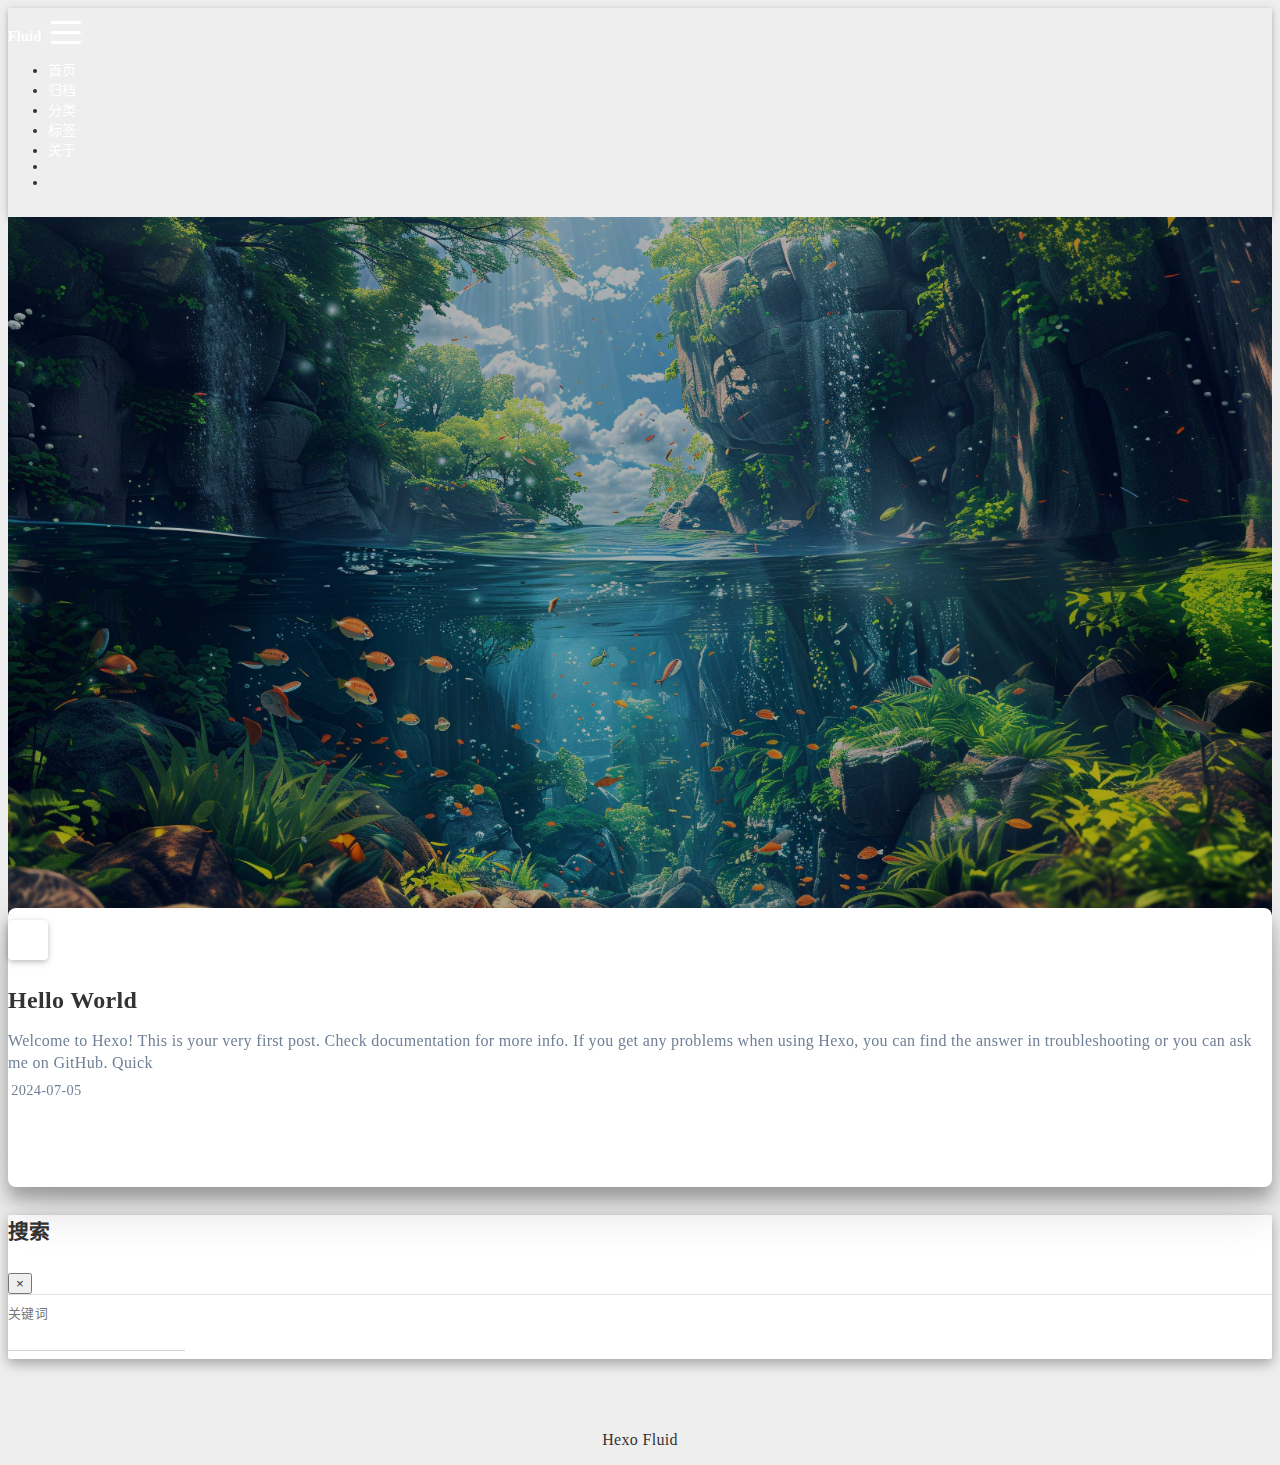
<file: index.html>
<!DOCTYPE html>
<html lang="zh-CN" data-default-color-scheme=auto>



<head>
  <meta charset="UTF-8">
  <link rel="apple-touch-icon" sizes="76x76" href="/img/fluid.png">
  <link rel="icon" href="/img/fluid.png">
  <meta name="viewport" content="width=device-width, initial-scale=1.0, maximum-scale=5.0, shrink-to-fit=no">
  <meta http-equiv="x-ua-compatible" content="ie=edge">
  
  <meta name="theme-color" content="#2f4154">
  <meta name="author" content="Yang zq">
  <meta name="keywords" content="study">
  
    <meta property="og:type" content="website">
<meta property="og:title" content="Yang的博客">
<meta property="og:url" content="http://example.com/index.html">
<meta property="og:site_name" content="Yang的博客">
<meta property="og:locale" content="zh_CN">
<meta property="article:author" content="Yang zq">
<meta property="article:tag" content="study">
<meta name="twitter:card" content="summary_large_image">
  
  
  
  <title>Yang的博客</title>

  <link  rel="stylesheet" href="https://lib.baomitu.com/twitter-bootstrap/4.6.1/css/bootstrap.min.css" />





<!-- 主题依赖的图标库，不要自行修改 -->
<!-- Do not modify the link that theme dependent icons -->

<link rel="stylesheet" href="//at.alicdn.com/t/font_1749284_hj8rtnfg7um.css">



<link rel="stylesheet" href="//at.alicdn.com/t/font_1736178_lbnruvf0jn.css">


<link  rel="stylesheet" href="/css/main.css" />


  <link id="highlight-css" rel="stylesheet" href="/css/highlight.css" />
  
    <link id="highlight-css-dark" rel="stylesheet" href="/css/highlight-dark.css" />
  



  
<link rel="stylesheet" href="/css/scrollAnimation.css">
<link rel="stylesheet" href="/css/selection.css">
<link rel="stylesheet" href="/css/mk.css">



  <script id="fluid-configs">
    var Fluid = window.Fluid || {};
    Fluid.ctx = Object.assign({}, Fluid.ctx)
    var CONFIG = {"hostname":"example.com","root":"/","version":"1.9.7","typing":{"enable":true,"typeSpeed":70,"cursorChar":"_","loop":false,"scope":[]},"anchorjs":{"enable":true,"element":"h1,h2,h3,h4,h5,h6","placement":"left","visible":"hover","icon":""},"progressbar":{"enable":true,"height_px":3,"color":"#29d","options":{"showSpinner":false,"trickleSpeed":100}},"code_language":{"enable":true,"default":"TEXT"},"copy_btn":true,"image_caption":{"enable":true},"image_zoom":{"enable":true,"img_url_replace":["",""]},"toc":{"enable":true,"placement":"right","headingSelector":"h1,h2,h3,h4,h5,h6","collapseDepth":0},"lazyload":{"enable":true,"loading_img":"/img/loading.gif","onlypost":false,"offset_factor":2},"web_analytics":{"enable":false,"follow_dnt":true,"baidu":null,"google":{"measurement_id":null},"tencent":{"sid":null,"cid":null},"woyaola":null,"cnzz":null,"leancloud":{"app_id":null,"app_key":null,"server_url":null,"path":"window.location.pathname","ignore_local":false}},"search_path":"/local-search.xml","include_content_in_search":true};

    if (CONFIG.web_analytics.follow_dnt) {
      var dntVal = navigator.doNotTrack || window.doNotTrack || navigator.msDoNotTrack;
      Fluid.ctx.dnt = dntVal && (dntVal.startsWith('1') || dntVal.startsWith('yes') || dntVal.startsWith('on'));
    }
  </script>
  <script  src="/js/utils.js" ></script>
  <script  src="/js/color-schema.js" ></script>
  


  
<meta name="generator" content="Hexo 7.3.0"></head>


<body>
  

  <header>
    

<div class="header-inner" style="height: 100vh;">
  <nav id="navbar" class="navbar fixed-top  navbar-expand-lg navbar-dark scrolling-navbar">
  <div class="container">
    <a class="navbar-brand" href="/">
      <strong>Fluid</strong>
    </a>

    <button id="navbar-toggler-btn" class="navbar-toggler" type="button" data-toggle="collapse"
            data-target="#navbarSupportedContent"
            aria-controls="navbarSupportedContent" aria-expanded="false" aria-label="Toggle navigation">
      <div class="animated-icon"><span></span><span></span><span></span></div>
    </button>

    <!-- Collapsible content -->
    <div class="collapse navbar-collapse" id="navbarSupportedContent">
      <ul class="navbar-nav ml-auto text-center">
        
          
          
          
          
            <li class="nav-item">
              <a class="nav-link" href="/" target="_self">
                <i class="iconfont icon-home-fill"></i>
                <span>首页</span>
              </a>
            </li>
          
        
          
          
          
          
            <li class="nav-item">
              <a class="nav-link" href="/archives/" target="_self">
                <i class="iconfont icon-archive-fill"></i>
                <span>归档</span>
              </a>
            </li>
          
        
          
          
          
          
            <li class="nav-item">
              <a class="nav-link" href="/categories/" target="_self">
                <i class="iconfont icon-category-fill"></i>
                <span>分类</span>
              </a>
            </li>
          
        
          
          
          
          
            <li class="nav-item">
              <a class="nav-link" href="/tags/" target="_self">
                <i class="iconfont icon-tags-fill"></i>
                <span>标签</span>
              </a>
            </li>
          
        
          
          
          
          
            <li class="nav-item">
              <a class="nav-link" href="/about/" target="_self">
                <i class="iconfont icon-user-fill"></i>
                <span>关于</span>
              </a>
            </li>
          
        
        
          <li class="nav-item" id="search-btn">
            <a class="nav-link" target="_self" href="javascript:;" data-toggle="modal" data-target="#modalSearch" aria-label="Search">
              <i class="iconfont icon-search"></i>
            </a>
          </li>
          
        
        
          <li class="nav-item" id="color-toggle-btn">
            <a class="nav-link" target="_self" href="javascript:;" aria-label="Color Toggle">
              <i class="iconfont icon-dark" id="color-toggle-icon"></i>
            </a>
          </li>
        
      </ul>
    </div>
  </div>
</nav>

  

<div id="banner" class="banner" parallax=true
     style="background: url('/img/back1.jpeg') no-repeat center center; background-size: cover;">
  <div class="full-bg-img">
    <div class="mask flex-center" style="background-color: rgba(0, 0, 0, 0.3)">
      <div class="banner-text text-center fade-in-up">
        <div class="h2">
          
            <span id="subtitle" data-typed-text="仲秋有秋色，始凉犹未凄"></span>
          
        </div>

        
      </div>

      
        <div class="scroll-down-bar">
          <i class="iconfont icon-arrowdown"></i>
        </div>
      
    </div>
  </div>
</div>

</div>

  </header>

  <main>
    
      <div class="container nopadding-x-md">
        <div id="board"
          style="margin-top: 0">
          
          <div class="container">
            <div class="row">
              <div class="col-12 col-md-10 m-auto">
                


  <div class="row mx-auto index-card">
    
    
    <article class="col-12 col-md-12 mx-auto index-info">
      <h2 class="index-header">
        
        <a href="/2024/07/05/hello-world/" target="_self">
          Hello World
        </a>
      </h2>

      
      <a class="index-excerpt index-excerpt__noimg" href="/2024/07/05/hello-world/" target="_self">
        <div>
          Welcome to Hexo! This is your very first post. Check documentation for more info. If you get any problems when using Hexo, you can find the answer in troubleshooting or you can ask me on GitHub. Quick
        </div>
      </a>

      <div class="index-btm post-metas">
        
          <div class="post-meta mr-3">
            <i class="iconfont icon-date"></i>
            <time datetime="2024-07-05 14:02" pubdate>
              2024-07-05
            </time>
          </div>
        
        
        
      </div>
    </article>
  </div>





              </div>
            </div>
          </div>
        </div>
      </div>
    

    
      <a id="scroll-top-button" aria-label="TOP" href="#" role="button">
        <i class="iconfont icon-arrowup" aria-hidden="true"></i>
      </a>
    

    
      <div class="modal fade" id="modalSearch" tabindex="-1" role="dialog" aria-labelledby="ModalLabel"
     aria-hidden="true">
  <div class="modal-dialog modal-dialog-scrollable modal-lg" role="document">
    <div class="modal-content">
      <div class="modal-header text-center">
        <h4 class="modal-title w-100 font-weight-bold">搜索</h4>
        <button type="button" id="local-search-close" class="close" data-dismiss="modal" aria-label="Close">
          <span aria-hidden="true">&times;</span>
        </button>
      </div>
      <div class="modal-body mx-3">
        <div class="md-form mb-5">
          <input type="text" id="local-search-input" class="form-control validate">
          <label data-error="x" data-success="v" for="local-search-input">关键词</label>
        </div>
        <div class="list-group" id="local-search-result"></div>
      </div>
    </div>
  </div>
</div>

    

    
  </main>

  <footer>
    <div class="footer-inner">
  
    <div class="footer-content">
       <a href="https://hexo.io" target="_blank" rel="nofollow noopener"><span>Hexo</span></a> <i class="iconfont icon-love"></i> <a href="https://github.com/fluid-dev/hexo-theme-fluid" target="_blank" rel="nofollow noopener"><span>Fluid</span></a> 
    </div>
  
  
  
  
</div>

  </footer>

  <!-- Scripts -->
  
  <script  src="https://lib.baomitu.com/nprogress/0.2.0/nprogress.min.js" ></script>
  <link  rel="stylesheet" href="https://lib.baomitu.com/nprogress/0.2.0/nprogress.min.css" />

  <script>
    NProgress.configure({"showSpinner":false,"trickleSpeed":100})
    NProgress.start()
    window.addEventListener('load', function() {
      NProgress.done();
    })
  </script>


<script  src="https://lib.baomitu.com/jquery/3.6.4/jquery.min.js" ></script>
<script  src="https://lib.baomitu.com/twitter-bootstrap/4.6.1/js/bootstrap.min.js" ></script>
<script  src="/js/events.js" ></script>
<script  src="/js/plugins.js" ></script>


  <script  src="https://lib.baomitu.com/typed.js/2.0.12/typed.min.js" ></script>
  <script>
    (function (window, document) {
      var typing = Fluid.plugins.typing;
      var subtitle = document.getElementById('subtitle');
      if (!subtitle || !typing) {
        return;
      }
      var text = subtitle.getAttribute('data-typed-text');
      
        typing(text);
      
    })(window, document);
  </script>




  
    <script  src="/js/img-lazyload.js" ></script>
  




  <script  src="/js/local-search.js" ></script>




  
<script src="/js/scrollAnimation.js"></script>



<!-- 主题的启动项，将它保持在最底部 -->
<!-- the boot of the theme, keep it at the bottom -->
<script  src="/js/boot.js" ></script>


  

  <noscript>
    <div class="noscript-warning">博客在允许 JavaScript 运行的环境下浏览效果更佳</div>
  </noscript>
</body>
</html>
</file>
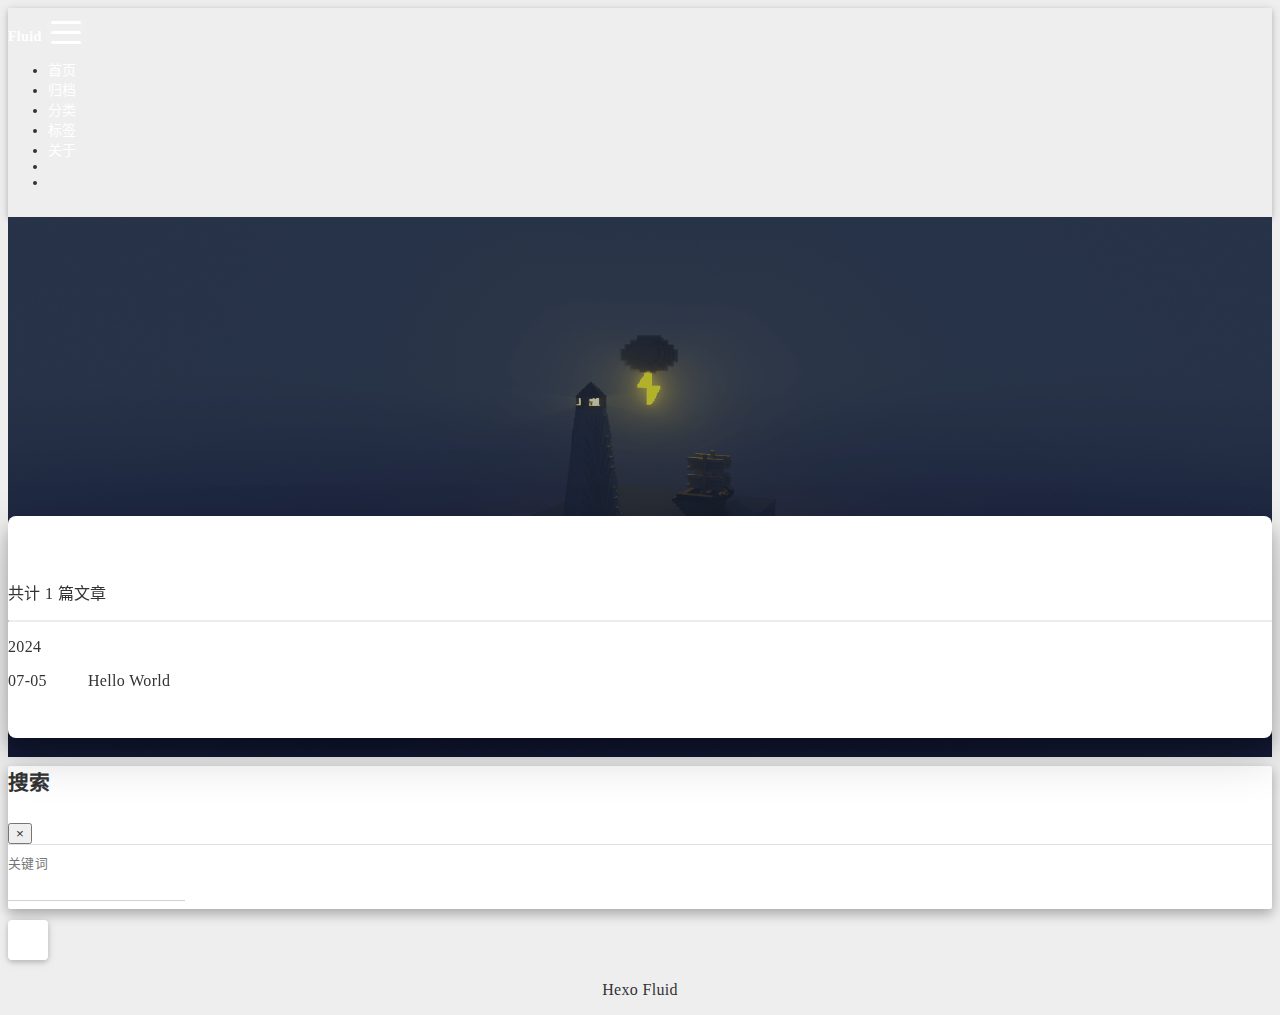
<file: archives/index.html>
<!DOCTYPE html>
<html lang="zh-CN" data-default-color-scheme=auto>



<head>
  <meta charset="UTF-8">
  <link rel="apple-touch-icon" sizes="76x76" href="/img/fluid.png">
  <link rel="icon" href="/img/fluid.png">
  <meta name="viewport" content="width=device-width, initial-scale=1.0, maximum-scale=5.0, shrink-to-fit=no">
  <meta http-equiv="x-ua-compatible" content="ie=edge">
  
  <meta name="theme-color" content="#2f4154">
  <meta name="author" content="Yang zq">
  <meta name="keywords" content="study">
  
    <meta property="og:type" content="website">
<meta property="og:title" content="归档">
<meta property="og:url" content="http://example.com/archives/index.html">
<meta property="og:site_name" content="Yang的博客">
<meta property="og:locale" content="zh_CN">
<meta property="article:author" content="Yang zq">
<meta property="article:tag" content="study">
<meta name="twitter:card" content="summary_large_image">
  
  
  
  <title>归档 - Yang的博客</title>

  <link  rel="stylesheet" href="https://lib.baomitu.com/twitter-bootstrap/4.6.1/css/bootstrap.min.css" />





<!-- 主题依赖的图标库，不要自行修改 -->
<!-- Do not modify the link that theme dependent icons -->

<link rel="stylesheet" href="//at.alicdn.com/t/font_1749284_hj8rtnfg7um.css">



<link rel="stylesheet" href="//at.alicdn.com/t/font_1736178_lbnruvf0jn.css">


<link  rel="stylesheet" href="/css/main.css" />


  <link id="highlight-css" rel="stylesheet" href="/css/highlight.css" />
  
    <link id="highlight-css-dark" rel="stylesheet" href="/css/highlight-dark.css" />
  



  
<link rel="stylesheet" href="/css/scrollAnimation.css">
<link rel="stylesheet" href="/css/selection.css">
<link rel="stylesheet" href="/css/mk.css">



  <script id="fluid-configs">
    var Fluid = window.Fluid || {};
    Fluid.ctx = Object.assign({}, Fluid.ctx)
    var CONFIG = {"hostname":"example.com","root":"/","version":"1.9.7","typing":{"enable":true,"typeSpeed":70,"cursorChar":"_","loop":false,"scope":[]},"anchorjs":{"enable":true,"element":"h1,h2,h3,h4,h5,h6","placement":"left","visible":"hover","icon":""},"progressbar":{"enable":true,"height_px":3,"color":"#29d","options":{"showSpinner":false,"trickleSpeed":100}},"code_language":{"enable":true,"default":"TEXT"},"copy_btn":true,"image_caption":{"enable":true},"image_zoom":{"enable":true,"img_url_replace":["",""]},"toc":{"enable":true,"placement":"right","headingSelector":"h1,h2,h3,h4,h5,h6","collapseDepth":0},"lazyload":{"enable":true,"loading_img":"/img/loading.gif","onlypost":false,"offset_factor":2},"web_analytics":{"enable":false,"follow_dnt":true,"baidu":null,"google":{"measurement_id":null},"tencent":{"sid":null,"cid":null},"woyaola":null,"cnzz":null,"leancloud":{"app_id":null,"app_key":null,"server_url":null,"path":"window.location.pathname","ignore_local":false}},"search_path":"/local-search.xml","include_content_in_search":true};

    if (CONFIG.web_analytics.follow_dnt) {
      var dntVal = navigator.doNotTrack || window.doNotTrack || navigator.msDoNotTrack;
      Fluid.ctx.dnt = dntVal && (dntVal.startsWith('1') || dntVal.startsWith('yes') || dntVal.startsWith('on'));
    }
  </script>
  <script  src="/js/utils.js" ></script>
  <script  src="/js/color-schema.js" ></script>
  


  
<meta name="generator" content="Hexo 7.3.0"></head>


<body>
  

  <header>
    

<div class="header-inner" style="height: 60vh;">
  <nav id="navbar" class="navbar fixed-top  navbar-expand-lg navbar-dark scrolling-navbar">
  <div class="container">
    <a class="navbar-brand" href="/">
      <strong>Fluid</strong>
    </a>

    <button id="navbar-toggler-btn" class="navbar-toggler" type="button" data-toggle="collapse"
            data-target="#navbarSupportedContent"
            aria-controls="navbarSupportedContent" aria-expanded="false" aria-label="Toggle navigation">
      <div class="animated-icon"><span></span><span></span><span></span></div>
    </button>

    <!-- Collapsible content -->
    <div class="collapse navbar-collapse" id="navbarSupportedContent">
      <ul class="navbar-nav ml-auto text-center">
        
          
          
          
          
            <li class="nav-item">
              <a class="nav-link" href="/" target="_self">
                <i class="iconfont icon-home-fill"></i>
                <span>首页</span>
              </a>
            </li>
          
        
          
          
          
          
            <li class="nav-item">
              <a class="nav-link" href="/archives/" target="_self">
                <i class="iconfont icon-archive-fill"></i>
                <span>归档</span>
              </a>
            </li>
          
        
          
          
          
          
            <li class="nav-item">
              <a class="nav-link" href="/categories/" target="_self">
                <i class="iconfont icon-category-fill"></i>
                <span>分类</span>
              </a>
            </li>
          
        
          
          
          
          
            <li class="nav-item">
              <a class="nav-link" href="/tags/" target="_self">
                <i class="iconfont icon-tags-fill"></i>
                <span>标签</span>
              </a>
            </li>
          
        
          
          
          
          
            <li class="nav-item">
              <a class="nav-link" href="/about/" target="_self">
                <i class="iconfont icon-user-fill"></i>
                <span>关于</span>
              </a>
            </li>
          
        
        
          <li class="nav-item" id="search-btn">
            <a class="nav-link" target="_self" href="javascript:;" data-toggle="modal" data-target="#modalSearch" aria-label="Search">
              <i class="iconfont icon-search"></i>
            </a>
          </li>
          
        
        
          <li class="nav-item" id="color-toggle-btn">
            <a class="nav-link" target="_self" href="javascript:;" aria-label="Color Toggle">
              <i class="iconfont icon-dark" id="color-toggle-icon"></i>
            </a>
          </li>
        
      </ul>
    </div>
  </div>
</nav>

  

<div id="banner" class="banner" parallax=true
     style="background: url('/img/default.png') no-repeat center center; background-size: cover;">
  <div class="full-bg-img">
    <div class="mask flex-center" style="background-color: rgba(0, 0, 0, 0.3)">
      <div class="banner-text text-center fade-in-up">
        <div class="h2">
          
            <span id="subtitle" data-typed-text="归档"></span>
          
        </div>

        
      </div>

      
    </div>
  </div>
</div>

</div>

  </header>

  <main>
    
      <div class="container nopadding-x-md">
        <div id="board"
          >
          
          <div class="container">
            <div class="row">
              <div class="col-12 col-md-10 m-auto">
                

<div class="list-group">
  <p class="h4">共计 1 篇文章</p>
  <hr>
  
  
    
      
      <p class="h5">2024</p>
    
    <a href="/2024/07/05/hello-world/" class="list-group-item list-group-item-action">
      <time>07-05</time>
      <div class="list-group-item-title">Hello World</div>
    </a>
  
</div>





              </div>
            </div>
          </div>
        </div>
      </div>
    

    
      <a id="scroll-top-button" aria-label="TOP" href="#" role="button">
        <i class="iconfont icon-arrowup" aria-hidden="true"></i>
      </a>
    

    
      <div class="modal fade" id="modalSearch" tabindex="-1" role="dialog" aria-labelledby="ModalLabel"
     aria-hidden="true">
  <div class="modal-dialog modal-dialog-scrollable modal-lg" role="document">
    <div class="modal-content">
      <div class="modal-header text-center">
        <h4 class="modal-title w-100 font-weight-bold">搜索</h4>
        <button type="button" id="local-search-close" class="close" data-dismiss="modal" aria-label="Close">
          <span aria-hidden="true">&times;</span>
        </button>
      </div>
      <div class="modal-body mx-3">
        <div class="md-form mb-5">
          <input type="text" id="local-search-input" class="form-control validate">
          <label data-error="x" data-success="v" for="local-search-input">关键词</label>
        </div>
        <div class="list-group" id="local-search-result"></div>
      </div>
    </div>
  </div>
</div>

    

    
  </main>

  <footer>
    <div class="footer-inner">
  
    <div class="footer-content">
       <a href="https://hexo.io" target="_blank" rel="nofollow noopener"><span>Hexo</span></a> <i class="iconfont icon-love"></i> <a href="https://github.com/fluid-dev/hexo-theme-fluid" target="_blank" rel="nofollow noopener"><span>Fluid</span></a> 
    </div>
  
  
  
  
</div>

  </footer>

  <!-- Scripts -->
  
  <script  src="https://lib.baomitu.com/nprogress/0.2.0/nprogress.min.js" ></script>
  <link  rel="stylesheet" href="https://lib.baomitu.com/nprogress/0.2.0/nprogress.min.css" />

  <script>
    NProgress.configure({"showSpinner":false,"trickleSpeed":100})
    NProgress.start()
    window.addEventListener('load', function() {
      NProgress.done();
    })
  </script>


<script  src="https://lib.baomitu.com/jquery/3.6.4/jquery.min.js" ></script>
<script  src="https://lib.baomitu.com/twitter-bootstrap/4.6.1/js/bootstrap.min.js" ></script>
<script  src="/js/events.js" ></script>
<script  src="/js/plugins.js" ></script>


  <script  src="https://lib.baomitu.com/typed.js/2.0.12/typed.min.js" ></script>
  <script>
    (function (window, document) {
      var typing = Fluid.plugins.typing;
      var subtitle = document.getElementById('subtitle');
      if (!subtitle || !typing) {
        return;
      }
      var text = subtitle.getAttribute('data-typed-text');
      
        typing(text);
      
    })(window, document);
  </script>




  
    <script  src="/js/img-lazyload.js" ></script>
  




  <script  src="/js/local-search.js" ></script>




  
<script src="/js/scrollAnimation.js"></script>



<!-- 主题的启动项，将它保持在最底部 -->
<!-- the boot of the theme, keep it at the bottom -->
<script  src="/js/boot.js" ></script>


  

  <noscript>
    <div class="noscript-warning">博客在允许 JavaScript 运行的环境下浏览效果更佳</div>
  </noscript>
</body>
</html>
</file>
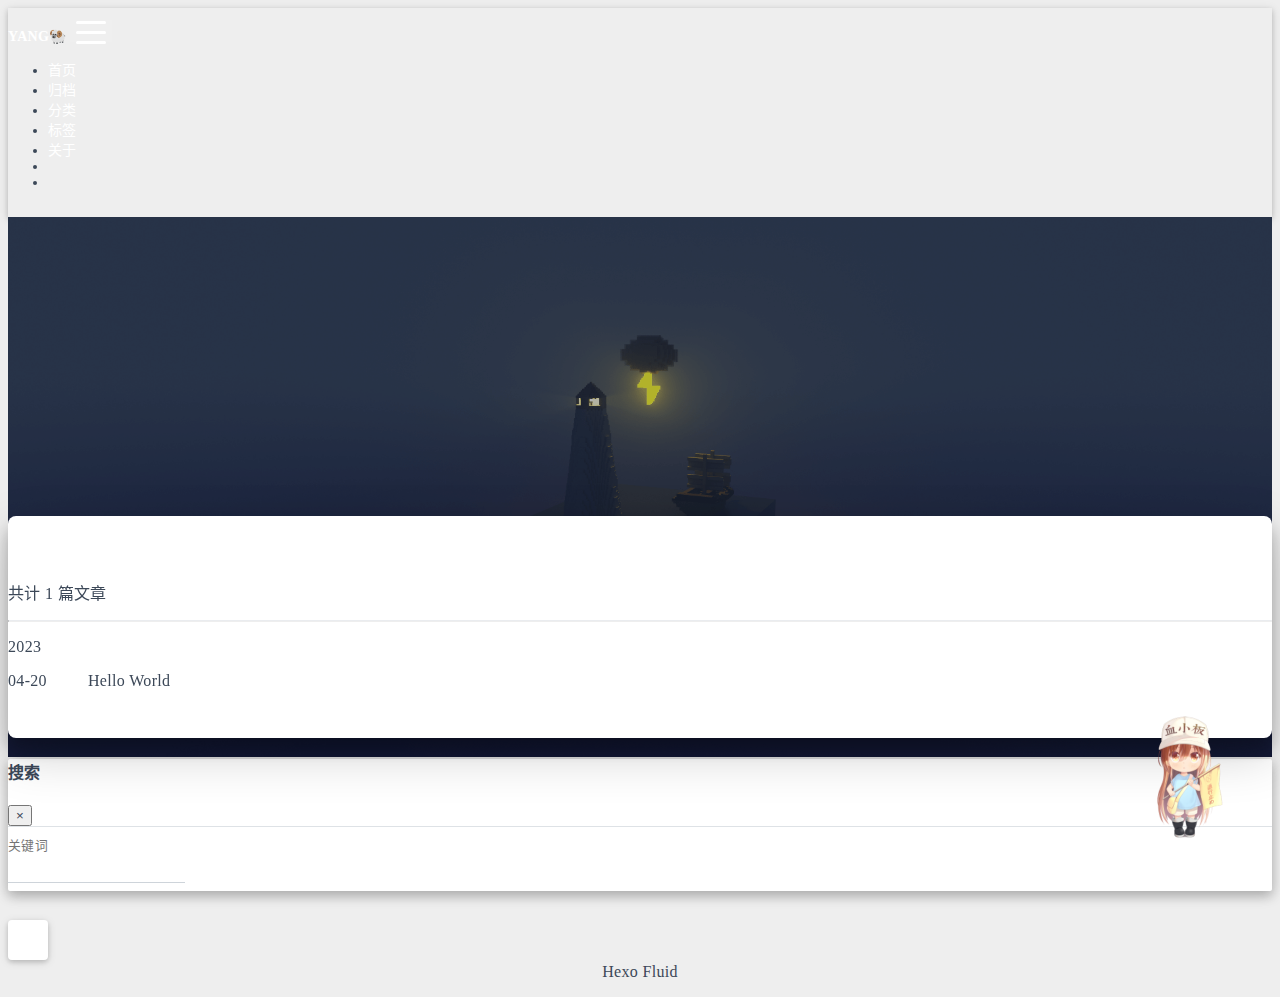
<file: archives/2023/index.html>
<!DOCTYPE html>
<html lang="zh-CN" data-default-color-scheme=auto>



<head>
  <meta charset="UTF-8">
  <link rel="apple-touch-icon" sizes="76x76" href="/img/fluid.png">
  <link rel="icon" href="/img/fluid.png">
  <meta name="viewport" content="width=device-width, initial-scale=1.0, maximum-scale=5.0, shrink-to-fit=no">
  <meta http-equiv="x-ua-compatible" content="ie=edge">
  
  <meta name="theme-color" content="#2f4154">
  <meta name="author" content="Yang ZQ">
  <meta name="keywords" content="">
  
    <meta name="description" content="Bai yang">
<meta property="og:type" content="website">
<meta property="og:title" content="归档">
<meta property="og:url" content="http://example.com/archives/2023/index.html">
<meta property="og:site_name" content="Everyday">
<meta property="og:description" content="Bai yang">
<meta property="og:locale" content="zh_CN">
<meta property="article:author" content="Yang ZQ">
<meta name="twitter:card" content="summary_large_image">
  
  
  
  <title>归档 - Everyday</title>

  <link  rel="stylesheet" href="https://lib.baomitu.com/twitter-bootstrap/4.6.1/css/bootstrap.min.css" />





<!-- 主题依赖的图标库，不要自行修改 -->
<!-- Do not modify the link that theme dependent icons -->

<link rel="stylesheet" href="//at.alicdn.com/t/font_1749284_hj8rtnfg7um.css">



<link rel="stylesheet" href="//at.alicdn.com/t/font_1736178_lbnruvf0jn.css">


<link  rel="stylesheet" href="/css/main.css" />


  <link id="highlight-css" rel="stylesheet" href="/css/highlight.css" />
  
    <link id="highlight-css-dark" rel="stylesheet" href="/css/highlight-dark.css" />
  




  <script id="fluid-configs">
    var Fluid = window.Fluid || {};
    Fluid.ctx = Object.assign({}, Fluid.ctx)
    var CONFIG = {"hostname":"example.com","root":"/","version":"1.9.4","typing":{"enable":true,"typeSpeed":70,"cursorChar":"_","loop":false,"scope":[]},"anchorjs":{"enable":true,"element":"h1,h2,h3,h4,h5,h6","placement":"left","visible":"hover","icon":""},"progressbar":{"enable":true,"height_px":3,"color":"#29d","options":{"showSpinner":false,"trickleSpeed":100}},"code_language":{"enable":true,"default":"TEXT"},"copy_btn":true,"image_caption":{"enable":true},"image_zoom":{"enable":true,"img_url_replace":["",""]},"toc":{"enable":true,"placement":"right","headingSelector":"h1,h2,h3,h4,h5,h6","collapseDepth":0},"lazyload":{"enable":true,"loading_img":"/img/loading.gif","onlypost":false,"offset_factor":2},"web_analytics":{"enable":false,"follow_dnt":true,"baidu":null,"google":null,"gtag":null,"tencent":{"sid":null,"cid":null},"woyaola":null,"cnzz":null,"leancloud":{"app_id":null,"app_key":null,"server_url":null,"path":"window.location.pathname","ignore_local":false}},"search_path":"/local-search.xml"};

    if (CONFIG.web_analytics.follow_dnt) {
      var dntVal = navigator.doNotTrack || window.doNotTrack || navigator.msDoNotTrack;
      Fluid.ctx.dnt = dntVal && (dntVal.startsWith('1') || dntVal.startsWith('yes') || dntVal.startsWith('on'));
    }
  </script>
  <script  src="/js/utils.js" ></script>
  <script  src="/js/color-schema.js" ></script>
  


  
<meta name="generator" content="Hexo 6.3.0"></head>


<body>
  

  <header>
    

<div class="header-inner" style="height: 60vh;">
  <nav id="navbar" class="navbar fixed-top  navbar-expand-lg navbar-dark scrolling-navbar">
  <div class="container">
    <a class="navbar-brand" href="/">
      <strong>YANG🐏</strong>
    </a>

    <button id="navbar-toggler-btn" class="navbar-toggler" type="button" data-toggle="collapse"
            data-target="#navbarSupportedContent"
            aria-controls="navbarSupportedContent" aria-expanded="false" aria-label="Toggle navigation">
      <div class="animated-icon"><span></span><span></span><span></span></div>
    </button>

    <!-- Collapsible content -->
    <div class="collapse navbar-collapse" id="navbarSupportedContent">
      <ul class="navbar-nav ml-auto text-center">
        
          
          
          
          
            <li class="nav-item">
              <a class="nav-link" href="/">
                <i class="iconfont icon-home-fill"></i>
                <span>首页</span>
              </a>
            </li>
          
        
          
          
          
          
            <li class="nav-item">
              <a class="nav-link" href="/archives/">
                <i class="iconfont icon-archive-fill"></i>
                <span>归档</span>
              </a>
            </li>
          
        
          
          
          
          
            <li class="nav-item">
              <a class="nav-link" href="/categories/">
                <i class="iconfont icon-category-fill"></i>
                <span>分类</span>
              </a>
            </li>
          
        
          
          
          
          
            <li class="nav-item">
              <a class="nav-link" href="/tags/">
                <i class="iconfont icon-tags-fill"></i>
                <span>标签</span>
              </a>
            </li>
          
        
          
          
          
          
            <li class="nav-item">
              <a class="nav-link" href="/about/">
                <i class="iconfont icon-user-fill"></i>
                <span>关于</span>
              </a>
            </li>
          
        
        
          <li class="nav-item" id="search-btn">
            <a class="nav-link" target="_self" href="javascript:;" data-toggle="modal" data-target="#modalSearch" aria-label="Search">
              <i class="iconfont icon-search"></i>
            </a>
          </li>
          
        
        
          <li class="nav-item" id="color-toggle-btn">
            <a class="nav-link" target="_self" href="javascript:;" aria-label="Color Toggle">
              <i class="iconfont icon-dark" id="color-toggle-icon"></i>
            </a>
          </li>
        
      </ul>
    </div>
  </div>
</nav>

  

<div id="banner" class="banner" parallax=true
     style="background: url('/img/default.png') no-repeat center center; background-size: cover;">
  <div class="full-bg-img">
    <div class="mask flex-center" style="background-color: rgba(0, 0, 0, 0.3)">
      <div class="banner-text text-center fade-in-up">
        <div class="h2">
          
            <span id="subtitle" data-typed-text="归档"></span>
          
        </div>

        
      </div>

      
    </div>
  </div>
</div>

</div>

  </header>

  <main>
    
      <div class="container nopadding-x-md">
        <div id="board"
          >
          
          <div class="container">
            <div class="row">
              <div class="col-12 col-md-10 m-auto">
                

<div class="list-group">
  <p class="h4">共计 1 篇文章</p>
  <hr>
  
  
    
      
      <p class="h5">2023</p>
    
    <a href="/2023/04/20/hello-world/" class="list-group-item list-group-item-action">
      <time>04-20</time>
      <div class="list-group-item-title">Hello World</div>
    </a>
  
</div>





              </div>
            </div>
          </div>
        </div>
      </div>
    

    
      <a id="scroll-top-button" aria-label="TOP" href="#" role="button">
        <i class="iconfont icon-arrowup" aria-hidden="true"></i>
      </a>
    

    
      <div class="modal fade" id="modalSearch" tabindex="-1" role="dialog" aria-labelledby="ModalLabel"
     aria-hidden="true">
  <div class="modal-dialog modal-dialog-scrollable modal-lg" role="document">
    <div class="modal-content">
      <div class="modal-header text-center">
        <h4 class="modal-title w-100 font-weight-bold">搜索</h4>
        <button type="button" id="local-search-close" class="close" data-dismiss="modal" aria-label="Close">
          <span aria-hidden="true">&times;</span>
        </button>
      </div>
      <div class="modal-body mx-3">
        <div class="md-form mb-5">
          <input type="text" id="local-search-input" class="form-control validate">
          <label data-error="x" data-success="v" for="local-search-input">关键词</label>
        </div>
        <div class="list-group" id="local-search-result"></div>
      </div>
    </div>
  </div>
</div>

    

    
  </main>

  <footer>
    <div class="footer-inner">
  
    <div class="footer-content">
       <a href="https://hexo.io" target="_blank" rel="nofollow noopener"><span>Hexo</span></a> <i class="iconfont icon-love"></i> <a href="https://github.com/fluid-dev/hexo-theme-fluid" target="_blank" rel="nofollow noopener"><span>Fluid</span></a> 
    </div>
  
  
  
  
</div>

  </footer>

  <!-- Scripts -->
  
  <script  src="https://lib.baomitu.com/nprogress/0.2.0/nprogress.min.js" ></script>
  <link  rel="stylesheet" href="https://lib.baomitu.com/nprogress/0.2.0/nprogress.min.css" />

  <script>
    NProgress.configure({"showSpinner":false,"trickleSpeed":100})
    NProgress.start()
    window.addEventListener('load', function() {
      NProgress.done();
    })
  </script>


<script  src="https://lib.baomitu.com/jquery/3.6.0/jquery.min.js" ></script>
<script  src="https://lib.baomitu.com/twitter-bootstrap/4.6.1/js/bootstrap.min.js" ></script>
<script  src="/js/events.js" ></script>
<script  src="/js/plugins.js" ></script>


  <script  src="https://lib.baomitu.com/typed.js/2.0.12/typed.min.js" ></script>
  <script>
    (function (window, document) {
      var typing = Fluid.plugins.typing;
      var subtitle = document.getElementById('subtitle');
      if (!subtitle || !typing) {
        return;
      }
      var text = subtitle.getAttribute('data-typed-text');
      
        typing(text);
      
    })(window, document);
  </script>




  
    <script  src="/js/img-lazyload.js" ></script>
  




  <script  src="/js/local-search.js" ></script>





<!-- 主题的启动项，将它保持在最底部 -->
<!-- the boot of the theme, keep it at the bottom -->
<script  src="/js/boot.js" ></script>


  

  <noscript>
    <div class="noscript-warning">博客在允许 JavaScript 运行的环境下浏览效果更佳</div>
  </noscript>
<script src="/live2dw/lib/L2Dwidget.min.js?094cbace49a39548bed64abff5988b05"></script><script>L2Dwidget.init({"pluginRootPath":"live2dw/","pluginJsPath":"lib/","pluginModelPath":"assets/","tagMode":false,"debug":false,"model":{"jsonPath":"/live2dw/assets/kesyoban.model.json"},"display":{"position":"right","width":150,"height":300},"mobile":{"show":true},"log":false});</script></body>
</html>
</file>
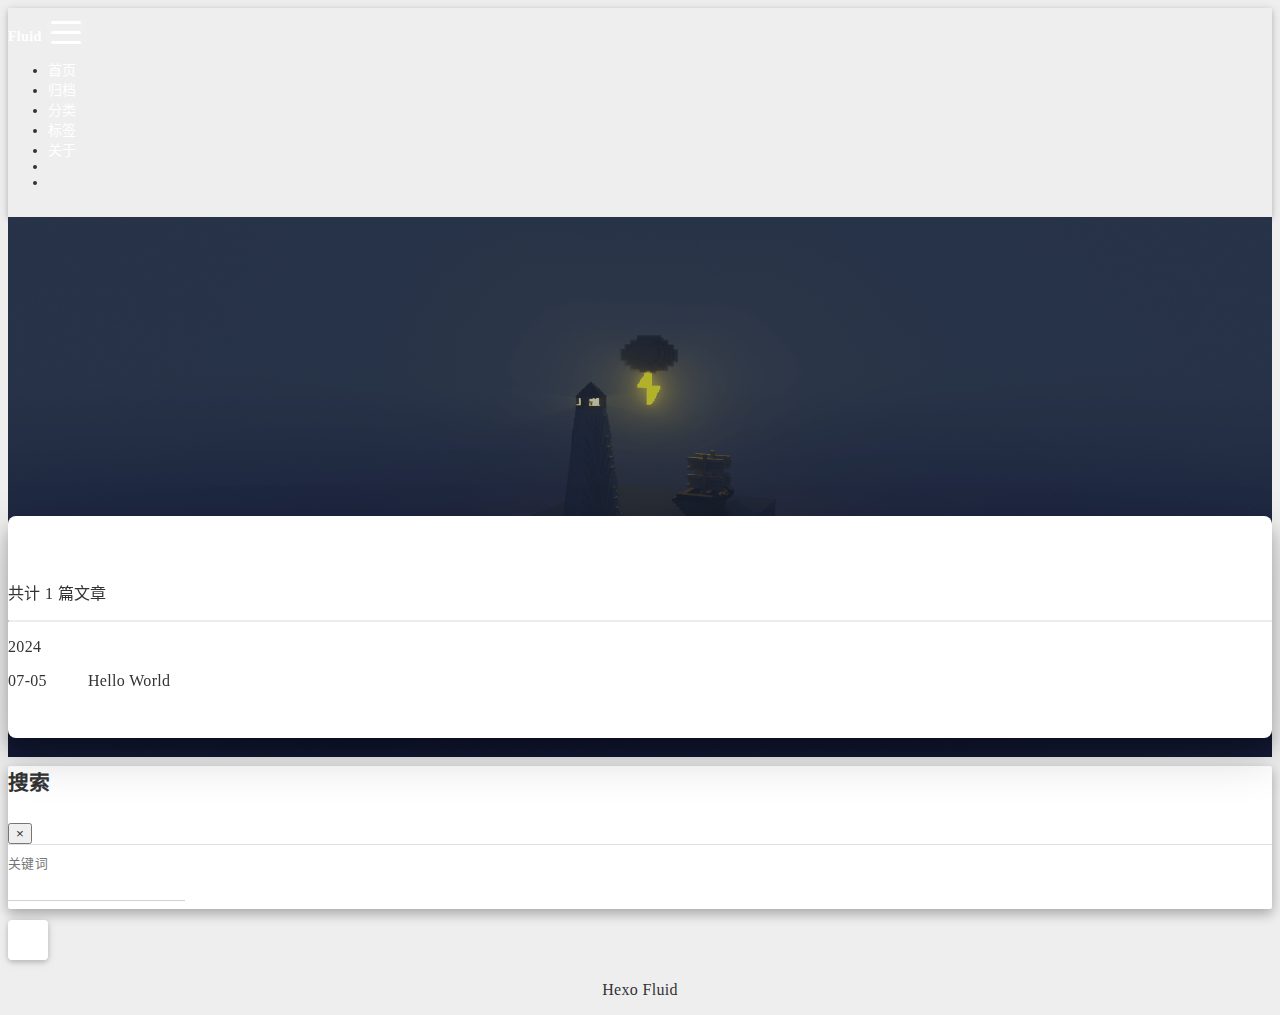
<file: archives/2024/index.html>
<!DOCTYPE html>
<html lang="zh-CN" data-default-color-scheme=auto>



<head>
  <meta charset="UTF-8">
  <link rel="apple-touch-icon" sizes="76x76" href="/img/fluid.png">
  <link rel="icon" href="/img/fluid.png">
  <meta name="viewport" content="width=device-width, initial-scale=1.0, maximum-scale=5.0, shrink-to-fit=no">
  <meta http-equiv="x-ua-compatible" content="ie=edge">
  
  <meta name="theme-color" content="#2f4154">
  <meta name="author" content="Yang zq">
  <meta name="keywords" content="study">
  
    <meta property="og:type" content="website">
<meta property="og:title" content="归档">
<meta property="og:url" content="http://example.com/archives/2024/index.html">
<meta property="og:site_name" content="Yang的博客">
<meta property="og:locale" content="zh_CN">
<meta property="article:author" content="Yang zq">
<meta property="article:tag" content="study">
<meta name="twitter:card" content="summary_large_image">
  
  
  
  <title>归档 - Yang的博客</title>

  <link  rel="stylesheet" href="https://lib.baomitu.com/twitter-bootstrap/4.6.1/css/bootstrap.min.css" />





<!-- 主题依赖的图标库，不要自行修改 -->
<!-- Do not modify the link that theme dependent icons -->

<link rel="stylesheet" href="//at.alicdn.com/t/font_1749284_hj8rtnfg7um.css">



<link rel="stylesheet" href="//at.alicdn.com/t/font_1736178_lbnruvf0jn.css">


<link  rel="stylesheet" href="/css/main.css" />


  <link id="highlight-css" rel="stylesheet" href="/css/highlight.css" />
  
    <link id="highlight-css-dark" rel="stylesheet" href="/css/highlight-dark.css" />
  



  
<link rel="stylesheet" href="/css/scrollAnimation.css">
<link rel="stylesheet" href="/css/selection.css">
<link rel="stylesheet" href="/css/mk.css">



  <script id="fluid-configs">
    var Fluid = window.Fluid || {};
    Fluid.ctx = Object.assign({}, Fluid.ctx)
    var CONFIG = {"hostname":"example.com","root":"/","version":"1.9.7","typing":{"enable":true,"typeSpeed":70,"cursorChar":"_","loop":false,"scope":[]},"anchorjs":{"enable":true,"element":"h1,h2,h3,h4,h5,h6","placement":"left","visible":"hover","icon":""},"progressbar":{"enable":true,"height_px":3,"color":"#29d","options":{"showSpinner":false,"trickleSpeed":100}},"code_language":{"enable":true,"default":"TEXT"},"copy_btn":true,"image_caption":{"enable":true},"image_zoom":{"enable":true,"img_url_replace":["",""]},"toc":{"enable":true,"placement":"right","headingSelector":"h1,h2,h3,h4,h5,h6","collapseDepth":0},"lazyload":{"enable":true,"loading_img":"/img/loading.gif","onlypost":false,"offset_factor":2},"web_analytics":{"enable":false,"follow_dnt":true,"baidu":null,"google":{"measurement_id":null},"tencent":{"sid":null,"cid":null},"woyaola":null,"cnzz":null,"leancloud":{"app_id":null,"app_key":null,"server_url":null,"path":"window.location.pathname","ignore_local":false}},"search_path":"/local-search.xml","include_content_in_search":true};

    if (CONFIG.web_analytics.follow_dnt) {
      var dntVal = navigator.doNotTrack || window.doNotTrack || navigator.msDoNotTrack;
      Fluid.ctx.dnt = dntVal && (dntVal.startsWith('1') || dntVal.startsWith('yes') || dntVal.startsWith('on'));
    }
  </script>
  <script  src="/js/utils.js" ></script>
  <script  src="/js/color-schema.js" ></script>
  


  
<meta name="generator" content="Hexo 7.3.0"></head>


<body>
  

  <header>
    

<div class="header-inner" style="height: 60vh;">
  <nav id="navbar" class="navbar fixed-top  navbar-expand-lg navbar-dark scrolling-navbar">
  <div class="container">
    <a class="navbar-brand" href="/">
      <strong>Fluid</strong>
    </a>

    <button id="navbar-toggler-btn" class="navbar-toggler" type="button" data-toggle="collapse"
            data-target="#navbarSupportedContent"
            aria-controls="navbarSupportedContent" aria-expanded="false" aria-label="Toggle navigation">
      <div class="animated-icon"><span></span><span></span><span></span></div>
    </button>

    <!-- Collapsible content -->
    <div class="collapse navbar-collapse" id="navbarSupportedContent">
      <ul class="navbar-nav ml-auto text-center">
        
          
          
          
          
            <li class="nav-item">
              <a class="nav-link" href="/" target="_self">
                <i class="iconfont icon-home-fill"></i>
                <span>首页</span>
              </a>
            </li>
          
        
          
          
          
          
            <li class="nav-item">
              <a class="nav-link" href="/archives/" target="_self">
                <i class="iconfont icon-archive-fill"></i>
                <span>归档</span>
              </a>
            </li>
          
        
          
          
          
          
            <li class="nav-item">
              <a class="nav-link" href="/categories/" target="_self">
                <i class="iconfont icon-category-fill"></i>
                <span>分类</span>
              </a>
            </li>
          
        
          
          
          
          
            <li class="nav-item">
              <a class="nav-link" href="/tags/" target="_self">
                <i class="iconfont icon-tags-fill"></i>
                <span>标签</span>
              </a>
            </li>
          
        
          
          
          
          
            <li class="nav-item">
              <a class="nav-link" href="/about/" target="_self">
                <i class="iconfont icon-user-fill"></i>
                <span>关于</span>
              </a>
            </li>
          
        
        
          <li class="nav-item" id="search-btn">
            <a class="nav-link" target="_self" href="javascript:;" data-toggle="modal" data-target="#modalSearch" aria-label="Search">
              <i class="iconfont icon-search"></i>
            </a>
          </li>
          
        
        
          <li class="nav-item" id="color-toggle-btn">
            <a class="nav-link" target="_self" href="javascript:;" aria-label="Color Toggle">
              <i class="iconfont icon-dark" id="color-toggle-icon"></i>
            </a>
          </li>
        
      </ul>
    </div>
  </div>
</nav>

  

<div id="banner" class="banner" parallax=true
     style="background: url('/img/default.png') no-repeat center center; background-size: cover;">
  <div class="full-bg-img">
    <div class="mask flex-center" style="background-color: rgba(0, 0, 0, 0.3)">
      <div class="banner-text text-center fade-in-up">
        <div class="h2">
          
            <span id="subtitle" data-typed-text="归档"></span>
          
        </div>

        
      </div>

      
    </div>
  </div>
</div>

</div>

  </header>

  <main>
    
      <div class="container nopadding-x-md">
        <div id="board"
          >
          
          <div class="container">
            <div class="row">
              <div class="col-12 col-md-10 m-auto">
                

<div class="list-group">
  <p class="h4">共计 1 篇文章</p>
  <hr>
  
  
    
      
      <p class="h5">2024</p>
    
    <a href="/2024/07/05/hello-world/" class="list-group-item list-group-item-action">
      <time>07-05</time>
      <div class="list-group-item-title">Hello World</div>
    </a>
  
</div>





              </div>
            </div>
          </div>
        </div>
      </div>
    

    
      <a id="scroll-top-button" aria-label="TOP" href="#" role="button">
        <i class="iconfont icon-arrowup" aria-hidden="true"></i>
      </a>
    

    
      <div class="modal fade" id="modalSearch" tabindex="-1" role="dialog" aria-labelledby="ModalLabel"
     aria-hidden="true">
  <div class="modal-dialog modal-dialog-scrollable modal-lg" role="document">
    <div class="modal-content">
      <div class="modal-header text-center">
        <h4 class="modal-title w-100 font-weight-bold">搜索</h4>
        <button type="button" id="local-search-close" class="close" data-dismiss="modal" aria-label="Close">
          <span aria-hidden="true">&times;</span>
        </button>
      </div>
      <div class="modal-body mx-3">
        <div class="md-form mb-5">
          <input type="text" id="local-search-input" class="form-control validate">
          <label data-error="x" data-success="v" for="local-search-input">关键词</label>
        </div>
        <div class="list-group" id="local-search-result"></div>
      </div>
    </div>
  </div>
</div>

    

    
  </main>

  <footer>
    <div class="footer-inner">
  
    <div class="footer-content">
       <a href="https://hexo.io" target="_blank" rel="nofollow noopener"><span>Hexo</span></a> <i class="iconfont icon-love"></i> <a href="https://github.com/fluid-dev/hexo-theme-fluid" target="_blank" rel="nofollow noopener"><span>Fluid</span></a> 
    </div>
  
  
  
  
</div>

  </footer>

  <!-- Scripts -->
  
  <script  src="https://lib.baomitu.com/nprogress/0.2.0/nprogress.min.js" ></script>
  <link  rel="stylesheet" href="https://lib.baomitu.com/nprogress/0.2.0/nprogress.min.css" />

  <script>
    NProgress.configure({"showSpinner":false,"trickleSpeed":100})
    NProgress.start()
    window.addEventListener('load', function() {
      NProgress.done();
    })
  </script>


<script  src="https://lib.baomitu.com/jquery/3.6.4/jquery.min.js" ></script>
<script  src="https://lib.baomitu.com/twitter-bootstrap/4.6.1/js/bootstrap.min.js" ></script>
<script  src="/js/events.js" ></script>
<script  src="/js/plugins.js" ></script>


  <script  src="https://lib.baomitu.com/typed.js/2.0.12/typed.min.js" ></script>
  <script>
    (function (window, document) {
      var typing = Fluid.plugins.typing;
      var subtitle = document.getElementById('subtitle');
      if (!subtitle || !typing) {
        return;
      }
      var text = subtitle.getAttribute('data-typed-text');
      
        typing(text);
      
    })(window, document);
  </script>




  
    <script  src="/js/img-lazyload.js" ></script>
  




  <script  src="/js/local-search.js" ></script>




  
<script src="/js/scrollAnimation.js"></script>



<!-- 主题的启动项，将它保持在最底部 -->
<!-- the boot of the theme, keep it at the bottom -->
<script  src="/js/boot.js" ></script>


  

  <noscript>
    <div class="noscript-warning">博客在允许 JavaScript 运行的环境下浏览效果更佳</div>
  </noscript>
</body>
</html>
</file>
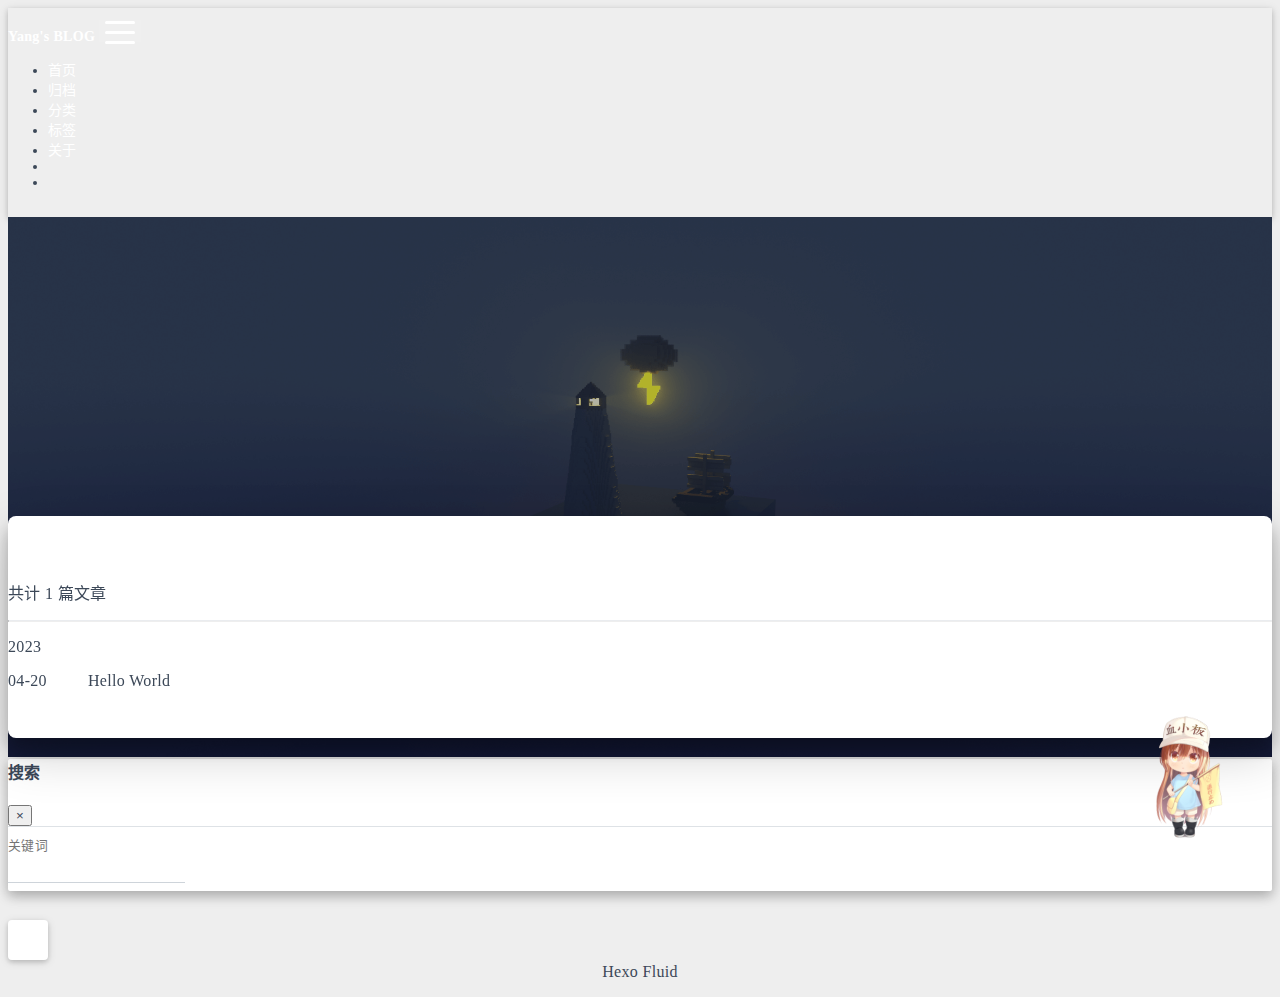
<file: archives/2023/04/index.html>
<!DOCTYPE html>
<html lang="zh-CN" data-default-color-scheme=auto>



<head>
  <meta charset="UTF-8">
  <link rel="apple-touch-icon" sizes="76x76" href="/img/fluid.png">
  <link rel="icon" href="/img/fluid.png">
  <meta name="viewport" content="width=device-width, initial-scale=1.0, maximum-scale=5.0, shrink-to-fit=no">
  <meta http-equiv="x-ua-compatible" content="ie=edge">
  
  <meta name="theme-color" content="#2f4154">
  <meta name="author" content="Yang ZQ">
  <meta name="keywords" content="">
  
    <meta name="description" content="Bai yang">
<meta property="og:type" content="website">
<meta property="og:title" content="归档">
<meta property="og:url" content="http://example.com/archives/2023/04/index.html">
<meta property="og:site_name" content="Everyday">
<meta property="og:description" content="Bai yang">
<meta property="og:locale" content="zh_CN">
<meta property="article:author" content="Yang ZQ">
<meta name="twitter:card" content="summary_large_image">
  
  
  
  <title>归档 - Everyday</title>

  <link  rel="stylesheet" href="https://lib.baomitu.com/twitter-bootstrap/4.6.1/css/bootstrap.min.css" />





<!-- 主题依赖的图标库，不要自行修改 -->
<!-- Do not modify the link that theme dependent icons -->

<link rel="stylesheet" href="//at.alicdn.com/t/font_1749284_hj8rtnfg7um.css">



<link rel="stylesheet" href="//at.alicdn.com/t/font_1736178_lbnruvf0jn.css">


<link  rel="stylesheet" href="/css/main.css" />


  <link id="highlight-css" rel="stylesheet" href="/css/highlight.css" />
  
    <link id="highlight-css-dark" rel="stylesheet" href="/css/highlight-dark.css" />
  




  <script id="fluid-configs">
    var Fluid = window.Fluid || {};
    Fluid.ctx = Object.assign({}, Fluid.ctx)
    var CONFIG = {"hostname":"example.com","root":"/","version":"1.9.4","typing":{"enable":true,"typeSpeed":70,"cursorChar":"_","loop":false,"scope":[]},"anchorjs":{"enable":true,"element":"h1,h2,h3,h4,h5,h6","placement":"left","visible":"hover","icon":""},"progressbar":{"enable":true,"height_px":3,"color":"#29d","options":{"showSpinner":false,"trickleSpeed":100}},"code_language":{"enable":true,"default":"TEXT"},"copy_btn":true,"image_caption":{"enable":true},"image_zoom":{"enable":true,"img_url_replace":["",""]},"toc":{"enable":true,"placement":"right","headingSelector":"h1,h2,h3,h4,h5,h6","collapseDepth":0},"lazyload":{"enable":true,"loading_img":"/img/loading.gif","onlypost":false,"offset_factor":2},"web_analytics":{"enable":false,"follow_dnt":true,"baidu":null,"google":null,"gtag":null,"tencent":{"sid":null,"cid":null},"woyaola":null,"cnzz":null,"leancloud":{"app_id":null,"app_key":null,"server_url":null,"path":"window.location.pathname","ignore_local":false}},"search_path":"/local-search.xml"};

    if (CONFIG.web_analytics.follow_dnt) {
      var dntVal = navigator.doNotTrack || window.doNotTrack || navigator.msDoNotTrack;
      Fluid.ctx.dnt = dntVal && (dntVal.startsWith('1') || dntVal.startsWith('yes') || dntVal.startsWith('on'));
    }
  </script>
  <script  src="/js/utils.js" ></script>
  <script  src="/js/color-schema.js" ></script>
  


  
<meta name="generator" content="Hexo 6.3.0"></head>


<body>
  

  <header>
    

<div class="header-inner" style="height: 60vh;">
  <nav id="navbar" class="navbar fixed-top  navbar-expand-lg navbar-dark scrolling-navbar">
  <div class="container">
    <a class="navbar-brand" href="/">
      <strong>Yang&#39;s BLOG</strong>
    </a>

    <button id="navbar-toggler-btn" class="navbar-toggler" type="button" data-toggle="collapse"
            data-target="#navbarSupportedContent"
            aria-controls="navbarSupportedContent" aria-expanded="false" aria-label="Toggle navigation">
      <div class="animated-icon"><span></span><span></span><span></span></div>
    </button>

    <!-- Collapsible content -->
    <div class="collapse navbar-collapse" id="navbarSupportedContent">
      <ul class="navbar-nav ml-auto text-center">
        
          
          
          
          
            <li class="nav-item">
              <a class="nav-link" href="/">
                <i class="iconfont icon-home-fill"></i>
                <span>首页</span>
              </a>
            </li>
          
        
          
          
          
          
            <li class="nav-item">
              <a class="nav-link" href="/archives/">
                <i class="iconfont icon-archive-fill"></i>
                <span>归档</span>
              </a>
            </li>
          
        
          
          
          
          
            <li class="nav-item">
              <a class="nav-link" href="/categories/">
                <i class="iconfont icon-category-fill"></i>
                <span>分类</span>
              </a>
            </li>
          
        
          
          
          
          
            <li class="nav-item">
              <a class="nav-link" href="/tags/">
                <i class="iconfont icon-tags-fill"></i>
                <span>标签</span>
              </a>
            </li>
          
        
          
          
          
          
            <li class="nav-item">
              <a class="nav-link" href="/about/">
                <i class="iconfont icon-user-fill"></i>
                <span>关于</span>
              </a>
            </li>
          
        
        
          <li class="nav-item" id="search-btn">
            <a class="nav-link" target="_self" href="javascript:;" data-toggle="modal" data-target="#modalSearch" aria-label="Search">
              <i class="iconfont icon-search"></i>
            </a>
          </li>
          
        
        
          <li class="nav-item" id="color-toggle-btn">
            <a class="nav-link" target="_self" href="javascript:;" aria-label="Color Toggle">
              <i class="iconfont icon-dark" id="color-toggle-icon"></i>
            </a>
          </li>
        
      </ul>
    </div>
  </div>
</nav>

  

<div id="banner" class="banner" parallax=true
     style="background: url('/img/default.png') no-repeat center center; background-size: cover;">
  <div class="full-bg-img">
    <div class="mask flex-center" style="background-color: rgba(0, 0, 0, 0.3)">
      <div class="banner-text text-center fade-in-up">
        <div class="h2">
          
            <span id="subtitle" data-typed-text="归档"></span>
          
        </div>

        
      </div>

      
    </div>
  </div>
</div>

</div>

  </header>

  <main>
    
      <div class="container nopadding-x-md">
        <div id="board"
          >
          
          <div class="container">
            <div class="row">
              <div class="col-12 col-md-10 m-auto">
                

<div class="list-group">
  <p class="h4">共计 1 篇文章</p>
  <hr>
  
  
    
      
      <p class="h5">2023</p>
    
    <a href="/2023/04/20/hello-world/" class="list-group-item list-group-item-action">
      <time>04-20</time>
      <div class="list-group-item-title">Hello World</div>
    </a>
  
</div>





              </div>
            </div>
          </div>
        </div>
      </div>
    

    
      <a id="scroll-top-button" aria-label="TOP" href="#" role="button">
        <i class="iconfont icon-arrowup" aria-hidden="true"></i>
      </a>
    

    
      <div class="modal fade" id="modalSearch" tabindex="-1" role="dialog" aria-labelledby="ModalLabel"
     aria-hidden="true">
  <div class="modal-dialog modal-dialog-scrollable modal-lg" role="document">
    <div class="modal-content">
      <div class="modal-header text-center">
        <h4 class="modal-title w-100 font-weight-bold">搜索</h4>
        <button type="button" id="local-search-close" class="close" data-dismiss="modal" aria-label="Close">
          <span aria-hidden="true">&times;</span>
        </button>
      </div>
      <div class="modal-body mx-3">
        <div class="md-form mb-5">
          <input type="text" id="local-search-input" class="form-control validate">
          <label data-error="x" data-success="v" for="local-search-input">关键词</label>
        </div>
        <div class="list-group" id="local-search-result"></div>
      </div>
    </div>
  </div>
</div>

    

    
  </main>

  <footer>
    <div class="footer-inner">
  
    <div class="footer-content">
       <a href="https://hexo.io" target="_blank" rel="nofollow noopener"><span>Hexo</span></a> <i class="iconfont icon-love"></i> <a href="https://github.com/fluid-dev/hexo-theme-fluid" target="_blank" rel="nofollow noopener"><span>Fluid</span></a> 
    </div>
  
  
  
  
</div>

  </footer>

  <!-- Scripts -->
  
  <script  src="https://lib.baomitu.com/nprogress/0.2.0/nprogress.min.js" ></script>
  <link  rel="stylesheet" href="https://lib.baomitu.com/nprogress/0.2.0/nprogress.min.css" />

  <script>
    NProgress.configure({"showSpinner":false,"trickleSpeed":100})
    NProgress.start()
    window.addEventListener('load', function() {
      NProgress.done();
    })
  </script>


<script  src="https://lib.baomitu.com/jquery/3.6.0/jquery.min.js" ></script>
<script  src="https://lib.baomitu.com/twitter-bootstrap/4.6.1/js/bootstrap.min.js" ></script>
<script  src="/js/events.js" ></script>
<script  src="/js/plugins.js" ></script>


  <script  src="https://lib.baomitu.com/typed.js/2.0.12/typed.min.js" ></script>
  <script>
    (function (window, document) {
      var typing = Fluid.plugins.typing;
      var subtitle = document.getElementById('subtitle');
      if (!subtitle || !typing) {
        return;
      }
      var text = subtitle.getAttribute('data-typed-text');
      
        typing(text);
      
    })(window, document);
  </script>




  
    <script  src="/js/img-lazyload.js" ></script>
  




  <script  src="/js/local-search.js" ></script>





<!-- 主题的启动项，将它保持在最底部 -->
<!-- the boot of the theme, keep it at the bottom -->
<script  src="/js/boot.js" ></script>


  

  <noscript>
    <div class="noscript-warning">博客在允许 JavaScript 运行的环境下浏览效果更佳</div>
  </noscript>
<script src="/live2dw/lib/L2Dwidget.min.js?094cbace49a39548bed64abff5988b05"></script><script>L2Dwidget.init({"pluginRootPath":"live2dw/","pluginJsPath":"lib/","pluginModelPath":"assets/","tagMode":false,"debug":false,"model":{"jsonPath":"/live2dw/assets/kesyoban.model.json"},"display":{"position":"right","width":150,"height":300},"mobile":{"show":true},"log":false});</script></body>
</html>
</file>
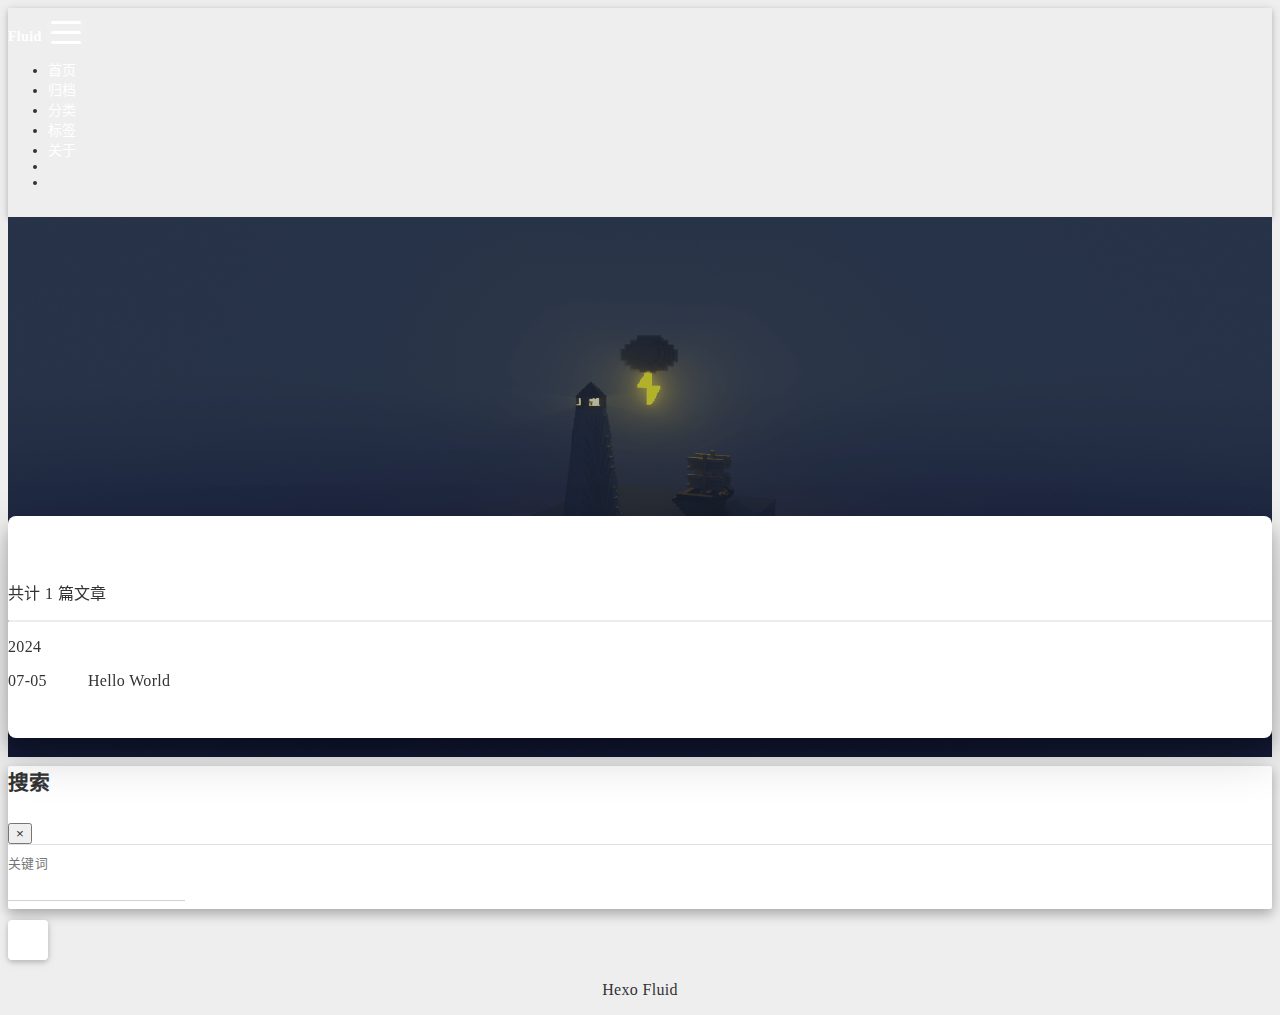
<file: archives/2024/07/index.html>
<!DOCTYPE html>
<html lang="zh-CN" data-default-color-scheme=auto>



<head>
  <meta charset="UTF-8">
  <link rel="apple-touch-icon" sizes="76x76" href="/img/fluid.png">
  <link rel="icon" href="/img/fluid.png">
  <meta name="viewport" content="width=device-width, initial-scale=1.0, maximum-scale=5.0, shrink-to-fit=no">
  <meta http-equiv="x-ua-compatible" content="ie=edge">
  
  <meta name="theme-color" content="#2f4154">
  <meta name="author" content="Yang zq">
  <meta name="keywords" content="study">
  
    <meta property="og:type" content="website">
<meta property="og:title" content="归档">
<meta property="og:url" content="http://example.com/archives/2024/07/index.html">
<meta property="og:site_name" content="Yang的博客">
<meta property="og:locale" content="zh_CN">
<meta property="article:author" content="Yang zq">
<meta property="article:tag" content="study">
<meta name="twitter:card" content="summary_large_image">
  
  
  
  <title>归档 - Yang的博客</title>

  <link  rel="stylesheet" href="https://lib.baomitu.com/twitter-bootstrap/4.6.1/css/bootstrap.min.css" />





<!-- 主题依赖的图标库，不要自行修改 -->
<!-- Do not modify the link that theme dependent icons -->

<link rel="stylesheet" href="//at.alicdn.com/t/font_1749284_hj8rtnfg7um.css">



<link rel="stylesheet" href="//at.alicdn.com/t/font_1736178_lbnruvf0jn.css">


<link  rel="stylesheet" href="/css/main.css" />


  <link id="highlight-css" rel="stylesheet" href="/css/highlight.css" />
  
    <link id="highlight-css-dark" rel="stylesheet" href="/css/highlight-dark.css" />
  



  
<link rel="stylesheet" href="/css/scrollAnimation.css">
<link rel="stylesheet" href="/css/selection.css">
<link rel="stylesheet" href="/css/mk.css">



  <script id="fluid-configs">
    var Fluid = window.Fluid || {};
    Fluid.ctx = Object.assign({}, Fluid.ctx)
    var CONFIG = {"hostname":"example.com","root":"/","version":"1.9.7","typing":{"enable":true,"typeSpeed":70,"cursorChar":"_","loop":false,"scope":[]},"anchorjs":{"enable":true,"element":"h1,h2,h3,h4,h5,h6","placement":"left","visible":"hover","icon":""},"progressbar":{"enable":true,"height_px":3,"color":"#29d","options":{"showSpinner":false,"trickleSpeed":100}},"code_language":{"enable":true,"default":"TEXT"},"copy_btn":true,"image_caption":{"enable":true},"image_zoom":{"enable":true,"img_url_replace":["",""]},"toc":{"enable":true,"placement":"right","headingSelector":"h1,h2,h3,h4,h5,h6","collapseDepth":0},"lazyload":{"enable":true,"loading_img":"/img/loading.gif","onlypost":false,"offset_factor":2},"web_analytics":{"enable":false,"follow_dnt":true,"baidu":null,"google":{"measurement_id":null},"tencent":{"sid":null,"cid":null},"woyaola":null,"cnzz":null,"leancloud":{"app_id":null,"app_key":null,"server_url":null,"path":"window.location.pathname","ignore_local":false}},"search_path":"/local-search.xml","include_content_in_search":true};

    if (CONFIG.web_analytics.follow_dnt) {
      var dntVal = navigator.doNotTrack || window.doNotTrack || navigator.msDoNotTrack;
      Fluid.ctx.dnt = dntVal && (dntVal.startsWith('1') || dntVal.startsWith('yes') || dntVal.startsWith('on'));
    }
  </script>
  <script  src="/js/utils.js" ></script>
  <script  src="/js/color-schema.js" ></script>
  


  
<meta name="generator" content="Hexo 7.3.0"></head>


<body>
  

  <header>
    

<div class="header-inner" style="height: 60vh;">
  <nav id="navbar" class="navbar fixed-top  navbar-expand-lg navbar-dark scrolling-navbar">
  <div class="container">
    <a class="navbar-brand" href="/">
      <strong>Fluid</strong>
    </a>

    <button id="navbar-toggler-btn" class="navbar-toggler" type="button" data-toggle="collapse"
            data-target="#navbarSupportedContent"
            aria-controls="navbarSupportedContent" aria-expanded="false" aria-label="Toggle navigation">
      <div class="animated-icon"><span></span><span></span><span></span></div>
    </button>

    <!-- Collapsible content -->
    <div class="collapse navbar-collapse" id="navbarSupportedContent">
      <ul class="navbar-nav ml-auto text-center">
        
          
          
          
          
            <li class="nav-item">
              <a class="nav-link" href="/" target="_self">
                <i class="iconfont icon-home-fill"></i>
                <span>首页</span>
              </a>
            </li>
          
        
          
          
          
          
            <li class="nav-item">
              <a class="nav-link" href="/archives/" target="_self">
                <i class="iconfont icon-archive-fill"></i>
                <span>归档</span>
              </a>
            </li>
          
        
          
          
          
          
            <li class="nav-item">
              <a class="nav-link" href="/categories/" target="_self">
                <i class="iconfont icon-category-fill"></i>
                <span>分类</span>
              </a>
            </li>
          
        
          
          
          
          
            <li class="nav-item">
              <a class="nav-link" href="/tags/" target="_self">
                <i class="iconfont icon-tags-fill"></i>
                <span>标签</span>
              </a>
            </li>
          
        
          
          
          
          
            <li class="nav-item">
              <a class="nav-link" href="/about/" target="_self">
                <i class="iconfont icon-user-fill"></i>
                <span>关于</span>
              </a>
            </li>
          
        
        
          <li class="nav-item" id="search-btn">
            <a class="nav-link" target="_self" href="javascript:;" data-toggle="modal" data-target="#modalSearch" aria-label="Search">
              <i class="iconfont icon-search"></i>
            </a>
          </li>
          
        
        
          <li class="nav-item" id="color-toggle-btn">
            <a class="nav-link" target="_self" href="javascript:;" aria-label="Color Toggle">
              <i class="iconfont icon-dark" id="color-toggle-icon"></i>
            </a>
          </li>
        
      </ul>
    </div>
  </div>
</nav>

  

<div id="banner" class="banner" parallax=true
     style="background: url('/img/default.png') no-repeat center center; background-size: cover;">
  <div class="full-bg-img">
    <div class="mask flex-center" style="background-color: rgba(0, 0, 0, 0.3)">
      <div class="banner-text text-center fade-in-up">
        <div class="h2">
          
            <span id="subtitle" data-typed-text="归档"></span>
          
        </div>

        
      </div>

      
    </div>
  </div>
</div>

</div>

  </header>

  <main>
    
      <div class="container nopadding-x-md">
        <div id="board"
          >
          
          <div class="container">
            <div class="row">
              <div class="col-12 col-md-10 m-auto">
                

<div class="list-group">
  <p class="h4">共计 1 篇文章</p>
  <hr>
  
  
    
      
      <p class="h5">2024</p>
    
    <a href="/2024/07/05/hello-world/" class="list-group-item list-group-item-action">
      <time>07-05</time>
      <div class="list-group-item-title">Hello World</div>
    </a>
  
</div>





              </div>
            </div>
          </div>
        </div>
      </div>
    

    
      <a id="scroll-top-button" aria-label="TOP" href="#" role="button">
        <i class="iconfont icon-arrowup" aria-hidden="true"></i>
      </a>
    

    
      <div class="modal fade" id="modalSearch" tabindex="-1" role="dialog" aria-labelledby="ModalLabel"
     aria-hidden="true">
  <div class="modal-dialog modal-dialog-scrollable modal-lg" role="document">
    <div class="modal-content">
      <div class="modal-header text-center">
        <h4 class="modal-title w-100 font-weight-bold">搜索</h4>
        <button type="button" id="local-search-close" class="close" data-dismiss="modal" aria-label="Close">
          <span aria-hidden="true">&times;</span>
        </button>
      </div>
      <div class="modal-body mx-3">
        <div class="md-form mb-5">
          <input type="text" id="local-search-input" class="form-control validate">
          <label data-error="x" data-success="v" for="local-search-input">关键词</label>
        </div>
        <div class="list-group" id="local-search-result"></div>
      </div>
    </div>
  </div>
</div>

    

    
  </main>

  <footer>
    <div class="footer-inner">
  
    <div class="footer-content">
       <a href="https://hexo.io" target="_blank" rel="nofollow noopener"><span>Hexo</span></a> <i class="iconfont icon-love"></i> <a href="https://github.com/fluid-dev/hexo-theme-fluid" target="_blank" rel="nofollow noopener"><span>Fluid</span></a> 
    </div>
  
  
  
  
</div>

  </footer>

  <!-- Scripts -->
  
  <script  src="https://lib.baomitu.com/nprogress/0.2.0/nprogress.min.js" ></script>
  <link  rel="stylesheet" href="https://lib.baomitu.com/nprogress/0.2.0/nprogress.min.css" />

  <script>
    NProgress.configure({"showSpinner":false,"trickleSpeed":100})
    NProgress.start()
    window.addEventListener('load', function() {
      NProgress.done();
    })
  </script>


<script  src="https://lib.baomitu.com/jquery/3.6.4/jquery.min.js" ></script>
<script  src="https://lib.baomitu.com/twitter-bootstrap/4.6.1/js/bootstrap.min.js" ></script>
<script  src="/js/events.js" ></script>
<script  src="/js/plugins.js" ></script>


  <script  src="https://lib.baomitu.com/typed.js/2.0.12/typed.min.js" ></script>
  <script>
    (function (window, document) {
      var typing = Fluid.plugins.typing;
      var subtitle = document.getElementById('subtitle');
      if (!subtitle || !typing) {
        return;
      }
      var text = subtitle.getAttribute('data-typed-text');
      
        typing(text);
      
    })(window, document);
  </script>




  
    <script  src="/js/img-lazyload.js" ></script>
  




  <script  src="/js/local-search.js" ></script>




  
<script src="/js/scrollAnimation.js"></script>



<!-- 主题的启动项，将它保持在最底部 -->
<!-- the boot of the theme, keep it at the bottom -->
<script  src="/js/boot.js" ></script>


  

  <noscript>
    <div class="noscript-warning">博客在允许 JavaScript 运行的环境下浏览效果更佳</div>
  </noscript>
</body>
</html>
</file>
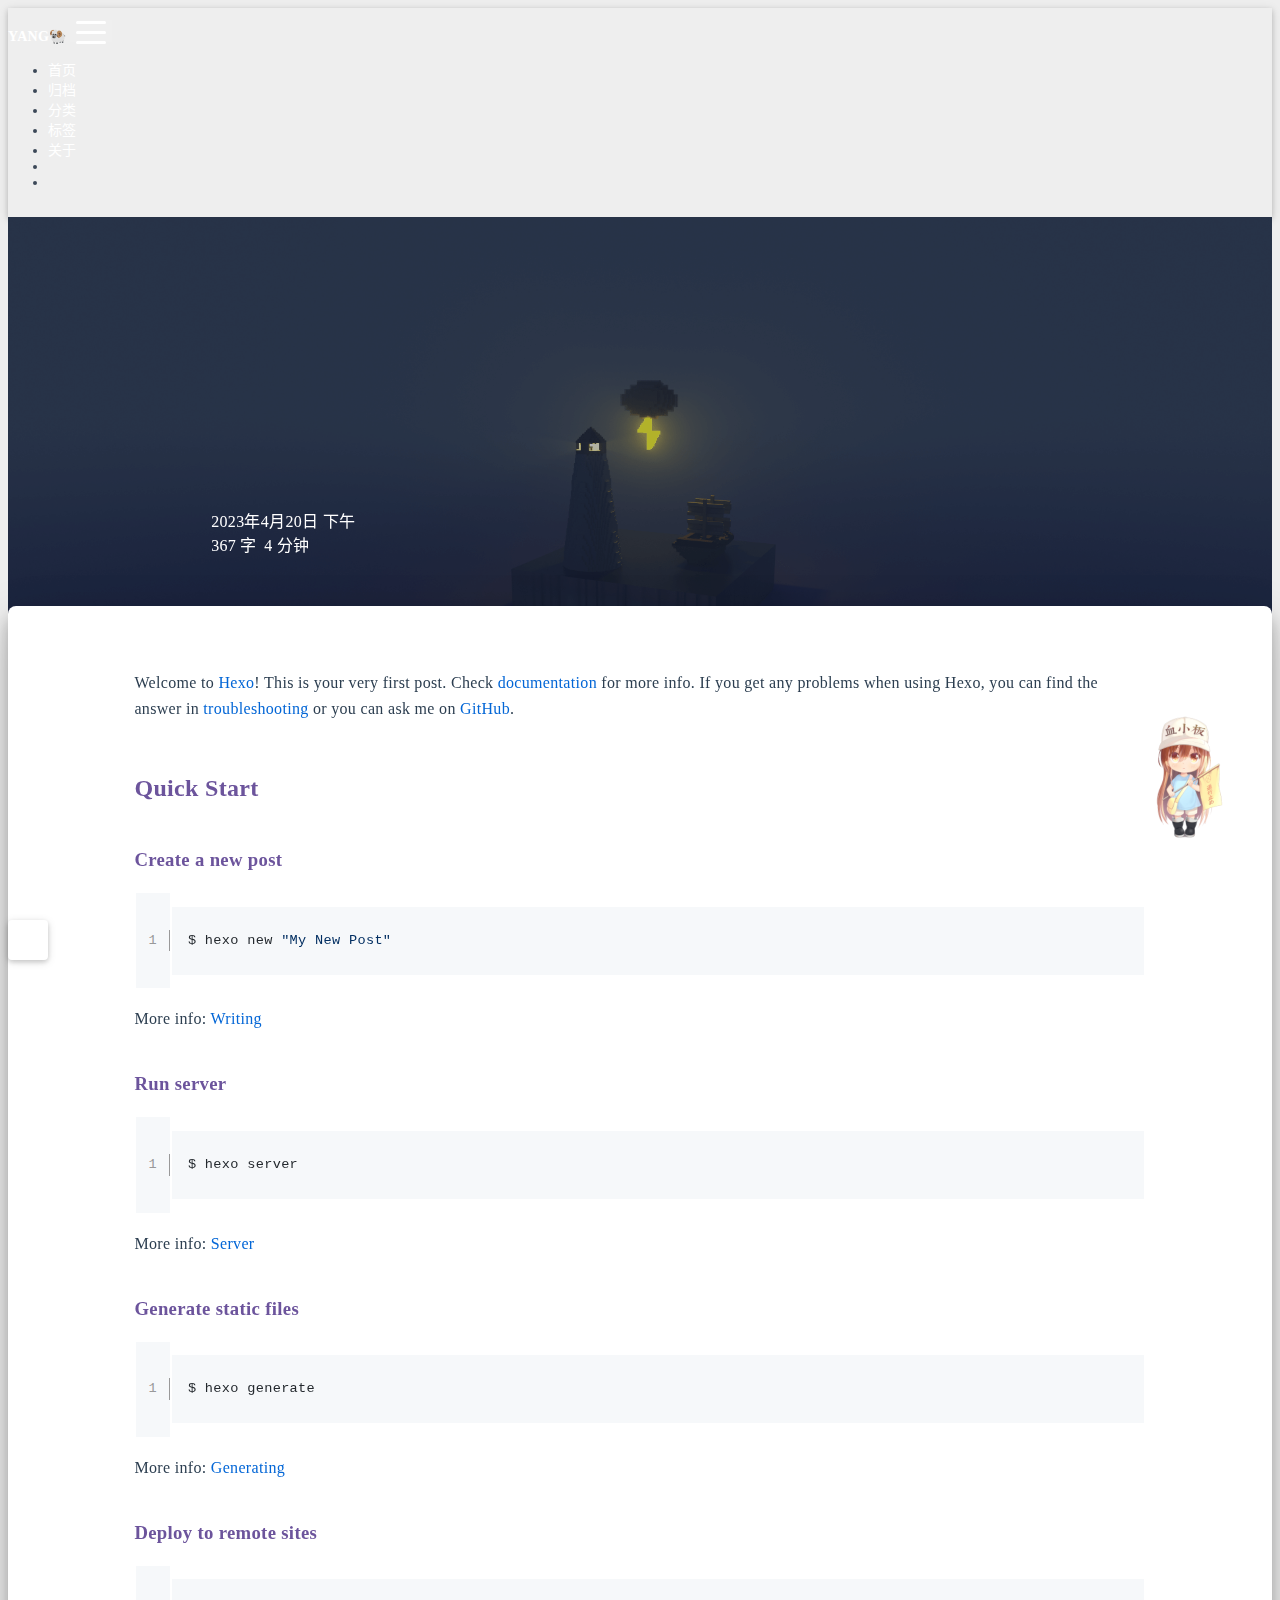
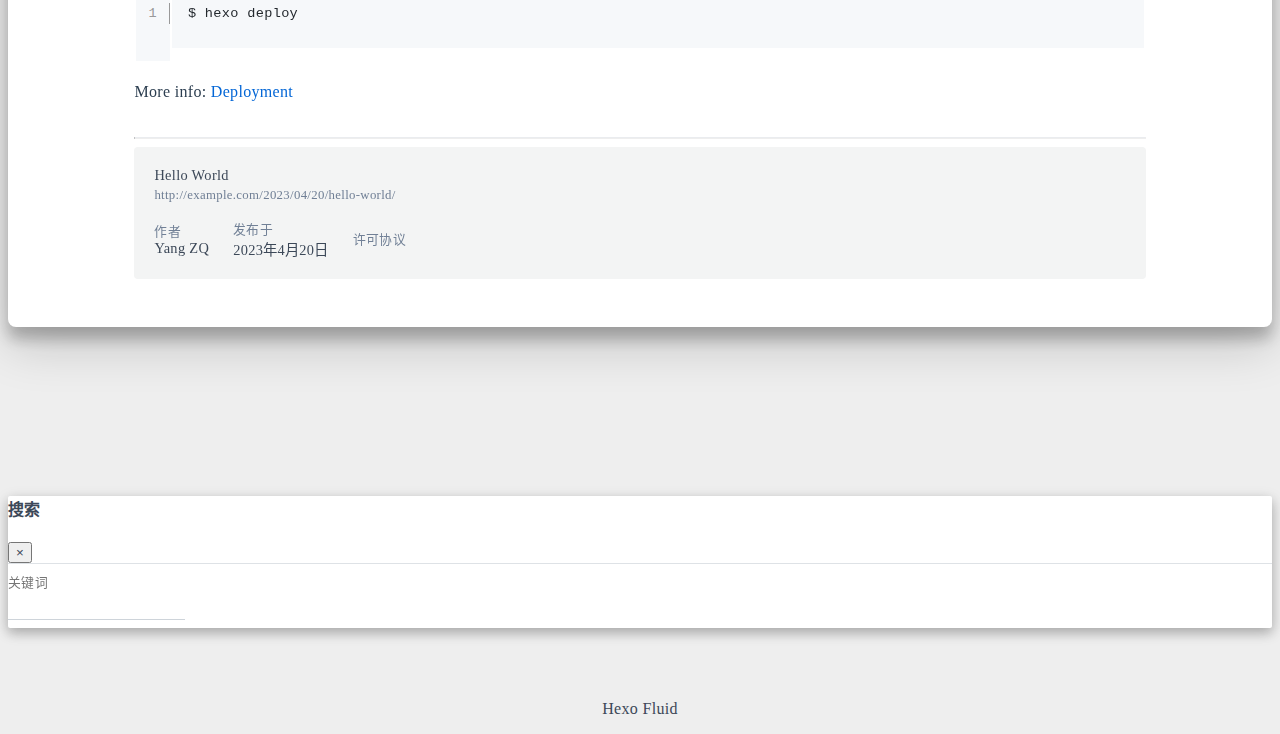
<file: 2023/04/20/hello-world/index.html>
<!DOCTYPE html>
<html lang="zh-CN" data-default-color-scheme=auto>



<head>
  <meta charset="UTF-8">
  <link rel="apple-touch-icon" sizes="76x76" href="/img/fluid.png">
  <link rel="icon" href="/img/fluid.png">
  <meta name="viewport" content="width=device-width, initial-scale=1.0, maximum-scale=5.0, shrink-to-fit=no">
  <meta http-equiv="x-ua-compatible" content="ie=edge">
  
  <meta name="theme-color" content="#2f4154">
  <meta name="author" content="Yang ZQ">
  <meta name="keywords" content="">
  
    <meta name="description" content="Welcome to Hexo! This is your very first post. Check documentation for more info. If you get any problems when using Hexo, you can find the answer in troubleshooting or you can ask me on GitHub. Quick">
<meta property="og:type" content="article">
<meta property="og:title" content="Hello World">
<meta property="og:url" content="http://example.com/2023/04/20/hello-world/index.html">
<meta property="og:site_name" content="Everyday">
<meta property="og:description" content="Welcome to Hexo! This is your very first post. Check documentation for more info. If you get any problems when using Hexo, you can find the answer in troubleshooting or you can ask me on GitHub. Quick">
<meta property="og:locale" content="zh_CN">
<meta property="article:published_time" content="2023-04-20T07:21:03.281Z">
<meta property="article:modified_time" content="2023-04-20T07:21:03.281Z">
<meta property="article:author" content="Yang ZQ">
<meta name="twitter:card" content="summary_large_image">
  
  
  
  <title>Hello World - Everyday</title>

  <link  rel="stylesheet" href="https://lib.baomitu.com/twitter-bootstrap/4.6.1/css/bootstrap.min.css" />



  <link  rel="stylesheet" href="https://lib.baomitu.com/github-markdown-css/4.0.0/github-markdown.min.css" />

  <link  rel="stylesheet" href="https://lib.baomitu.com/hint.css/2.7.0/hint.min.css" />

  <link  rel="stylesheet" href="https://lib.baomitu.com/fancybox/3.5.7/jquery.fancybox.min.css" />



<!-- 主题依赖的图标库，不要自行修改 -->
<!-- Do not modify the link that theme dependent icons -->

<link rel="stylesheet" href="//at.alicdn.com/t/font_1749284_hj8rtnfg7um.css">



<link rel="stylesheet" href="//at.alicdn.com/t/font_1736178_lbnruvf0jn.css">


<link  rel="stylesheet" href="/css/main.css" />


  <link id="highlight-css" rel="stylesheet" href="/css/highlight.css" />
  
    <link id="highlight-css-dark" rel="stylesheet" href="/css/highlight-dark.css" />
  




  <script id="fluid-configs">
    var Fluid = window.Fluid || {};
    Fluid.ctx = Object.assign({}, Fluid.ctx)
    var CONFIG = {"hostname":"example.com","root":"/","version":"1.9.4","typing":{"enable":true,"typeSpeed":70,"cursorChar":"_","loop":false,"scope":[]},"anchorjs":{"enable":true,"element":"h1,h2,h3,h4,h5,h6","placement":"left","visible":"hover","icon":""},"progressbar":{"enable":true,"height_px":3,"color":"#29d","options":{"showSpinner":false,"trickleSpeed":100}},"code_language":{"enable":true,"default":"TEXT"},"copy_btn":true,"image_caption":{"enable":true},"image_zoom":{"enable":true,"img_url_replace":["",""]},"toc":{"enable":true,"placement":"right","headingSelector":"h1,h2,h3,h4,h5,h6","collapseDepth":0},"lazyload":{"enable":true,"loading_img":"/img/loading.gif","onlypost":false,"offset_factor":2},"web_analytics":{"enable":false,"follow_dnt":true,"baidu":null,"google":null,"gtag":null,"tencent":{"sid":null,"cid":null},"woyaola":null,"cnzz":null,"leancloud":{"app_id":null,"app_key":null,"server_url":null,"path":"window.location.pathname","ignore_local":false}},"search_path":"/local-search.xml"};

    if (CONFIG.web_analytics.follow_dnt) {
      var dntVal = navigator.doNotTrack || window.doNotTrack || navigator.msDoNotTrack;
      Fluid.ctx.dnt = dntVal && (dntVal.startsWith('1') || dntVal.startsWith('yes') || dntVal.startsWith('on'));
    }
  </script>
  <script  src="/js/utils.js" ></script>
  <script  src="/js/color-schema.js" ></script>
  


  
<meta name="generator" content="Hexo 6.3.0"></head>


<body>
  

  <header>
    

<div class="header-inner" style="height: 70vh;">
  <nav id="navbar" class="navbar fixed-top  navbar-expand-lg navbar-dark scrolling-navbar">
  <div class="container">
    <a class="navbar-brand" href="/">
      <strong>YANG🐏</strong>
    </a>

    <button id="navbar-toggler-btn" class="navbar-toggler" type="button" data-toggle="collapse"
            data-target="#navbarSupportedContent"
            aria-controls="navbarSupportedContent" aria-expanded="false" aria-label="Toggle navigation">
      <div class="animated-icon"><span></span><span></span><span></span></div>
    </button>

    <!-- Collapsible content -->
    <div class="collapse navbar-collapse" id="navbarSupportedContent">
      <ul class="navbar-nav ml-auto text-center">
        
          
          
          
          
            <li class="nav-item">
              <a class="nav-link" href="/">
                <i class="iconfont icon-home-fill"></i>
                <span>首页</span>
              </a>
            </li>
          
        
          
          
          
          
            <li class="nav-item">
              <a class="nav-link" href="/archives/">
                <i class="iconfont icon-archive-fill"></i>
                <span>归档</span>
              </a>
            </li>
          
        
          
          
          
          
            <li class="nav-item">
              <a class="nav-link" href="/categories/">
                <i class="iconfont icon-category-fill"></i>
                <span>分类</span>
              </a>
            </li>
          
        
          
          
          
          
            <li class="nav-item">
              <a class="nav-link" href="/tags/">
                <i class="iconfont icon-tags-fill"></i>
                <span>标签</span>
              </a>
            </li>
          
        
          
          
          
          
            <li class="nav-item">
              <a class="nav-link" href="/about/">
                <i class="iconfont icon-user-fill"></i>
                <span>关于</span>
              </a>
            </li>
          
        
        
          <li class="nav-item" id="search-btn">
            <a class="nav-link" target="_self" href="javascript:;" data-toggle="modal" data-target="#modalSearch" aria-label="Search">
              <i class="iconfont icon-search"></i>
            </a>
          </li>
          
        
        
          <li class="nav-item" id="color-toggle-btn">
            <a class="nav-link" target="_self" href="javascript:;" aria-label="Color Toggle">
              <i class="iconfont icon-dark" id="color-toggle-icon"></i>
            </a>
          </li>
        
      </ul>
    </div>
  </div>
</nav>

  

<div id="banner" class="banner" parallax=true
     style="background: url('/img/default.png') no-repeat center center; background-size: cover;">
  <div class="full-bg-img">
    <div class="mask flex-center" style="background-color: rgba(0, 0, 0, 0.3)">
      <div class="banner-text text-center fade-in-up">
        <div class="h2">
          
            <span id="subtitle" data-typed-text="Hello World"></span>
          
        </div>

        
          
  <div class="mt-3">
    
    
      <span class="post-meta">
        <i class="iconfont icon-date-fill" aria-hidden="true"></i>
        <time datetime="2023-04-20 15:21" pubdate>
          2023年4月20日 下午
        </time>
      </span>
    
  </div>

  <div class="mt-1">
    
      <span class="post-meta mr-2">
        <i class="iconfont icon-chart"></i>
        
          367 字
        
      </span>
    

    
      <span class="post-meta mr-2">
        <i class="iconfont icon-clock-fill"></i>
        
        
        
          4 分钟
        
      </span>
    

    
    
  </div>


        
      </div>

      
    </div>
  </div>
</div>

</div>

  </header>

  <main>
    
      

<div class="container-fluid nopadding-x">
  <div class="row nomargin-x">
    <div class="side-col d-none d-lg-block col-lg-2">
      

    </div>

    <div class="col-lg-8 nopadding-x-md">
      <div class="container nopadding-x-md" id="board-ctn">
        <div id="board">
          <article class="post-content mx-auto">
            <!-- SEO header -->
            <h1 style="display: none">Hello World</h1>
            
            
              <div class="markdown-body">
                
                <p>Welcome to <a target="_blank" rel="noopener" href="https://hexo.io/">Hexo</a>! This is your very first post. Check <a target="_blank" rel="noopener" href="https://hexo.io/docs/">documentation</a> for more info. If you get any problems when using Hexo, you can find the answer in <a target="_blank" rel="noopener" href="https://hexo.io/docs/troubleshooting.html">troubleshooting</a> or you can ask me on <a target="_blank" rel="noopener" href="https://github.com/hexojs/hexo/issues">GitHub</a>.</p>
<h2 id="Quick-Start"><a href="#Quick-Start" class="headerlink" title="Quick Start"></a>Quick Start</h2><h3 id="Create-a-new-post"><a href="#Create-a-new-post" class="headerlink" title="Create a new post"></a>Create a new post</h3><figure class="highlight bash"><table><tr><td class="gutter"><pre><span class="line">1</span><br></pre></td><td class="code"><pre><code class="hljs bash">$ hexo new <span class="hljs-string">&quot;My New Post&quot;</span><br></code></pre></td></tr></table></figure>

<p>More info: <a target="_blank" rel="noopener" href="https://hexo.io/docs/writing.html">Writing</a></p>
<h3 id="Run-server"><a href="#Run-server" class="headerlink" title="Run server"></a>Run server</h3><figure class="highlight bash"><table><tr><td class="gutter"><pre><span class="line">1</span><br></pre></td><td class="code"><pre><code class="hljs bash">$ hexo server<br></code></pre></td></tr></table></figure>

<p>More info: <a target="_blank" rel="noopener" href="https://hexo.io/docs/server.html">Server</a></p>
<h3 id="Generate-static-files"><a href="#Generate-static-files" class="headerlink" title="Generate static files"></a>Generate static files</h3><figure class="highlight bash"><table><tr><td class="gutter"><pre><span class="line">1</span><br></pre></td><td class="code"><pre><code class="hljs bash">$ hexo generate<br></code></pre></td></tr></table></figure>

<p>More info: <a target="_blank" rel="noopener" href="https://hexo.io/docs/generating.html">Generating</a></p>
<h3 id="Deploy-to-remote-sites"><a href="#Deploy-to-remote-sites" class="headerlink" title="Deploy to remote sites"></a>Deploy to remote sites</h3><figure class="highlight bash"><table><tr><td class="gutter"><pre><span class="line">1</span><br></pre></td><td class="code"><pre><code class="hljs bash">$ hexo deploy<br></code></pre></td></tr></table></figure>

<p>More info: <a target="_blank" rel="noopener" href="https://hexo.io/docs/one-command-deployment.html">Deployment</a></p>

                
              </div>
            
            <hr/>
            <div>
              <div class="post-metas my-3">
  
  
</div>


              
  

  <div class="license-box my-3">
    <div class="license-title">
      <div>Hello World</div>
      <div>http://example.com/2023/04/20/hello-world/</div>
    </div>
    <div class="license-meta">
      
        <div class="license-meta-item">
          <div>作者</div>
          <div>Yang ZQ</div>
        </div>
      
      
        <div class="license-meta-item license-meta-date">
          <div>发布于</div>
          <div>2023年4月20日</div>
        </div>
      
      
      
        <div class="license-meta-item">
          <div>许可协议</div>
          <div>
            
              
              
                <a target="_blank" href="https://creativecommons.org/licenses/by/4.0/">
                  <span class="hint--top hint--rounded" aria-label="BY - 署名">
                    <i class="iconfont icon-by"></i>
                  </span>
                </a>
              
            
          </div>
        </div>
      
    </div>
    <div class="license-icon iconfont"></div>
  </div>



              
                <div class="post-prevnext my-3">
                  <article class="post-prev col-6">
                    
                    
                  </article>
                  <article class="post-next col-6">
                    
                    
                  </article>
                </div>
              
            </div>

            
          </article>
        </div>
      </div>
    </div>

    <div class="side-col d-none d-lg-block col-lg-2">
      
  <aside class="sidebar" style="margin-left: -1rem">
    <div id="toc">
  <p class="toc-header">
    <i class="iconfont icon-list"></i>
    <span>目录</span>
  </p>
  <div class="toc-body" id="toc-body"></div>
</div>



  </aside>


    </div>
  </div>
</div>





  



  



  



  



  







    

    
      <a id="scroll-top-button" aria-label="TOP" href="#" role="button">
        <i class="iconfont icon-arrowup" aria-hidden="true"></i>
      </a>
    

    
      <div class="modal fade" id="modalSearch" tabindex="-1" role="dialog" aria-labelledby="ModalLabel"
     aria-hidden="true">
  <div class="modal-dialog modal-dialog-scrollable modal-lg" role="document">
    <div class="modal-content">
      <div class="modal-header text-center">
        <h4 class="modal-title w-100 font-weight-bold">搜索</h4>
        <button type="button" id="local-search-close" class="close" data-dismiss="modal" aria-label="Close">
          <span aria-hidden="true">&times;</span>
        </button>
      </div>
      <div class="modal-body mx-3">
        <div class="md-form mb-5">
          <input type="text" id="local-search-input" class="form-control validate">
          <label data-error="x" data-success="v" for="local-search-input">关键词</label>
        </div>
        <div class="list-group" id="local-search-result"></div>
      </div>
    </div>
  </div>
</div>

    

    
  </main>

  <footer>
    <div class="footer-inner">
  
    <div class="footer-content">
       <a href="https://hexo.io" target="_blank" rel="nofollow noopener"><span>Hexo</span></a> <i class="iconfont icon-love"></i> <a href="https://github.com/fluid-dev/hexo-theme-fluid" target="_blank" rel="nofollow noopener"><span>Fluid</span></a> 
    </div>
  
  
  
  
</div>

  </footer>

  <!-- Scripts -->
  
  <script  src="https://lib.baomitu.com/nprogress/0.2.0/nprogress.min.js" ></script>
  <link  rel="stylesheet" href="https://lib.baomitu.com/nprogress/0.2.0/nprogress.min.css" />

  <script>
    NProgress.configure({"showSpinner":false,"trickleSpeed":100})
    NProgress.start()
    window.addEventListener('load', function() {
      NProgress.done();
    })
  </script>


<script  src="https://lib.baomitu.com/jquery/3.6.0/jquery.min.js" ></script>
<script  src="https://lib.baomitu.com/twitter-bootstrap/4.6.1/js/bootstrap.min.js" ></script>
<script  src="/js/events.js" ></script>
<script  src="/js/plugins.js" ></script>


  <script  src="https://lib.baomitu.com/typed.js/2.0.12/typed.min.js" ></script>
  <script>
    (function (window, document) {
      var typing = Fluid.plugins.typing;
      var subtitle = document.getElementById('subtitle');
      if (!subtitle || !typing) {
        return;
      }
      var text = subtitle.getAttribute('data-typed-text');
      
        typing(text);
      
    })(window, document);
  </script>




  
    <script  src="/js/img-lazyload.js" ></script>
  




  
<script>
  Fluid.utils.createScript('https://lib.baomitu.com/tocbot/4.18.2/tocbot.min.js', function() {
    var toc = jQuery('#toc');
    if (toc.length === 0 || !window.tocbot) { return; }
    var boardCtn = jQuery('#board-ctn');
    var boardTop = boardCtn.offset().top;

    window.tocbot.init(Object.assign({
      tocSelector     : '#toc-body',
      contentSelector : '.markdown-body',
      linkClass       : 'tocbot-link',
      activeLinkClass : 'tocbot-active-link',
      listClass       : 'tocbot-list',
      isCollapsedClass: 'tocbot-is-collapsed',
      collapsibleClass: 'tocbot-is-collapsible',
      scrollSmooth    : true,
      includeTitleTags: true,
      headingsOffset  : -boardTop,
    }, CONFIG.toc));
    if (toc.find('.toc-list-item').length > 0) {
      toc.css('visibility', 'visible');
    }

    Fluid.events.registerRefreshCallback(function() {
      if ('tocbot' in window) {
        tocbot.refresh();
        var toc = jQuery('#toc');
        if (toc.length === 0 || !tocbot) {
          return;
        }
        if (toc.find('.toc-list-item').length > 0) {
          toc.css('visibility', 'visible');
        }
      }
    });
  });
</script>


  <script src=https://lib.baomitu.com/clipboard.js/2.0.11/clipboard.min.js></script>

  <script>Fluid.plugins.codeWidget();</script>


  
<script>
  Fluid.utils.createScript('https://lib.baomitu.com/anchor-js/4.3.1/anchor.min.js', function() {
    window.anchors.options = {
      placement: CONFIG.anchorjs.placement,
      visible  : CONFIG.anchorjs.visible
    };
    if (CONFIG.anchorjs.icon) {
      window.anchors.options.icon = CONFIG.anchorjs.icon;
    }
    var el = (CONFIG.anchorjs.element || 'h1,h2,h3,h4,h5,h6').split(',');
    var res = [];
    for (var item of el) {
      res.push('.markdown-body > ' + item.trim());
    }
    if (CONFIG.anchorjs.placement === 'left') {
      window.anchors.options.class = 'anchorjs-link-left';
    }
    window.anchors.add(res.join(', '));

    Fluid.events.registerRefreshCallback(function() {
      if ('anchors' in window) {
        anchors.removeAll();
        var el = (CONFIG.anchorjs.element || 'h1,h2,h3,h4,h5,h6').split(',');
        var res = [];
        for (var item of el) {
          res.push('.markdown-body > ' + item.trim());
        }
        if (CONFIG.anchorjs.placement === 'left') {
          anchors.options.class = 'anchorjs-link-left';
        }
        anchors.add(res.join(', '));
      }
    });
  });
</script>


  
<script>
  Fluid.utils.createScript('https://lib.baomitu.com/fancybox/3.5.7/jquery.fancybox.min.js', function() {
    Fluid.plugins.fancyBox();
  });
</script>


  <script>Fluid.plugins.imageCaption();</script>

  <script  src="/js/local-search.js" ></script>





<!-- 主题的启动项，将它保持在最底部 -->
<!-- the boot of the theme, keep it at the bottom -->
<script  src="/js/boot.js" ></script>


  

  <noscript>
    <div class="noscript-warning">博客在允许 JavaScript 运行的环境下浏览效果更佳</div>
  </noscript>
<script src="/live2dw/lib/L2Dwidget.min.js?094cbace49a39548bed64abff5988b05"></script><script>L2Dwidget.init({"pluginRootPath":"live2dw/","pluginJsPath":"lib/","pluginModelPath":"assets/","tagMode":false,"debug":false,"model":{"jsonPath":"/live2dw/assets/kesyoban.model.json"},"display":{"position":"right","width":150,"height":300},"mobile":{"show":true},"log":false});</script></body>
</html>
</file>
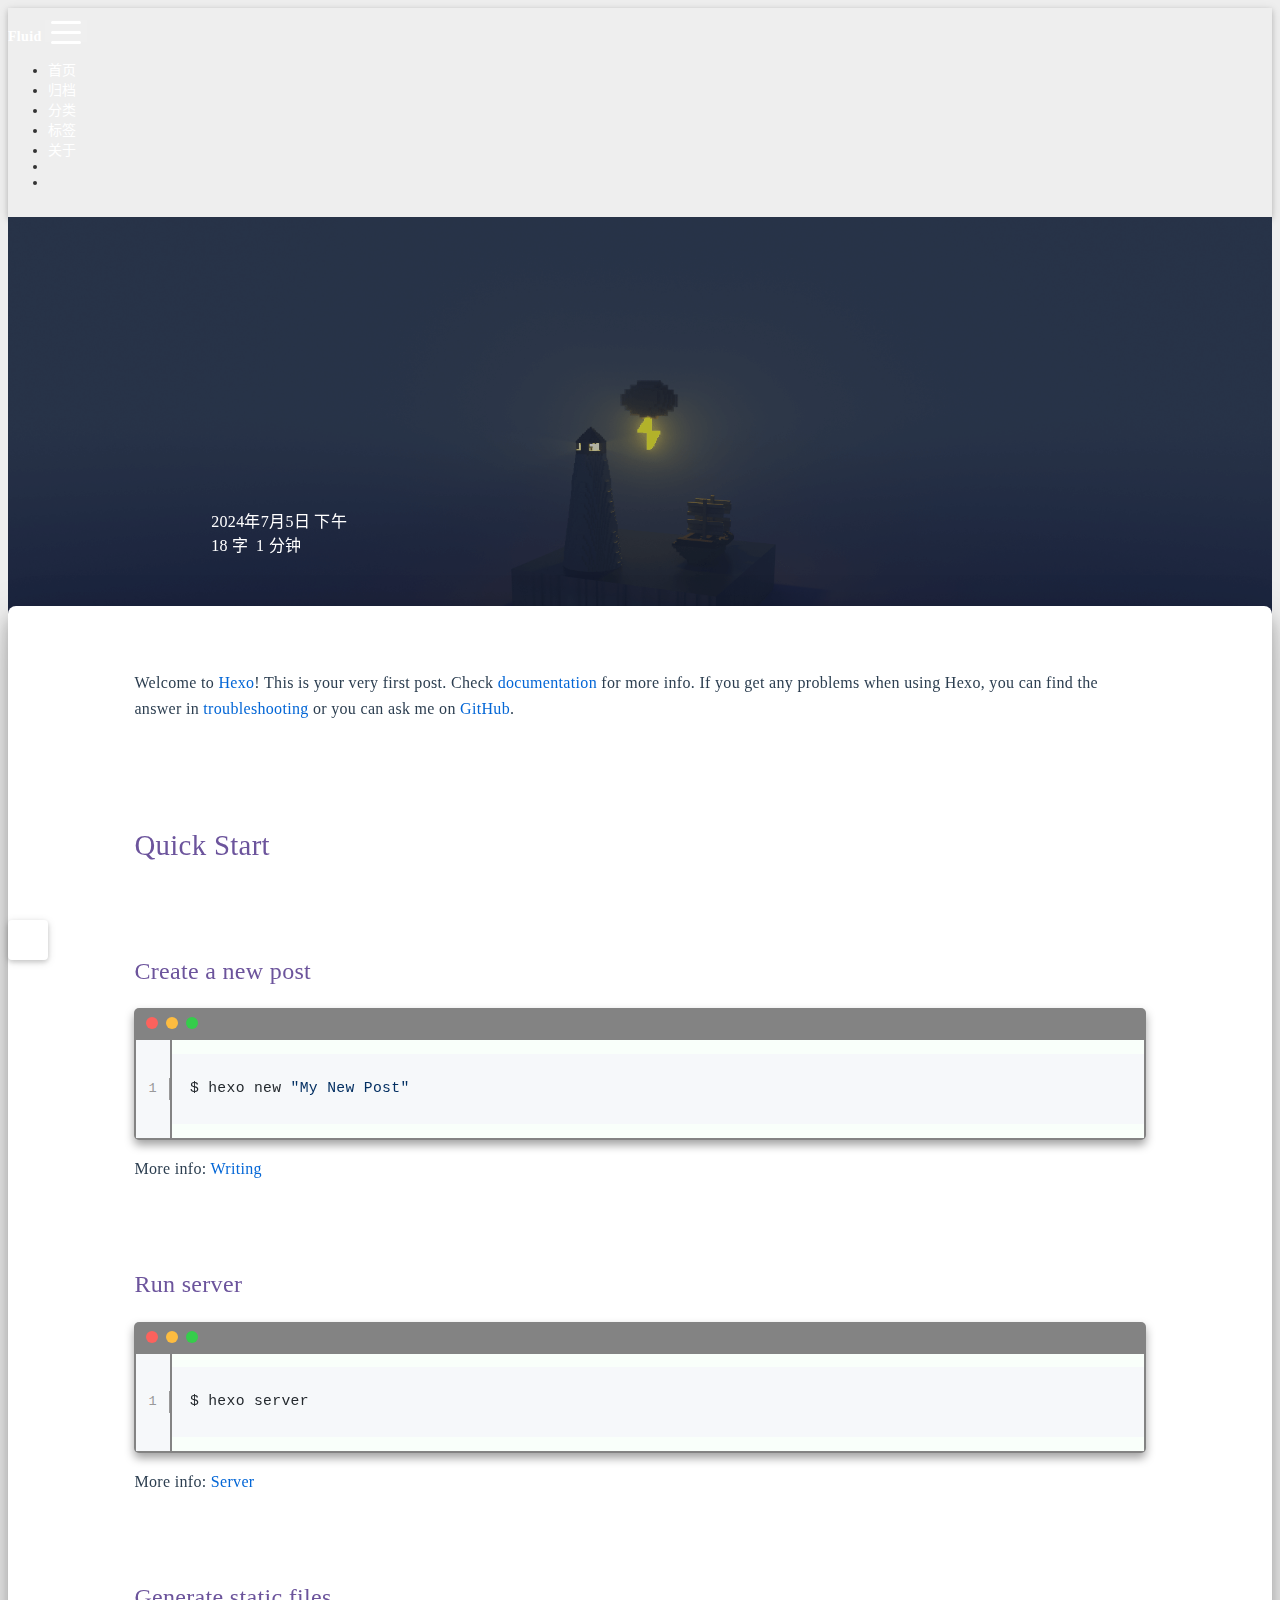
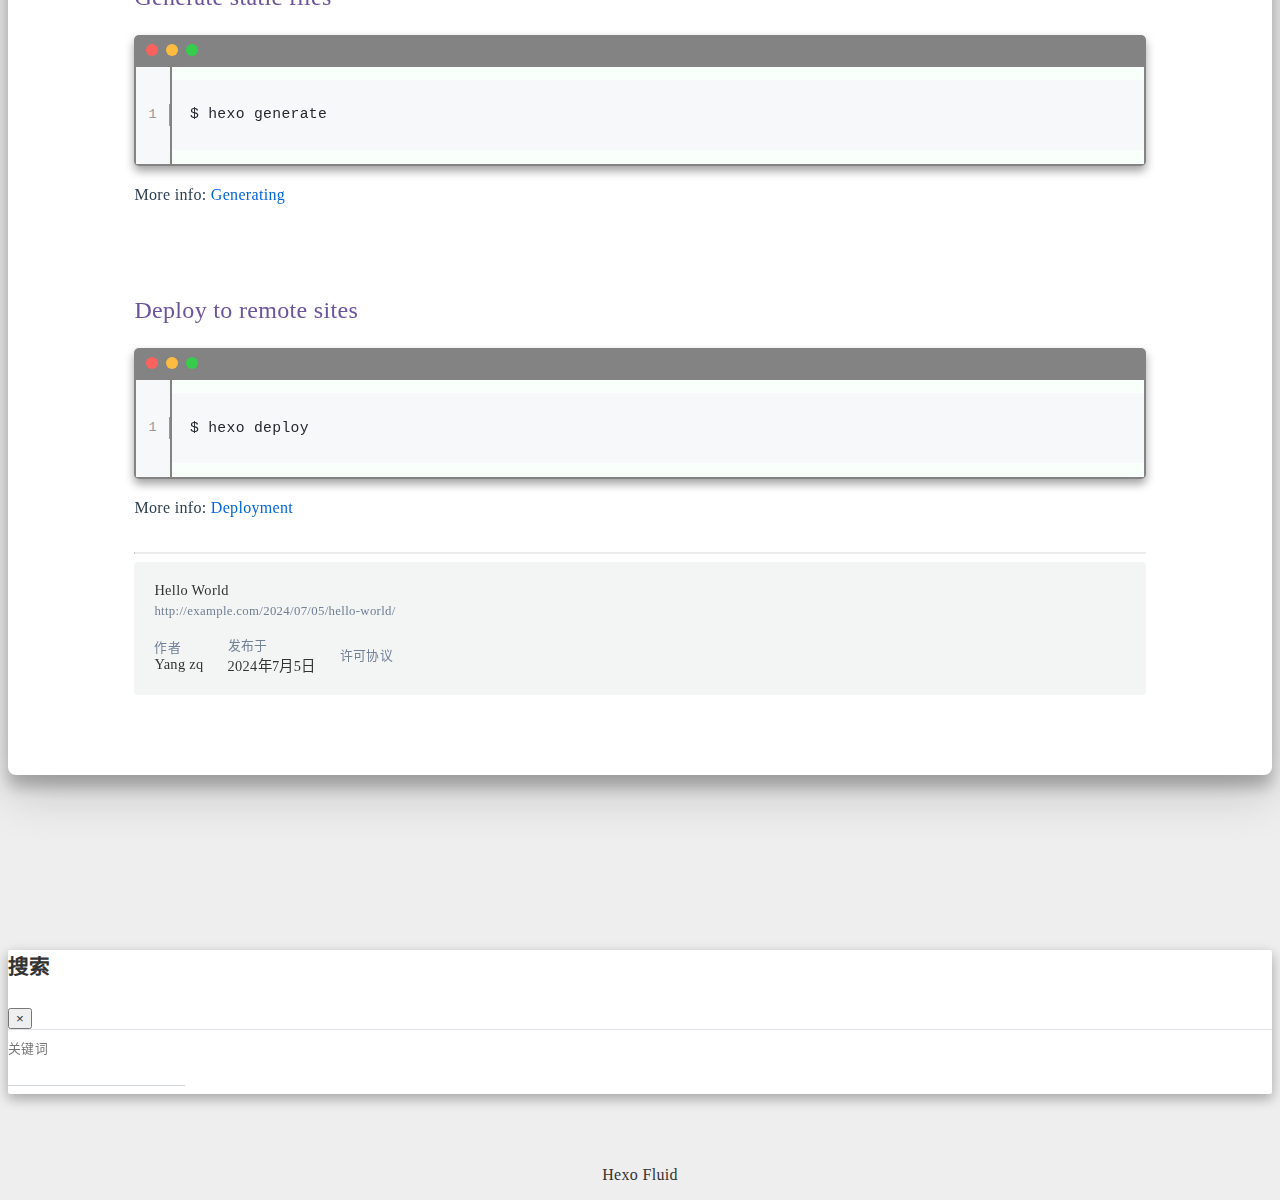
<file: 2024/07/05/hello-world/index.html>
<!DOCTYPE html>
<html lang="zh-CN" data-default-color-scheme=auto>



<head>
  <meta charset="UTF-8">
  <link rel="apple-touch-icon" sizes="76x76" href="/img/fluid.png">
  <link rel="icon" href="/img/fluid.png">
  <meta name="viewport" content="width=device-width, initial-scale=1.0, maximum-scale=5.0, shrink-to-fit=no">
  <meta http-equiv="x-ua-compatible" content="ie=edge">
  
  <meta name="theme-color" content="#2f4154">
  <meta name="author" content="Yang zq">
  <meta name="keywords" content="study">
  
    <meta name="description" content="Welcome to Hexo! This is your very first post. Check documentation for more info. If you get any problems when using Hexo, you can find the answer in troubleshooting or you can ask me on GitHub. Quick">
<meta property="og:type" content="article">
<meta property="og:title" content="Hello World">
<meta property="og:url" content="http://example.com/2024/07/05/hello-world/index.html">
<meta property="og:site_name" content="Yang的博客">
<meta property="og:description" content="Welcome to Hexo! This is your very first post. Check documentation for more info. If you get any problems when using Hexo, you can find the answer in troubleshooting or you can ask me on GitHub. Quick">
<meta property="og:locale" content="zh_CN">
<meta property="article:published_time" content="2024-07-05T06:02:59.425Z">
<meta property="article:modified_time" content="2024-07-05T06:02:59.425Z">
<meta property="article:author" content="Yang zq">
<meta property="article:tag" content="study">
<meta name="twitter:card" content="summary_large_image">
  
  
  
  <title>Hello World - Yang的博客</title>

  <link  rel="stylesheet" href="https://lib.baomitu.com/twitter-bootstrap/4.6.1/css/bootstrap.min.css" />



  <link  rel="stylesheet" href="https://lib.baomitu.com/github-markdown-css/4.0.0/github-markdown.min.css" />

  <link  rel="stylesheet" href="https://lib.baomitu.com/hint.css/2.7.0/hint.min.css" />

  <link  rel="stylesheet" href="https://lib.baomitu.com/fancybox/3.5.7/jquery.fancybox.min.css" />



<!-- 主题依赖的图标库，不要自行修改 -->
<!-- Do not modify the link that theme dependent icons -->

<link rel="stylesheet" href="//at.alicdn.com/t/font_1749284_hj8rtnfg7um.css">



<link rel="stylesheet" href="//at.alicdn.com/t/font_1736178_lbnruvf0jn.css">


<link  rel="stylesheet" href="/css/main.css" />


  <link id="highlight-css" rel="stylesheet" href="/css/highlight.css" />
  
    <link id="highlight-css-dark" rel="stylesheet" href="/css/highlight-dark.css" />
  



  
<link rel="stylesheet" href="/css/scrollAnimation.css">
<link rel="stylesheet" href="/css/selection.css">
<link rel="stylesheet" href="/css/mk.css">



  <script id="fluid-configs">
    var Fluid = window.Fluid || {};
    Fluid.ctx = Object.assign({}, Fluid.ctx)
    var CONFIG = {"hostname":"example.com","root":"/","version":"1.9.7","typing":{"enable":true,"typeSpeed":70,"cursorChar":"_","loop":false,"scope":[]},"anchorjs":{"enable":true,"element":"h1,h2,h3,h4,h5,h6","placement":"left","visible":"hover","icon":""},"progressbar":{"enable":true,"height_px":3,"color":"#29d","options":{"showSpinner":false,"trickleSpeed":100}},"code_language":{"enable":true,"default":"TEXT"},"copy_btn":true,"image_caption":{"enable":true},"image_zoom":{"enable":true,"img_url_replace":["",""]},"toc":{"enable":true,"placement":"right","headingSelector":"h1,h2,h3,h4,h5,h6","collapseDepth":0},"lazyload":{"enable":true,"loading_img":"/img/loading.gif","onlypost":false,"offset_factor":2},"web_analytics":{"enable":false,"follow_dnt":true,"baidu":null,"google":{"measurement_id":null},"tencent":{"sid":null,"cid":null},"woyaola":null,"cnzz":null,"leancloud":{"app_id":null,"app_key":null,"server_url":null,"path":"window.location.pathname","ignore_local":false}},"search_path":"/local-search.xml","include_content_in_search":true};

    if (CONFIG.web_analytics.follow_dnt) {
      var dntVal = navigator.doNotTrack || window.doNotTrack || navigator.msDoNotTrack;
      Fluid.ctx.dnt = dntVal && (dntVal.startsWith('1') || dntVal.startsWith('yes') || dntVal.startsWith('on'));
    }
  </script>
  <script  src="/js/utils.js" ></script>
  <script  src="/js/color-schema.js" ></script>
  


  
<meta name="generator" content="Hexo 7.3.0"></head>


<body>
  

  <header>
    

<div class="header-inner" style="height: 70vh;">
  <nav id="navbar" class="navbar fixed-top  navbar-expand-lg navbar-dark scrolling-navbar">
  <div class="container">
    <a class="navbar-brand" href="/">
      <strong>Fluid</strong>
    </a>

    <button id="navbar-toggler-btn" class="navbar-toggler" type="button" data-toggle="collapse"
            data-target="#navbarSupportedContent"
            aria-controls="navbarSupportedContent" aria-expanded="false" aria-label="Toggle navigation">
      <div class="animated-icon"><span></span><span></span><span></span></div>
    </button>

    <!-- Collapsible content -->
    <div class="collapse navbar-collapse" id="navbarSupportedContent">
      <ul class="navbar-nav ml-auto text-center">
        
          
          
          
          
            <li class="nav-item">
              <a class="nav-link" href="/" target="_self">
                <i class="iconfont icon-home-fill"></i>
                <span>首页</span>
              </a>
            </li>
          
        
          
          
          
          
            <li class="nav-item">
              <a class="nav-link" href="/archives/" target="_self">
                <i class="iconfont icon-archive-fill"></i>
                <span>归档</span>
              </a>
            </li>
          
        
          
          
          
          
            <li class="nav-item">
              <a class="nav-link" href="/categories/" target="_self">
                <i class="iconfont icon-category-fill"></i>
                <span>分类</span>
              </a>
            </li>
          
        
          
          
          
          
            <li class="nav-item">
              <a class="nav-link" href="/tags/" target="_self">
                <i class="iconfont icon-tags-fill"></i>
                <span>标签</span>
              </a>
            </li>
          
        
          
          
          
          
            <li class="nav-item">
              <a class="nav-link" href="/about/" target="_self">
                <i class="iconfont icon-user-fill"></i>
                <span>关于</span>
              </a>
            </li>
          
        
        
          <li class="nav-item" id="search-btn">
            <a class="nav-link" target="_self" href="javascript:;" data-toggle="modal" data-target="#modalSearch" aria-label="Search">
              <i class="iconfont icon-search"></i>
            </a>
          </li>
          
        
        
          <li class="nav-item" id="color-toggle-btn">
            <a class="nav-link" target="_self" href="javascript:;" aria-label="Color Toggle">
              <i class="iconfont icon-dark" id="color-toggle-icon"></i>
            </a>
          </li>
        
      </ul>
    </div>
  </div>
</nav>

  

<div id="banner" class="banner" parallax=true
     style="background: url('/img/default.png') no-repeat center center; background-size: cover;">
  <div class="full-bg-img">
    <div class="mask flex-center" style="background-color: rgba(0, 0, 0, 0.3)">
      <div class="banner-text text-center fade-in-up">
        <div class="h2">
          
            <span id="subtitle" data-typed-text="Hello World"></span>
          
        </div>

        
          
  <div class="mt-3">
    
    
      <span class="post-meta">
        <i class="iconfont icon-date-fill" aria-hidden="true"></i>
        <time datetime="2024-07-05 14:02" pubdate>
          2024年7月5日 下午
        </time>
      </span>
    
  </div>

  <div class="mt-1">
    
      <span class="post-meta mr-2">
        <i class="iconfont icon-chart"></i>
        
          18 字
        
      </span>
    

    
      <span class="post-meta mr-2">
        <i class="iconfont icon-clock-fill"></i>
        
        
        
          1 分钟
        
      </span>
    

    
    
  </div>


        
      </div>

      
    </div>
  </div>
</div>

</div>

  </header>

  <main>
    
      

<div class="container-fluid nopadding-x">
  <div class="row nomargin-x">
    <div class="side-col d-none d-lg-block col-lg-2">
      

    </div>

    <div class="col-lg-8 nopadding-x-md">
      <div class="container nopadding-x-md" id="board-ctn">
        <div id="board">
          <article class="post-content mx-auto">
            <h1 id="seo-header">Hello World</h1>
            
            
              <div class="markdown-body">
                
                <p>Welcome to <a target="_blank" rel="noopener" href="https://hexo.io/">Hexo</a>! This is your very first post. Check <a target="_blank" rel="noopener" href="https://hexo.io/docs/">documentation</a> for more info. If you get any problems when using Hexo, you can find the answer in <a target="_blank" rel="noopener" href="https://hexo.io/docs/troubleshooting.html">troubleshooting</a> or you can ask me on <a target="_blank" rel="noopener" href="https://github.com/hexojs/hexo/issues">GitHub</a>.</p>
<h2 id="Quick-Start"><a href="#Quick-Start" class="headerlink" title="Quick Start"></a>Quick Start</h2><h3 id="Create-a-new-post"><a href="#Create-a-new-post" class="headerlink" title="Create a new post"></a>Create a new post</h3><figure class="highlight bash"><table><tr><td class="gutter"><pre><span class="line">1</span><br></pre></td><td class="code"><pre><code class="hljs bash">$ hexo new <span class="hljs-string">&quot;My New Post&quot;</span><br></code></pre></td></tr></table></figure>

<p>More info: <a target="_blank" rel="noopener" href="https://hexo.io/docs/writing.html">Writing</a></p>
<h3 id="Run-server"><a href="#Run-server" class="headerlink" title="Run server"></a>Run server</h3><figure class="highlight bash"><table><tr><td class="gutter"><pre><span class="line">1</span><br></pre></td><td class="code"><pre><code class="hljs bash">$ hexo server<br></code></pre></td></tr></table></figure>

<p>More info: <a target="_blank" rel="noopener" href="https://hexo.io/docs/server.html">Server</a></p>
<h3 id="Generate-static-files"><a href="#Generate-static-files" class="headerlink" title="Generate static files"></a>Generate static files</h3><figure class="highlight bash"><table><tr><td class="gutter"><pre><span class="line">1</span><br></pre></td><td class="code"><pre><code class="hljs bash">$ hexo generate<br></code></pre></td></tr></table></figure>

<p>More info: <a target="_blank" rel="noopener" href="https://hexo.io/docs/generating.html">Generating</a></p>
<h3 id="Deploy-to-remote-sites"><a href="#Deploy-to-remote-sites" class="headerlink" title="Deploy to remote sites"></a>Deploy to remote sites</h3><figure class="highlight bash"><table><tr><td class="gutter"><pre><span class="line">1</span><br></pre></td><td class="code"><pre><code class="hljs bash">$ hexo deploy<br></code></pre></td></tr></table></figure>

<p>More info: <a target="_blank" rel="noopener" href="https://hexo.io/docs/one-command-deployment.html">Deployment</a></p>

                
              </div>
            
            <hr/>
            <div>
              <div class="post-metas my-3">
  
  
</div>


              
  

  <div class="license-box my-3">
    <div class="license-title">
      <div>Hello World</div>
      <div>http://example.com/2024/07/05/hello-world/</div>
    </div>
    <div class="license-meta">
      
        <div class="license-meta-item">
          <div>作者</div>
          <div>Yang zq</div>
        </div>
      
      
        <div class="license-meta-item license-meta-date">
          <div>发布于</div>
          <div>2024年7月5日</div>
        </div>
      
      
      
        <div class="license-meta-item">
          <div>许可协议</div>
          <div>
            
              
              
                <a class="print-no-link" target="_blank" href="https://creativecommons.org/licenses/by/4.0/">
                  <span class="hint--top hint--rounded" aria-label="BY - 署名">
                    <i class="iconfont icon-by"></i>
                  </span>
                </a>
              
            
          </div>
        </div>
      
    </div>
    <div class="license-icon iconfont"></div>
  </div>



              
                <div class="post-prevnext my-3">
                  <article class="post-prev col-6">
                    
                    
                  </article>
                  <article class="post-next col-6">
                    
                    
                  </article>
                </div>
              
            </div>

            
  
  
    <article id="comments" lazyload>
      
  <div id="valine"></div>
  <script type="text/javascript">
    Fluid.utils.loadComments('#valine', function() {
      Fluid.utils.createScript('https://lib.baomitu.com/valine/1.5.1/Valine.min.js', function() {
        var options = Object.assign(
          {"appId":"xqObr1EBgYPF6XC9GZ4x6mqH-MdYXbMMI","appKey":"hVgAoY6SqKAvEEdlfAhLte2J","path":"window.location.pathname","placeholder":null,"avatar":"retro","meta":["nick","mail","link"],"requiredFields":[],"pageSize":10,"lang":"zh-CN","highlight":false,"recordIP":false,"serverURLs":"https://xqobr1eb.api.lncldglobal.com","emojiCDN":null,"emojiMaps":null,"enableQQ":false},
          {
            el: "#valine",
            path: window.location.pathname
          }
        )
        new Valine(options);
        Fluid.utils.waitElementVisible('#valine .vcontent', () => {
          var imgSelector = '#valine .vcontent img:not(.vemoji)';
          Fluid.plugins.imageCaption(imgSelector);
          Fluid.plugins.fancyBox(imgSelector);
        })
      });
    });
  </script>
  <noscript>Please enable JavaScript to view the comments</noscript>


    </article>
  


          </article>
        </div>
      </div>
    </div>

    <div class="side-col d-none d-lg-block col-lg-2">
      
  <aside class="sidebar" style="margin-left: -1rem">
    <div id="toc">
  <p class="toc-header">
    <i class="iconfont icon-list"></i>
    <span>目录</span>
  </p>
  <div class="toc-body" id="toc-body"></div>
</div>



  </aside>


    </div>
  </div>
</div>





  



  



  



  



  







    

    
      <a id="scroll-top-button" aria-label="TOP" href="#" role="button">
        <i class="iconfont icon-arrowup" aria-hidden="true"></i>
      </a>
    

    
      <div class="modal fade" id="modalSearch" tabindex="-1" role="dialog" aria-labelledby="ModalLabel"
     aria-hidden="true">
  <div class="modal-dialog modal-dialog-scrollable modal-lg" role="document">
    <div class="modal-content">
      <div class="modal-header text-center">
        <h4 class="modal-title w-100 font-weight-bold">搜索</h4>
        <button type="button" id="local-search-close" class="close" data-dismiss="modal" aria-label="Close">
          <span aria-hidden="true">&times;</span>
        </button>
      </div>
      <div class="modal-body mx-3">
        <div class="md-form mb-5">
          <input type="text" id="local-search-input" class="form-control validate">
          <label data-error="x" data-success="v" for="local-search-input">关键词</label>
        </div>
        <div class="list-group" id="local-search-result"></div>
      </div>
    </div>
  </div>
</div>

    

    
  </main>

  <footer>
    <div class="footer-inner">
  
    <div class="footer-content">
       <a href="https://hexo.io" target="_blank" rel="nofollow noopener"><span>Hexo</span></a> <i class="iconfont icon-love"></i> <a href="https://github.com/fluid-dev/hexo-theme-fluid" target="_blank" rel="nofollow noopener"><span>Fluid</span></a> 
    </div>
  
  
  
  
</div>

  </footer>

  <!-- Scripts -->
  
  <script  src="https://lib.baomitu.com/nprogress/0.2.0/nprogress.min.js" ></script>
  <link  rel="stylesheet" href="https://lib.baomitu.com/nprogress/0.2.0/nprogress.min.css" />

  <script>
    NProgress.configure({"showSpinner":false,"trickleSpeed":100})
    NProgress.start()
    window.addEventListener('load', function() {
      NProgress.done();
    })
  </script>


<script  src="https://lib.baomitu.com/jquery/3.6.4/jquery.min.js" ></script>
<script  src="https://lib.baomitu.com/twitter-bootstrap/4.6.1/js/bootstrap.min.js" ></script>
<script  src="/js/events.js" ></script>
<script  src="/js/plugins.js" ></script>


  <script  src="https://lib.baomitu.com/typed.js/2.0.12/typed.min.js" ></script>
  <script>
    (function (window, document) {
      var typing = Fluid.plugins.typing;
      var subtitle = document.getElementById('subtitle');
      if (!subtitle || !typing) {
        return;
      }
      var text = subtitle.getAttribute('data-typed-text');
      
        typing(text);
      
    })(window, document);
  </script>




  
    <script  src="/js/img-lazyload.js" ></script>
  




  
<script>
  Fluid.utils.createScript('https://lib.baomitu.com/tocbot/4.20.1/tocbot.min.js', function() {
    var toc = jQuery('#toc');
    if (toc.length === 0 || !window.tocbot) { return; }
    var boardCtn = jQuery('#board-ctn');
    var boardTop = boardCtn.offset().top;

    window.tocbot.init(Object.assign({
      tocSelector     : '#toc-body',
      contentSelector : '.markdown-body',
      linkClass       : 'tocbot-link',
      activeLinkClass : 'tocbot-active-link',
      listClass       : 'tocbot-list',
      isCollapsedClass: 'tocbot-is-collapsed',
      collapsibleClass: 'tocbot-is-collapsible',
      scrollSmooth    : true,
      includeTitleTags: true,
      headingsOffset  : -boardTop,
    }, CONFIG.toc));
    if (toc.find('.toc-list-item').length > 0) {
      toc.css('visibility', 'visible');
    }

    Fluid.events.registerRefreshCallback(function() {
      if ('tocbot' in window) {
        tocbot.refresh();
        var toc = jQuery('#toc');
        if (toc.length === 0 || !tocbot) {
          return;
        }
        if (toc.find('.toc-list-item').length > 0) {
          toc.css('visibility', 'visible');
        }
      }
    });
  });
</script>


  <script src=https://lib.baomitu.com/clipboard.js/2.0.11/clipboard.min.js></script>

  <script>Fluid.plugins.codeWidget();</script>


  
<script>
  Fluid.utils.createScript('https://lib.baomitu.com/anchor-js/4.3.1/anchor.min.js', function() {
    window.anchors.options = {
      placement: CONFIG.anchorjs.placement,
      visible  : CONFIG.anchorjs.visible
    };
    if (CONFIG.anchorjs.icon) {
      window.anchors.options.icon = CONFIG.anchorjs.icon;
    }
    var el = (CONFIG.anchorjs.element || 'h1,h2,h3,h4,h5,h6').split(',');
    var res = [];
    for (var item of el) {
      res.push('.markdown-body > ' + item.trim());
    }
    if (CONFIG.anchorjs.placement === 'left') {
      window.anchors.options.class = 'anchorjs-link-left';
    }
    window.anchors.add(res.join(', '));

    Fluid.events.registerRefreshCallback(function() {
      if ('anchors' in window) {
        anchors.removeAll();
        var el = (CONFIG.anchorjs.element || 'h1,h2,h3,h4,h5,h6').split(',');
        var res = [];
        for (var item of el) {
          res.push('.markdown-body > ' + item.trim());
        }
        if (CONFIG.anchorjs.placement === 'left') {
          anchors.options.class = 'anchorjs-link-left';
        }
        anchors.add(res.join(', '));
      }
    });
  });
</script>


  
<script>
  Fluid.utils.createScript('https://lib.baomitu.com/fancybox/3.5.7/jquery.fancybox.min.js', function() {
    Fluid.plugins.fancyBox();
  });
</script>


  <script>Fluid.plugins.imageCaption();</script>

  <script  src="/js/local-search.js" ></script>




  
<script src="/js/scrollAnimation.js"></script>



<!-- 主题的启动项，将它保持在最底部 -->
<!-- the boot of the theme, keep it at the bottom -->
<script  src="/js/boot.js" ></script>


  

  <noscript>
    <div class="noscript-warning">博客在允许 JavaScript 运行的环境下浏览效果更佳</div>
  </noscript>
</body>
</html>
</file>
<file: css/main.css>
.anchorjs-link {
  text-decoration: none !important;
  transition: opacity 0.2s ease-in-out;
}
.markdown-body h1:hover > .anchorjs-link,
h2:hover > .anchorjs-link,
h3:hover > .anchorjs-link,
h4:hover > .anchorjs-link,
h5:hover > .anchorjs-link,
h6:hover > .anchorjs-link {
  opacity: 1;
}
.banner {
  height: 100%;
  position: relative;
  overflow: hidden;
  cursor: default;
}
.banner .mask {
  position: absolute;
  width: 100%;
  height: 100%;
  background-color: rgba(0,0,0,0.3);
}
.banner[parallax="true"] {
  will-change: transform;
  -webkit-transform-style: preserve-3d;
  -webkit-backface-visibility: hidden;
  transition: transform 0.05s ease-out;
}
@media (max-width: 100vh) {
  .header-inner {
    max-height: 100vw;
  }
  #board {
    margin-top: -1rem !important;
  }
}
@media (max-width: 79.99vh) {
  .scroll-down-bar {
    display: none;
  }
}
#board {
  position: relative;
  margin-top: -2rem;
  padding: 3rem 0;
  background-color: var(--board-bg-color);
  transition: background-color 0.2s ease-in-out;
  border-radius: 0.5rem;
  z-index: 3;
  -webkit-box-shadow: 0 12px 15px 0 rgba(0,0,0,0.24), 0 17px 50px 0 rgba(0,0,0,0.19);
  box-shadow: 0 12px 15px 0 rgba(0,0,0,0.24), 0 17px 50px 0 rgba(0,0,0,0.19);
}
.code-widget {
  display: inline-block;
  background-color: transparent;
  font-size: 0.75rem;
  line-height: 1;
  font-weight: bold;
  padding: 0.3rem 0.1rem 0.1rem 0.1rem;
  position: absolute;
  right: 0.45rem;
  top: 0.15rem;
  z-index: 1;
}
.code-widget-light {
  color: #999;
}
.code-widget-dark {
  color: #bababa;
}
.copy-btn {
  cursor: pointer;
  user-select: none;
  -webkit-appearance: none;
  outline: none;
}
.copy-btn > i {
  font-size: 0.75rem !important;
  font-weight: 400;
  margin-right: 0.15rem;
  opacity: 0;
  transition: opacity 0.2s ease-in-out;
}
.markdown-body pre:hover > .copy-btn > i {
  opacity: 0.9;
}
.markdown-body pre:hover > .copy-btn,
.markdown-body pre:not(:hover) > .copy-btn {
  outline: none;
}
.license-box {
  background-color: rgba(27,31,35,0.05);
  transition: background-color 0.2s ease-in-out;
  border-radius: 4px;
  font-size: 0.9rem;
  overflow: hidden;
  padding: 1.25rem;
  position: relative;
  z-index: 1;
}
.license-box .license-icon {
  position: absolute;
  top: 50%;
  left: 100%;
}
.license-box .license-icon::after {
  content: "\e8e4";
  font-size: 12.5rem;
  line-height: 1;
  opacity: 0.1;
  position: relative;
  left: -0.85em;
  bottom: 0.5em;
  z-index: -1;
}
.license-box .license-title {
  margin-bottom: 1rem;
}
.license-box .license-title div:nth-child(1) {
  line-height: 1.2;
  margin-bottom: 0.25rem;
}
.license-box .license-title div:nth-child(2) {
  color: var(--sec-text-color);
  font-size: 0.8rem;
}
.license-box .license-meta {
  align-items: center;
  display: flex;
  flex-wrap: wrap;
  justify-content: flex-start;
}
.license-box .license-meta .license-meta-item {
  align-items: center;
  justify-content: center;
  margin-right: 1.5rem;
}
.license-box .license-meta .license-meta-item div:nth-child(1) {
  color: var(--sec-text-color);
  font-size: 0.8rem;
  font-weight: normal;
}
.license-box .license-meta .license-meta-item i.iconfont {
  font-size: 1rem;
}
@media (max-width: 575px) and (min-width: 425px) {
  .license-box .license-meta .license-meta-item {
    display: flex;
    justify-content: flex-start;
    flex-wrap: wrap;
    font-size: 0.8rem;
    flex: 0 0 50%;
    max-width: 50%;
    margin-right: 0;
  }
  .license-box .license-meta .license-meta-item div:nth-child(1) {
    margin-right: 0.5rem;
  }
  .license-box .license-meta .license-meta-date {
    order: -1;
  }
}
@media (max-width: 424px) {
  .license-box::after {
    top: -65px;
  }
  .license-box .license-meta {
    flex-direction: column;
    align-items: flex-start;
  }
  .license-box .license-meta .license-meta-item {
    display: flex;
    flex-wrap: wrap;
    font-size: 0.8rem;
  }
  .license-box .license-meta .license-meta-item div:nth-child(1) {
    margin-right: 0.5rem;
  }
}
.footer-inner {
  padding: 3rem 0 1rem 0;
  text-align: center;
}
.footer-inner > div:not(:first-child) {
  margin: 0.25rem 0;
  font-size: 0.85rem;
}
.footer-inner .statistics {
  display: flex;
  flex-direction: row;
  justify-content: center;
}
.footer-inner .statistics > span {
  flex: 1;
  margin: 0 0.25rem;
}
.footer-inner .statistics > *:nth-last-child(2):first-child {
  text-align: right;
}
.footer-inner .statistics > *:nth-last-child(2):first-child ~ * {
  text-align: left;
}
.footer-inner .beian {
  display: flex;
  flex-direction: row;
  justify-content: center;
}
.footer-inner .beian > * {
  margin: 0 0.25rem;
}
.footer-inner .beian-police {
  position: relative;
  overflow: hidden;
  display: inline-flex;
  align-items: center;
  justify-content: left;
}
.footer-inner .beian-police img {
  margin-right: 3px;
  width: 1rem;
  height: 1rem;
  margin-bottom: 0.1rem;
}
@media (max-width: 424px) {
  .footer-inner .statistics {
    flex-direction: column;
  }
  .footer-inner .statistics > *:nth-last-child(2):first-child {
    text-align: center;
  }
  .footer-inner .statistics > *:nth-last-child(2):first-child ~ * {
    text-align: center;
  }
  .footer-inner .beian {
    flex-direction: column;
  }
  .footer-inner .beian .beian-police {
    justify-content: center;
  }
  .footer-inner .beian > *:nth-last-child(2):first-child {
    text-align: center;
  }
  .footer-inner .beian > *:nth-last-child(2):first-child ~ * {
    text-align: center;
  }
}
sup > a::before,
.footnote-text::before {
  display: block;
  content: "";
  margin-top: -5rem;
  height: 5rem;
  width: 1px;
  visibility: hidden;
}
sup > a::before,
.footnote-text::before {
  display: inline-block;
}
.footnote-item::before {
  display: block;
  content: "";
  margin-top: -5rem;
  height: 5rem;
  width: 1px;
  visibility: hidden;
}
.footnote-list ol {
  list-style-type: none;
  counter-reset: sectioncounter;
  padding-left: 0.5rem;
  font-size: 0.95rem;
}
.footnote-list ol li:before {
  font-family: "Helvetica Neue", monospace, "Monaco";
  content: "[" counter(sectioncounter) "]";
  counter-increment: sectioncounter;
}
.footnote-list ol li+li {
  margin-top: 0.5rem;
}
.footnote-text {
  padding-left: 0.5em;
}
.navbar {
  background-color: transparent;
  font-size: 0.875rem;
  box-shadow: 0 2px 5px 0 rgba(0,0,0,0.16), 0 2px 10px 0 rgba(0,0,0,0.12);
  -webkit-box-shadow: 0 2px 5px 0 rgba(0,0,0,0.16), 0 2px 10px 0 rgba(0,0,0,0.12);
}
.navbar .navbar-brand {
  color: var(--navbar-text-color);
}
.navbar .navbar-toggler .animated-icon span {
  background-color: var(--navbar-text-color);
}
.navbar .nav-item .nav-link {
  display: block;
  color: var(--navbar-text-color);
  transition: color 0.2s ease-in-out, background-color 0.2s ease-in-out;
}
.navbar .nav-item .nav-link:hover {
  color: var(--link-hover-color);
}
.navbar .nav-item .nav-link:focus {
  color: var(--navbar-text-color);
}
.navbar .nav-item .nav-link i {
  font-size: 0.875rem;
}
.navbar .nav-item .nav-link i:only-child {
  margin: 0 0.2rem;
}
.navbar .navbar-toggler {
  border-width: 0;
  outline: 0;
}
.navbar.scrolling-navbar {
  will-change: background, padding;
  -webkit-transition: background 0.5s ease-in-out, padding 0.5s ease-in-out;
  transition: background 0.5s ease-in-out, padding 0.5s ease-in-out;
}
@media (min-width: 600px) {
  .navbar.scrolling-navbar {
    padding-top: 12px;
    padding-bottom: 12px;
  }
  .navbar.scrolling-navbar .navbar-nav > li {
    -webkit-transition-duration: 1s;
    transition-duration: 1s;
  }
}
.navbar.scrolling-navbar.top-nav-collapse {
  padding-top: 5px;
  padding-bottom: 5px;
}
.navbar .dropdown-menu {
  font-size: 0.875rem;
  color: var(--navbar-text-color);
  background-color: rgba(0,0,0,0.3);
  border: none;
  min-width: 8rem;
  -webkit-transition: background 0.5s ease-in-out, padding 0.5s ease-in-out;
  transition: background 0.5s ease-in-out, padding 0.5s ease-in-out;
}
@media (max-width: 991.98px) {
  .navbar .dropdown-menu {
    text-align: center;
  }
}
.navbar .dropdown-item {
  color: var(--navbar-text-color);
}
.navbar .dropdown-item:hover,
.navbar .dropdown-item:focus {
  color: var(--link-hover-color);
  background-color: rgba(0,0,0,0.1);
}
@media (min-width: 992px) {
  .navbar .dropdown:hover > .dropdown-menu {
    display: block;
  }
  .navbar .dropdown > .dropdown-toggle:active {
    pointer-events: none;
  }
  .navbar .dropdown-menu {
    top: 95%;
  }
}
.navbar .animated-icon {
  width: 30px;
  height: 20px;
  position: relative;
  margin: 0;
  -webkit-transform: rotate(0deg);
  -moz-transform: rotate(0deg);
  -o-transform: rotate(0deg);
  transform: rotate(0deg);
  -webkit-transition: 0.5s ease-in-out;
  -moz-transition: 0.5s ease-in-out;
  -o-transition: 0.5s ease-in-out;
  transition: 0.5s ease-in-out;
  cursor: pointer;
}
.navbar .animated-icon span {
  display: block;
  position: absolute;
  height: 3px;
  width: 100%;
  border-radius: 9px;
  opacity: 1;
  left: 0;
  -webkit-transform: rotate(0deg);
  -moz-transform: rotate(0deg);
  -o-transform: rotate(0deg);
  transform: rotate(0deg);
  -webkit-transition: 0.25s ease-in-out;
  -moz-transition: 0.25s ease-in-out;
  -o-transition: 0.25s ease-in-out;
  transition: 0.25s ease-in-out;
  background: #fff;
}
.navbar .animated-icon span:nth-child(1) {
  top: 0;
}
.navbar .animated-icon span:nth-child(2) {
  top: 10px;
}
.navbar .animated-icon span:nth-child(3) {
  top: 20px;
}
.navbar .animated-icon.open span:nth-child(1) {
  top: 11px;
  -webkit-transform: rotate(135deg);
  -moz-transform: rotate(135deg);
  -o-transform: rotate(135deg);
  transform: rotate(135deg);
}
.navbar .animated-icon.open span:nth-child(2) {
  opacity: 0;
  left: -60px;
}
.navbar .animated-icon.open span:nth-child(3) {
  top: 11px;
  -webkit-transform: rotate(-135deg);
  -moz-transform: rotate(-135deg);
  -o-transform: rotate(-135deg);
  transform: rotate(-135deg);
}
@supports (-webkit-backdrop-filter: blur(3px)) or (backdrop-filter: blur(3px)) {
  .navbar .dropdown-collapse,
  .top-nav-collapse,
  .navbar-col-show {
    background: rgba(47,65,84,0.8);
    -webkit-backdrop-filter: blur(3px);
    backdrop-filter: blur(3px);
  }
}
@supports not ((-webkit-backdrop-filter: blur(3px)) or (backdrop-filter: blur(3px))) {
  .navbar .dropdown-collapse,
  .top-nav-collapse,
  .navbar-col-show {
    background: #2f4154;
  }
}
@media (max-width: 767px) {
  .navbar {
    font-size: 1rem;
    line-height: 2.5rem;
  }
}
.banner-text {
  color: var(--subtitle-color);
  max-width: calc(960px - 6rem);
  width: 80%;
  overflow-wrap: break-word;
}
.banner-text .typed-cursor {
  margin: 0 0.2rem;
}
@media (max-width: 767px) {
  #subtitle,
  .typed-cursor {
    font-size: 1.5rem;
  }
}
@media (max-width: 575px) {
  .banner-text {
    font-size: 0.9rem;
  }
  #subtitle,
  .typed-cursor {
    font-size: 1.35rem;
  }
}
.modal-dialog .modal-content {
  background-color: var(--board-bg-color);
  border: 0;
  border-radius: 0.125rem;
  -webkit-box-shadow: 0 5px 11px 0 rgba(0,0,0,0.18), 0 4px 15px 0 rgba(0,0,0,0.15);
  box-shadow: 0 5px 11px 0 rgba(0,0,0,0.18), 0 4px 15px 0 rgba(0,0,0,0.15);
}
.modal-dialog .modal-content .modal-header {
  border-bottom-color: var(--line-color);
  transition: border-bottom-color 0.2s ease-in-out;
}
.close {
  color: var(--text-color);
}
.close:hover {
  color: var(--link-hover-color);
}
.close:focus {
  outline: 0;
}
.modal-dialog .modal-content .modal-header {
  border-top-left-radius: 0.125rem;
  border-top-right-radius: 0.125rem;
  border-bottom: 1px solid #dee2e6;
}
.md-form {
  position: relative;
  margin-top: 1.5rem;
  margin-bottom: 1.5rem;
}
.md-form input[type] {
  -webkit-box-sizing: content-box;
  box-sizing: content-box;
  background-color: transparent;
  border: none;
  border-bottom: 1px solid #ced4da;
  border-radius: 0;
  outline: none;
  -webkit-box-shadow: none;
  box-shadow: none;
  transition: border-color 0.15s ease-in-out, box-shadow 0.15s ease-in-out, -webkit-box-shadow 0.15s ease-in-out;
}
.md-form input[type]:focus:not([readonly]) {
  border-bottom: 1px solid #4285f4;
  -webkit-box-shadow: 0 1px 0 0 #4285f4;
  box-shadow: 0 1px 0 0 #4285f4;
}
.md-form input[type]:focus:not([readonly]) + label {
  color: #4285f4;
}
.md-form input[type].valid,
.md-form input[type]:focus.valid {
  border-bottom: 1px solid #00c851;
  -webkit-box-shadow: 0 1px 0 0 #00c851;
  box-shadow: 0 1px 0 0 #00c851;
}
.md-form input[type].valid + label,
.md-form input[type]:focus.valid + label {
  color: #00c851;
}
.md-form input[type].invalid,
.md-form input[type]:focus.invalid {
  border-bottom: 1px solid #f44336;
  -webkit-box-shadow: 0 1px 0 0 #f44336;
  box-shadow: 0 1px 0 0 #f44336;
}
.md-form input[type].invalid + label,
.md-form input[type]:focus.invalid + label {
  color: #f44336;
}
.md-form input[type].validate {
  margin-bottom: 2.5rem;
}
.md-form input[type].form-control {
  height: auto;
  padding: 0.6rem 0 0.4rem 0;
  margin: 0 0 0.5rem 0;
  color: var(--text-color);
  background-color: transparent;
  border-radius: 0;
}
.md-form label {
  font-size: 0.8rem;
  position: absolute;
  top: -1rem;
  left: 0;
  color: #757575;
  cursor: text;
  transition: color 0.2s ease-out;
}
.modal-open[style] {
  padding-right: 0 !important;
  overflow: auto;
}
.modal-open[style] #navbar[style] {
  padding-right: 1rem !important;
}
#nprogress .bar {
  height: 3px !important;
  background-color: #29d !important;
}
#nprogress .peg {
  box-shadow: 0 0 14px #29d, 0 0 8px #29d !important;
}
@media (max-width: 575px) {
  #nprogress .bar {
    display: none;
  }
}
.noscript-warning {
  background-color: #f55;
  color: #fff;
  font-family: sans-serif;
  font-size: 1rem;
  font-weight: bold;
  position: fixed;
  left: 0;
  bottom: 0;
  text-align: center;
  width: 100%;
  z-index: 99;
}
.pagination {
  margin-top: 3rem;
  justify-content: center;
}
.pagination .space {
  align-self: flex-end;
}
.pagination .page-number,
.pagination .current,
.pagination .extend {
  outline: 0;
  border: 0;
  background-color: transparent;
  font-size: 0.9rem;
  padding: 0.5rem 0.75rem;
  line-height: 1.25;
  border-radius: 0.125rem;
}
.pagination .page-number {
  margin: 0 0.05rem;
}
.pagination .page-number:hover,
.pagination .current {
  transition: background-color 0.2s ease-in-out;
  background-color: var(--link-hover-bg-color);
}
.qr-trigger {
  cursor: pointer;
  position: relative;
}
.qr-trigger:hover .qr-img {
  display: block;
  transition: all 0.3s;
}
.qr-img {
  max-width: 12rem;
  position: absolute;
  right: -5.25rem;
  z-index: 99;
  display: none;
  border-radius: 0.2rem;
  background-color: transparent;
  box-shadow: 0 0 20px -5px rgba(158,158,158,0.2);
}
.scroll-down-bar {
  position: absolute;
  width: 100%;
  height: 6rem;
  text-align: center;
  cursor: pointer;
  bottom: 0;
}
.scroll-down-bar i.iconfont {
  font-size: 2rem;
  font-weight: bold;
  display: inline-block;
  position: relative;
  padding-top: 2rem;
  color: var(--subtitle-color);
  transform: translateZ(0);
  animation: scroll-down 1.5s infinite;
}
#scroll-top-button {
  position: fixed;
  z-index: 99;
  background: var(--board-bg-color);
  transition: background-color 0.2s ease-in-out, bottom 0.3s ease;
  border-radius: 4px;
  min-width: 40px;
  min-height: 40px;
  bottom: -60px;
  outline: none;
  display: flex;
  display: -webkit-flex;
  align-items: center;
  box-shadow: 0 2px 5px 0 rgba(0,0,0,0.16), 0 2px 10px 0 rgba(0,0,0,0.12);
}
#scroll-top-button i {
  font-size: 32px;
  margin: auto;
  color: var(--sec-text-color);
}
#scroll-top-button:hover i,
#scroll-top-button:active i {
  animation-name: scroll-top;
  animation-duration: 1s;
  animation-delay: 0.1s;
  animation-timing-function: ease-in-out;
  animation-iteration-count: infinite;
  animation-fill-mode: forwards;
  animation-direction: alternate;
}
#local-search-result .search-list-title {
  border-left: 3px solid #0d47a1;
}
#local-search-result .search-list-content {
  padding: 0 1.25rem;
}
#local-search-result .search-word {
  color: #ff4500;
}
#toc {
  visibility: hidden;
}
.toc-header {
  margin-bottom: 0.5rem;
  font-weight: bold;
  line-height: 1.2;
}
.toc-header,
.toc-header > i {
  font-size: 1.25rem;
}
.toc-body {
  max-height: 75vh;
  overflow-y: auto;
  overflow: -moz-scrollbars-none;
  -ms-overflow-style: none;
}
.toc-body ol {
  list-style: none;
  padding-inline-start: 1rem;
}
.toc-body::-webkit-scrollbar {
  display: none;
}
.tocbot-list {
  position: relative;
}
.tocbot-list ol {
  list-style: none;
  padding-left: 1rem;
}
.tocbot-list a {
  font-size: 0.95rem;
}
.tocbot-link {
  color: var(--text-color);
}
.tocbot-active-link {
  font-weight: bold;
  color: var(--link-hover-color);
}
.tocbot-is-collapsed {
  max-height: 0;
}
.tocbot-is-collapsible {
  overflow: hidden;
  transition: all 0.3s ease-in-out;
}
.toc-list-item {
  white-space: nowrap;
  overflow: hidden;
  text-overflow: ellipsis;
}
.toc-list-item.is-active-li::before {
  height: 1rem;
  margin: 0.25rem 0;
  visibility: visible;
}
.toc-list-item::before {
  width: 0.15rem;
  height: 0.2rem;
  position: absolute;
  left: 0.25rem;
  content: "";
  border-radius: 2px;
  margin: 0.65rem 0;
  background: var(--link-hover-color);
  visibility: hidden;
  transition: height 0.1s ease-in-out, margin 0.1s ease-in-out, visibility 0.1s ease-in-out;
}
.sidebar {
  position: -webkit-sticky;
  position: sticky;
  top: 2rem;
  padding: 3rem 0;
}
html {
  font-size: 16px;
  letter-spacing: 0.02em;
}
html,
body {
  height: 100%;
  font-family: var(--font-family-sans-serif);
  overflow-wrap: break-word;
}
body {
  transition: color 0.2s ease-in-out, background-color 0.2s ease-in-out;
  background-color: var(--body-bg-color);
  color: var(--text-color);
  -webkit-font-smoothing: antialiased;
  -moz-osx-font-smoothing: grayscale;
}
body a {
  color: var(--text-color);
  text-decoration: none;
  cursor: pointer;
  transition: color 0.2s ease-in-out, background-color 0.2s ease-in-out;
}
body a:hover {
  color: var(--link-hover-color);
  text-decoration: none;
  transition: color 0.2s ease-in-out, background-color 0.2s ease-in-out;
}
code {
  color: inherit;
}
table {
  font-size: inherit;
  color: var(--post-text-color);
}
img[lazyload] {
  object-fit: cover;
}
*[align="left"] {
  text-align: left;
}
*[align="center"] {
  text-align: center;
}
*[align="right"] {
  text-align: right;
}
::-webkit-scrollbar {
  width: 6px;
  height: 6px;
}
::-webkit-scrollbar-thumb {
  background-color: var(--scrollbar-color);
  border-radius: 6px;
}
::-webkit-scrollbar-thumb:hover {
  background-color: var(--scrollbar-hover-color);
}
::-webkit-scrollbar-corner {
  background-color: transparent;
}
label {
  margin-bottom: 0;
}
i.iconfont {
  font-size: 1em;
  line-height: 1;
}
:root {
  --color-mode: "light";
  --body-bg-color: #eee;
  --board-bg-color: #fff;
  --text-color: #3c4858;
  --sec-text-color: #718096;
  --post-text-color: #2c3e50;
  --post-heading-color: #6c549c;
  --post-link-color: #0366d6;
  --link-hover-color: #30a9de;
  --link-hover-bg-color: #f8f9fa;
  --line-color: #eaecef;
  --navbar-bg-color: #2f4154;
  --navbar-text-color: #fff;
  --subtitle-color: #fff;
  --scrollbar-color: #c4c6c9;
  --scrollbar-hover-color: #a6a6a6;
  --button-bg-color: transparent;
  --button-hover-bg-color: #f2f3f5;
  --highlight-bg-color: #f6f8fa;
  --inlinecode-bg-color: rgba(175,184,193,0.2);
  --fold-title-color: #3c4858;
  --fold-border-color: #eaecef;
}
@media (prefers-color-scheme: dark) {
  :root {
    --color-mode: "dark";
  }
  :root:not([data-user-color-scheme]) {
    --body-bg-color: #181c27;
    --board-bg-color: #252d38;
    --text-color: #c4c6c9;
    --sec-text-color: #a7a9ad;
    --post-text-color: #c4c6c9;
    --post-heading-color: #05c4b9;
    --post-link-color: #1589e9;
    --link-hover-color: #30a9de;
    --link-hover-bg-color: #364151;
    --line-color: #435266;
    --navbar-bg-color: #1f3144;
    --navbar-text-color: #d0d0d0;
    --subtitle-color: #d0d0d0;
    --scrollbar-color: #687582;
    --scrollbar-hover-color: #9da8b3;
    --button-bg-color: transparent;
    --button-hover-bg-color: #46647e;
    --highlight-bg-color: #303030;
    --inlinecode-bg-color: rgba(99,110,123,0.4);
    --fold-title-color: #c4c6c9;
    --fold-border-color: #435266;
  }
  :root:not([data-user-color-scheme]) img {
    -webkit-filter: brightness(0.9);
    filter: brightness(0.9);
    transition: filter 0.2s ease-in-out;
  }
  @supports (-webkit-backdrop-filter: blur(3px)) or (backdrop-filter: blur(3px)) {
    :root:not([data-user-color-scheme]) .navbar .dropdown-collapse,
    :root:not([data-user-color-scheme]) .top-nav-collapse,
    :root:not([data-user-color-scheme]) .navbar-col-show {
      background: rgba(31,49,68,0.8);
      -webkit-backdrop-filter: blur(3px);
      backdrop-filter: blur(3px);
    }
  }
  @supports not ((-webkit-backdrop-filter: blur(3px)) or (backdrop-filter: blur(3px))) {
    :root:not([data-user-color-scheme]) .navbar .dropdown-collapse,
    :root:not([data-user-color-scheme]) .top-nav-collapse,
    :root:not([data-user-color-scheme]) .navbar-col-show {
      background: #1f3144;
    }
  }
  :root:not([data-user-color-scheme]) .license-box {
    background-color: rgba(62,75,94,0.35);
    transition: background-color 0.2s ease-in-out;
  }
  :root:not([data-user-color-scheme]) .gt-comment-admin .gt-comment-content {
    background-color: transparent;
    transition: background-color 0.2s ease-in-out;
  }
}
@media not print {
  [data-user-color-scheme="dark"] {
    --body-bg-color: #181c27;
    --board-bg-color: #252d38;
    --text-color: #c4c6c9;
    --sec-text-color: #a7a9ad;
    --post-text-color: #c4c6c9;
    --post-heading-color: #05c4b9;
    --post-link-color: #1589e9;
    --link-hover-color: #30a9de;
    --link-hover-bg-color: #364151;
    --line-color: #435266;
    --navbar-bg-color: #1f3144;
    --navbar-text-color: #d0d0d0;
    --subtitle-color: #d0d0d0;
    --scrollbar-color: #687582;
    --scrollbar-hover-color: #9da8b3;
    --button-bg-color: transparent;
    --button-hover-bg-color: #46647e;
    --highlight-bg-color: #303030;
    --inlinecode-bg-color: rgba(99,110,123,0.4);
    --fold-title-color: #c4c6c9;
    --fold-border-color: #435266;
  }
  [data-user-color-scheme="dark"] img {
    -webkit-filter: brightness(0.9);
    filter: brightness(0.9);
    transition: filter 0.2s ease-in-out;
  }
  @supports (-webkit-backdrop-filter: blur(3px)) or (backdrop-filter: blur(3px)) {
    [data-user-color-scheme="dark"] .navbar .dropdown-collapse,
    [data-user-color-scheme="dark"] .top-nav-collapse,
    [data-user-color-scheme="dark"] .navbar-col-show {
      background: rgba(31,49,68,0.8);
      -webkit-backdrop-filter: blur(3px);
      backdrop-filter: blur(3px);
    }
  }
  @supports not ((-webkit-backdrop-filter: blur(3px)) or (backdrop-filter: blur(3px))) {
    [data-user-color-scheme="dark"] .navbar .dropdown-collapse,
    [data-user-color-scheme="dark"] .top-nav-collapse,
    [data-user-color-scheme="dark"] .navbar-col-show {
      background: #1f3144;
    }
  }
  [data-user-color-scheme="dark"] .license-box {
    background-color: rgba(62,75,94,0.35);
    transition: background-color 0.2s ease-in-out;
  }
  [data-user-color-scheme="dark"] .gt-comment-admin .gt-comment-content {
    background-color: transparent;
    transition: background-color 0.2s ease-in-out;
  }
}
@media print {
  :root {
    --color-mode: "light";
  }
}
.fade-in-up {
  -webkit-animation-name: fade-in-up;
  animation-name: fade-in-up;
}
.hidden-mobile {
  display: block;
}
.visible-mobile {
  display: none;
}
@media (max-width: 575px) {
  .hidden-mobile {
    display: none;
  }
  .visible-mobile {
    display: block;
  }
}
.nomargin-x {
  margin-left: 0 !important;
  margin-right: 0 !important;
}
.nopadding-x {
  padding-left: 0 !important;
  padding-right: 0 !important;
}
@media (max-width: 767px) {
  .nopadding-x-md {
    padding-left: 0 !important;
    padding-right: 0 !important;
  }
}
.flex-center {
  display: -webkit-box;
  display: -ms-flexbox;
  display: flex;
  -webkit-box-align: center;
  -ms-flex-align: center;
  align-items: center;
  -webkit-box-pack: center;
  -ms-flex-pack: center;
  justify-content: center;
  height: 100%;
}
.hover-with-bg {
  display: inline-block;
  line-height: 1;
}
.hover-with-bg:hover {
  background-color: var(--link-hover-bg-color);
  transition-duration: 0.2s;
  transition-timing-function: ease-in-out;
  border-radius: 0.2rem;
}
@-moz-keyframes fade-in-up {
  from {
    opacity: 0;
    -webkit-transform: translate3d(0, 100%, 0);
    transform: translate3d(0, 100%, 0);
  }
  to {
    opacity: 1;
    -webkit-transform: translate3d(0, 0, 0);
    transform: translate3d(0, 0, 0);
  }
}
@-webkit-keyframes fade-in-up {
  from {
    opacity: 0;
    -webkit-transform: translate3d(0, 100%, 0);
    transform: translate3d(0, 100%, 0);
  }
  to {
    opacity: 1;
    -webkit-transform: translate3d(0, 0, 0);
    transform: translate3d(0, 0, 0);
  }
}
@-o-keyframes fade-in-up {
  from {
    opacity: 0;
    -webkit-transform: translate3d(0, 100%, 0);
    transform: translate3d(0, 100%, 0);
  }
  to {
    opacity: 1;
    -webkit-transform: translate3d(0, 0, 0);
    transform: translate3d(0, 0, 0);
  }
}
@keyframes fade-in-up {
  from {
    opacity: 0;
    -webkit-transform: translate3d(0, 100%, 0);
    transform: translate3d(0, 100%, 0);
  }
  to {
    opacity: 1;
    -webkit-transform: translate3d(0, 0, 0);
    transform: translate3d(0, 0, 0);
  }
}
@-moz-keyframes scroll-down {
  0% {
    opacity: 0.8;
    top: 0;
  }
  50% {
    opacity: 0.4;
    top: -1em;
  }
  100% {
    opacity: 0.8;
    top: 0;
  }
}
@-webkit-keyframes scroll-down {
  0% {
    opacity: 0.8;
    top: 0;
  }
  50% {
    opacity: 0.4;
    top: -1em;
  }
  100% {
    opacity: 0.8;
    top: 0;
  }
}
@-o-keyframes scroll-down {
  0% {
    opacity: 0.8;
    top: 0;
  }
  50% {
    opacity: 0.4;
    top: -1em;
  }
  100% {
    opacity: 0.8;
    top: 0;
  }
}
@keyframes scroll-down {
  0% {
    opacity: 0.8;
    top: 0;
  }
  50% {
    opacity: 0.4;
    top: -1em;
  }
  100% {
    opacity: 0.8;
    top: 0;
  }
}
@-moz-keyframes scroll-top {
  0% {
    -webkit-transform: translateY(0);
    transform: translateY(0);
  }
  50% {
    -webkit-transform: translateY(-0.35rem);
    transform: translateY(-0.35rem);
  }
  100% {
    -webkit-transform: translateY(0);
    transform: translateY(0);
  }
}
@-webkit-keyframes scroll-top {
  0% {
    -webkit-transform: translateY(0);
    transform: translateY(0);
  }
  50% {
    -webkit-transform: translateY(-0.35rem);
    transform: translateY(-0.35rem);
  }
  100% {
    -webkit-transform: translateY(0);
    transform: translateY(0);
  }
}
@-o-keyframes scroll-top {
  0% {
    -webkit-transform: translateY(0);
    transform: translateY(0);
  }
  50% {
    -webkit-transform: translateY(-0.35rem);
    transform: translateY(-0.35rem);
  }
  100% {
    -webkit-transform: translateY(0);
    transform: translateY(0);
  }
}
@keyframes scroll-top {
  0% {
    -webkit-transform: translateY(0);
    transform: translateY(0);
  }
  50% {
    -webkit-transform: translateY(-0.35rem);
    transform: translateY(-0.35rem);
  }
  100% {
    -webkit-transform: translateY(0);
    transform: translateY(0);
  }
}
@media print {
  header,
  footer,
  .side-col,
  #scroll-top-button,
  .post-prevnext,
  #comments {
    display: none !important;
  }
  .markdown-body a:not([href^='#']):not([href^='javascript:']):not(.print-no-link)::after {
    content: ' (' attr(href) ')';
    font-size: 0.8rem;
    color: var(--post-text-color);
    opacity: 0.8;
  }
  .markdown-body > h1,
  .markdown-body h2 {
    border-bottom-color: transparent !important;
  }
  .markdown-body > h1,
  .markdown-body h2,
  .markdown-body h3,
  .markdown-body h4,
  .markdown-body h5,
  .markdown-body h6 {
    margin-top: 1.25em !important;
    margin-bottom: 0.25em !important;
  }
  .markdown-body [data-anchorjs-icon]::after {
    display: none;
  }
  .markdown-body figure.highlight table,
  .markdown-body figure.highlight tbody,
  .markdown-body figure.highlight tr,
  .markdown-body figure.highlight td.code,
  .markdown-body figure.highlight td.code pre {
    width: 100% !important;
    display: block !important;
  }
  .markdown-body figure.highlight pre > code {
    white-space: pre-wrap;
  }
  .markdown-body figure.highlight .gutter,
  .markdown-body figure.highlight .code-widget {
    display: none !important;
  }
  .post-metas a {
    text-decoration: none;
  }
}
@media not print {
  #seo-header {
    display: none;
  }
}
.index-card {
  margin-bottom: 2.5rem;
}
.index-img img {
  display: block;
  width: 100%;
  height: 10rem;
  object-fit: cover;
  box-shadow: 0 5px 11px 0 rgba(0,0,0,0.18), 0 4px 15px 0 rgba(0,0,0,0.15);
  border-radius: 0.25rem;
  background-color: transparent;
}
.index-info {
  display: flex;
  flex-direction: column;
  justify-content: space-between;
  padding-top: 0.5rem;
  padding-bottom: 0.5rem;
}
.index-header {
  color: var(--text-color);
  font-size: 1.5rem;
  font-weight: bold;
  line-height: 1.4;
  white-space: nowrap;
  overflow: hidden;
  text-overflow: ellipsis;
  margin-bottom: 0.25rem;
}
.index-header .index-pin {
  color: var(--text-color);
  font-size: 1.5rem;
  margin-right: 0.15rem;
}
.index-btm {
  color: var(--sec-text-color);
}
.index-btm a {
  color: var(--sec-text-color);
}
.index-excerpt {
  color: var(--sec-text-color);
  margin: 0.5rem 0;
  height: calc(1.4rem * 3);
  overflow: hidden;
  display: flex;
}
.index-excerpt > div {
  width: 100%;
  line-height: 1.4rem;
  word-break: break-word;
  display: -webkit-box;
  -webkit-box-orient: vertical;
  -webkit-line-clamp: 3;
}
.index-excerpt__noimg {
  height: auto;
  max-height: calc(1.4rem * 3);
}
@media (max-width: 767px) {
  .index-info {
    padding-top: 1.25rem;
  }
  .index-header {
    font-size: 1.25rem;
    white-space: normal;
    overflow: hidden;
    word-break: break-word;
    display: -webkit-box;
    -webkit-box-orient: vertical;
    -webkit-line-clamp: 2;
  }
  .index-header .index-pin {
    font-size: 1.25rem;
  }
  .index-excerpt {
    height: auto;
    max-height: calc(1.4rem * 3);
    margin: 0.25rem 0;
  }
}
#valine.v[data-class=v] .status-bar,
#valine.v[data-class=v] .veditor,
#valine.v[data-class=v] .vinput,
#valine.v[data-class=v] .vbtn,
#valine.v[data-class=v] p,
#valine.v[data-class=v] pre code {
  color: var(--text-color);
}
#valine.v[data-class=v] .vinput::placeholder {
  color: var(--sec-text-color);
}
#valine.v[data-class=v] .vicon {
  fill: var(--text-color);
}
.gt-container .gt-comment-content:hover {
  -webkit-box-shadow: none;
  box-shadow: none;
}
.gt-container .gt-comment-body {
  color: var(--text-color) !important;
  transition: color 0.2s ease-in-out;
}
#remark-km423lmfdslkm34-back {
  z-index: 1030;
}
#remark-km423lmfdslkm34-node {
  z-index: 1031;
}
.markdown-body .highlight pre,
.markdown-body pre {
  padding: 1.45rem 1rem;
}
.markdown-body pre code.hljs {
  padding: 0;
}
.markdown-body pre[class*="language-"] {
  padding-top: 1.45rem;
  padding-bottom: 1.45rem;
  padding-right: 1rem;
  line-height: 1.5;
  margin-bottom: 1rem;
}
.markdown-body .code-wrapper {
  position: relative;
  border-radius: 4px;
  margin-bottom: 1rem;
}
.markdown-body .hljs,
.markdown-body .highlight pre,
.markdown-body .code-wrapper pre,
.markdown-body figure.highlight td.gutter {
  transition: color 0.2s ease-in-out, background-color 0.2s ease-in-out;
  background-color: var(--highlight-bg-color);
}
pre[class*=language-].line-numbers {
  position: initial;
}
figure {
  margin: 1rem 0;
}
figure.highlight {
  position: relative;
}
figure.highlight table {
  border: 0;
  margin: 0;
  width: auto;
  border-radius: 4px;
}
figure.highlight td {
  border: 0;
  padding: 0;
}
figure.highlight tr {
  border: 0;
}
figure.highlight td.code {
  width: 100%;
}
figure.highlight td.gutter {
  display: table-cell;
  position: -webkit-sticky;
  position: sticky;
  left: 0;
  z-index: 1;
}
figure.highlight td.gutter pre {
  text-align: right;
  padding: 0 0.75rem;
  border-radius: initial;
  border-right: 1px solid #999;
}
figure.highlight td.gutter pre span.line {
  color: #999;
}
figure.highlight td.code > pre {
  border-top-left-radius: 0;
  border-bottom-left-radius: 0;
}
.markdown-body {
  font-size: 1rem;
  line-height: 1.6;
  font-family: var(--font-family-sans-serif);
  margin-bottom: 2rem;
  color: var(--post-text-color);
}
.markdown-body > h1,
.markdown-body h2 {
  border-bottom-color: var(--line-color);
}
.markdown-body > h1,
.markdown-body h2,
.markdown-body h3,
.markdown-body h4,
.markdown-body h5,
.markdown-body h6 {
  color: var(--post-heading-color);
  transition: color 0.2s ease-in-out, border-bottom-color 0.2s ease-in-out;
  font-weight: bold;
  margin-bottom: 0.75em;
  margin-top: 2em;
}
.markdown-body > h1::before,
.markdown-body h2::before,
.markdown-body h3::before,
.markdown-body h4::before,
.markdown-body h5::before,
.markdown-body h6::before {
  display: block;
  content: "";
  margin-top: -5rem;
  height: 5rem;
  width: 1px;
  visibility: hidden;
}
.markdown-body > h1:focus,
.markdown-body h2:focus,
.markdown-body h3:focus,
.markdown-body h4:focus,
.markdown-body h5:focus,
.markdown-body h6:focus {
  outline: none;
}
.markdown-body a {
  color: var(--post-link-color);
}
.markdown-body strong {
  font-weight: bold;
}
.markdown-body code {
  tab-size: 4;
  background-color: var(--inlinecode-bg-color);
  transition: background-color 0.2s ease-in-out;
}
.markdown-body table tr {
  background-color: var(--board-bg-color);
  transition: background-color 0.2s ease-in-out;
}
.markdown-body table tr:nth-child(2n) {
  background-color: var(--board-bg-color);
  transition: background-color 0.2s ease-in-out;
}
.markdown-body table th,
.markdown-body table td {
  border-color: var(--line-color);
  transition: border-color 0.2s ease-in-out;
}
.markdown-body pre {
  font-size: 85% !important;
}
.markdown-body pre .mermaid {
  text-align: center;
}
.markdown-body pre .mermaid > svg {
  min-width: 100%;
}
.markdown-body p > img,
.markdown-body p > a > img,
.markdown-body figure > img,
.markdown-body figure > a > img {
  max-width: 90%;
  margin: 1.5rem auto;
  display: block;
  box-shadow: 0 5px 11px 0 rgba(0,0,0,0.18), 0 4px 15px 0 rgba(0,0,0,0.15);
  border-radius: 4px;
  background-color: transparent;
}
.markdown-body blockquote {
  color: var(--sec-text-color);
}
.markdown-body details {
  cursor: pointer;
}
.markdown-body details summary {
  outline: none;
}
hr,
.markdown-body hr {
  background-color: initial;
  border-top: 1px solid var(--line-color);
  transition: border-top-color 0.2s ease-in-out;
}
.markdown-body hr {
  height: 0;
  margin: 2rem 0;
}
.markdown-body figcaption.image-caption {
  font-size: 0.8rem;
  color: var(--post-text-color);
  opacity: 0.65;
  line-height: 1;
  margin: -0.75rem auto 2rem;
  text-align: center;
}
.markdown-body figcaption:not(.image-caption) {
  display: none;
}
.post-content,
post-custom {
  box-sizing: border-box;
  padding-left: 10%;
  padding-right: 10%;
}
@media (max-width: 767px) {
  .post-content,
  post-custom {
    padding-left: 2rem;
    padding-right: 2rem;
  }
}
@media (max-width: 424px) {
  .post-content,
  post-custom {
    padding-left: 1rem;
    padding-right: 1rem;
  }
  .anchorjs-link-left {
    opacity: 0 !important;
  }
}
.page-content strong,
.post-content strong {
  font-weight: bold;
}
.page-content > *:nth-child(2),
.post-content > *:nth-child(2) {
  margin-top: 0;
}
.page-content img,
.post-content img {
  object-fit: cover;
  max-width: 100%;
}
@media (max-width: 767px) {
  .page-content,
  .post-content {
    overflow-x: hidden;
  }
}
.post-metas {
  display: flex;
  flex-wrap: wrap;
  font-size: 0.9rem;
}
.post-meta > *:not(.hover-with-bg) {
  margin-right: 0.2rem;
}
.post-prevnext {
  display: flex;
  flex-wrap: wrap;
  justify-content: space-between;
  font-size: 0.9rem;
  margin-left: -0.35rem;
  margin-right: -0.35rem;
}
.post-prevnext .post-prev,
.post-prevnext .post-next {
  display: flex;
  padding-left: 0;
  padding-right: 0;
}
.post-prevnext .post-prev i,
.post-prevnext .post-next i {
  font-size: 1.5rem;
}
.post-prevnext .post-prev a,
.post-prevnext .post-next a {
  display: flex;
  align-items: center;
}
.post-prevnext .post-prev .hidden-mobile,
.post-prevnext .post-next .hidden-mobile {
  display: -webkit-box;
  -webkit-box-orient: vertical;
  -webkit-line-clamp: 2;
  text-overflow: ellipsis;
  overflow: hidden;
}
@media (max-width: 575px) {
  .post-prevnext .post-prev .hidden-mobile,
  .post-prevnext .post-next .hidden-mobile {
    display: none;
  }
}
.post-prevnext .post-prev:hover i,
.post-prevnext .post-prev:active i,
.post-prevnext .post-next:hover i,
.post-prevnext .post-next:active i {
  -webkit-animation-duration: 1s;
  animation-duration: 1s;
  -webkit-animation-delay: 0.1s;
  animation-delay: 0.1s;
  -webkit-animation-timing-function: ease-in-out;
  animation-timing-function: ease-in-out;
  -webkit-animation-iteration-count: infinite;
  animation-iteration-count: infinite;
  -webkit-animation-fill-mode: forwards;
  animation-fill-mode: forwards;
  -webkit-animation-direction: alternate;
  animation-direction: alternate;
}
.post-prevnext .post-prev:hover i,
.post-prevnext .post-prev:active i {
  -webkit-animation-name: post-prev-anim;
  animation-name: post-prev-anim;
}
.post-prevnext .post-next:hover i,
.post-prevnext .post-next:active i {
  -webkit-animation-name: post-next-anim;
  animation-name: post-next-anim;
}
.post-prevnext .post-next {
  justify-content: flex-end;
}
.post-prevnext .fa-chevron-left {
  margin-right: 0.5rem;
}
.post-prevnext .fa-chevron-right {
  margin-left: 0.5rem;
}
#seo-header {
  color: var(--post-heading-color);
  font-weight: bold;
  margin-top: 0.5em;
  margin-bottom: 0.75em;
  border-bottom-color: var(--line-color);
  border-bottom-style: solid;
  border-bottom-width: 2px;
  line-height: 1.5;
}
.custom,
#comments {
  margin-top: 2rem;
}
#comments noscript {
  display: block;
  text-align: center;
  padding: 2rem 0;
}
.visitors {
  font-size: 0.8em;
  padding: 0.45rem;
  float: right;
}
a.fancybox:hover {
  text-decoration: none;
}
mjx-container,
.mjx-container {
  overflow-x: auto;
  overflow-y: hidden !important;
  padding: 0.5em 0;
}
mjx-container:focus,
.mjx-container:focus,
mjx-container svg:focus,
.mjx-container svg:focus {
  outline: none;
}
.mjx-char {
  line-height: 1;
}
.katex-block {
  overflow-x: auto;
}
.katex,
.mjx-mrow {
  white-space: pre-wrap !important;
}
.footnote-ref [class*=hint--][aria-label]:after {
  max-width: 12rem;
  white-space: nowrap;
  overflow: hidden;
  text-overflow: ellipsis;
}
@-moz-keyframes post-prev-anim {
  0% {
    -webkit-transform: translateX(0);
    transform: translateX(0);
  }
  50% {
    -webkit-transform: translateX(-0.35rem);
    transform: translateX(-0.35rem);
  }
  100% {
    -webkit-transform: translateX(0);
    transform: translateX(0);
  }
}
@-webkit-keyframes post-prev-anim {
  0% {
    -webkit-transform: translateX(0);
    transform: translateX(0);
  }
  50% {
    -webkit-transform: translateX(-0.35rem);
    transform: translateX(-0.35rem);
  }
  100% {
    -webkit-transform: translateX(0);
    transform: translateX(0);
  }
}
@-o-keyframes post-prev-anim {
  0% {
    -webkit-transform: translateX(0);
    transform: translateX(0);
  }
  50% {
    -webkit-transform: translateX(-0.35rem);
    transform: translateX(-0.35rem);
  }
  100% {
    -webkit-transform: translateX(0);
    transform: translateX(0);
  }
}
@keyframes post-prev-anim {
  0% {
    -webkit-transform: translateX(0);
    transform: translateX(0);
  }
  50% {
    -webkit-transform: translateX(-0.35rem);
    transform: translateX(-0.35rem);
  }
  100% {
    -webkit-transform: translateX(0);
    transform: translateX(0);
  }
}
@-moz-keyframes post-next-anim {
  0% {
    -webkit-transform: translateX(0);
    transform: translateX(0);
  }
  50% {
    -webkit-transform: translateX(0.35rem);
    transform: translateX(0.35rem);
  }
  100% {
    -webkit-transform: translateX(0);
    transform: translateX(0);
  }
}
@-webkit-keyframes post-next-anim {
  0% {
    -webkit-transform: translateX(0);
    transform: translateX(0);
  }
  50% {
    -webkit-transform: translateX(0.35rem);
    transform: translateX(0.35rem);
  }
  100% {
    -webkit-transform: translateX(0);
    transform: translateX(0);
  }
}
@-o-keyframes post-next-anim {
  0% {
    -webkit-transform: translateX(0);
    transform: translateX(0);
  }
  50% {
    -webkit-transform: translateX(0.35rem);
    transform: translateX(0.35rem);
  }
  100% {
    -webkit-transform: translateX(0);
    transform: translateX(0);
  }
}
@keyframes post-next-anim {
  0% {
    -webkit-transform: translateX(0);
    transform: translateX(0);
  }
  50% {
    -webkit-transform: translateX(0.35rem);
    transform: translateX(0.35rem);
  }
  100% {
    -webkit-transform: translateX(0);
    transform: translateX(0);
  }
}
.fold {
  margin: 1rem 0;
  border: 0.5px solid var(--fold-border-color);
  position: relative;
  clear: both;
  border-radius: 0.125rem;
}
.fold .fold-title {
  color: var(--fold-title-color);
  padding: 0.5rem 0.75rem;
  font-size: 0.9rem;
  font-weight: bold;
  border-radius: 0.125rem;
}
.fold .fold-title:not(.collapsed) > .fold-arrow {
  transform: rotate(90deg);
  transform-origin: center center;
}
.fold .fold-title .fold-arrow {
  display: inline-block;
  margin-right: 0.35rem;
  transition: transform 0.3s ease-out;
}
.fold .fold-content {
  padding: 1rem 1rem;
}
.fold .fold-content > *:last-child {
  margin-bottom: 0;
}
.fold-default,
.fold-secondary {
  background-color: rgba(187,187,187,0.25);
}
.fold-primary {
  background-color: rgba(183,160,224,0.25);
}
.fold-info {
  background-color: rgba(160,197,228,0.25);
}
.fold-success {
  background-color: rgba(174,220,174,0.25);
}
.fold-warning {
  background-color: rgba(248,214,166,0.25);
}
.fold-danger {
  background-color: rgba(236,169,167,0.25);
}
.fold-light {
  background-color: rgba(254,254,254,0.25);
}
.note {
  padding: 0.75rem;
  border-left: 0.35rem solid;
  border-radius: 0.25rem;
  margin: 1.5rem 0;
  color: var(--text-color);
  transition: color 0.2s ease-in-out;
  font-size: 0.9rem;
}
.note a {
  color: var(--text-color);
  transition: color 0.2s ease-in-out;
}
.note *:last-child {
  margin-bottom: 0;
}
.note-default,
.note-secondary {
  background-color: rgba(187,187,187,0.25);
  border-color: #777;
}
.note-primary {
  background-color: rgba(183,160,224,0.25);
  border-color: #6f42c1;
}
.note-success {
  background-color: rgba(174,220,174,0.25);
  border-color: #5cb85c;
}
.note-danger {
  background-color: rgba(236,169,167,0.25);
  border-color: #d9534f;
}
.note-warning {
  background-color: rgba(248,214,166,0.25);
  border-color: #f0ad4e;
}
.note-info {
  background-color: rgba(160,197,228,0.25);
  border-color: #428bca;
}
.note-light {
  background-color: rgba(254,254,254,0.25);
  border-color: #0f0f0f;
}
.label {
  display: inline;
  border-radius: 3px;
  font-size: 85%;
  margin: 0;
  padding: 0.2em 0.4em;
  color: var(--text-color);
  transition: color 0.2s ease-in-out;
}
.label-default,
.label-secondary {
  background-color: rgba(187,187,187,0.25);
}
.label-primary {
  background-color: rgba(183,160,224,0.25);
}
.label-info {
  background-color: rgba(160,197,228,0.25);
}
.label-success {
  background-color: rgba(174,220,174,0.25);
}
.label-warning {
  background-color: rgba(248,214,166,0.25);
}
.label-danger {
  background-color: rgba(236,169,167,0.25);
}
.markdown-body .btn {
  border: 1px solid var(--line-color);
  background-color: var(--button-bg-color);
  color: var(--text-color);
  transition: color 0.2s ease-in-out, background 0.2s ease-in-out, border-color 0.2s ease-in-out;
  border-radius: 0.25rem;
  display: inline-block;
  font-size: 0.875em;
  line-height: 2;
  padding: 0 0.75rem;
  margin-bottom: 1rem;
}
.markdown-body .btn:hover {
  background-color: var(--button-hover-bg-color);
  text-decoration: none;
}
.group-image-container {
  margin: 1.5rem auto;
}
.group-image-container img {
  margin: 0 auto;
  border-radius: 3px;
  background-color: transparent;
  box-shadow: 0 3px 9px 0 rgba(0,0,0,0.15), 0 3px 9px 0 rgba(0,0,0,0.15);
}
.group-image-row {
  margin-bottom: 0.5rem;
  display: flex;
  justify-content: center;
}
.group-image-wrap {
  flex: 1;
  display: flex;
  justify-content: center;
}
.group-image-wrap:not(:last-child) {
  margin-right: 0.25rem;
}
input[type=checkbox] {
  margin: 0 0.2em 0.2em 0;
  vertical-align: middle;
}
.list-group a ~ p.h5 {
  margin-top: 1rem;
}
.list-group-item {
  display: flex;
  background-color: transparent;
  border: 0;
}
.list-group-item time {
  flex: 0 0 5rem;
}
.list-group-item .list-group-item-title {
  white-space: nowrap;
  overflow: hidden;
  text-overflow: ellipsis;
}
@media (max-width: 575px) {
  .list-group-item {
    font-size: 0.95rem;
    padding: 0.5rem 0.75rem;
  }
  .list-group-item time {
    flex: 0 0 4rem;
  }
}
.list-group-item-action {
  color: var(--text-color);
}
.list-group-item-action:focus,
.list-group-item-action:hover {
  color: var(--link-hover-color);
  background-color: var(--link-hover-bg-color);
}
.about-avatar {
  position: relative;
  margin: -8rem auto 1rem;
  width: 10rem;
  height: 10rem;
  z-index: 3;
}
.about-avatar img {
  width: 100%;
  height: 100%;
  border-radius: 50%;
  background-color: transparent;
  object-fit: cover;
  box-shadow: 0 2px 5px 0 rgba(0,0,0,0.16), 0 2px 10px 0 rgba(0,0,0,0.12);
}
.about-info > div {
  margin-bottom: 0.5rem;
}
.about-name {
  font-size: 1.75rem;
  font-weight: bold;
}
.about-intro {
  font-size: 1rem;
}
.about-icons > a:not(:last-child) {
  margin-right: 0.5rem;
}
.about-icons > a > i {
  font-size: 1.5rem;
}
.category-bar .category-list {
  max-height: 85vh;
  overflow-y: auto;
  overflow-x: hidden;
}
.category-bar .category-list::-webkit-scrollbar {
  display: none;
}
.category-bar .category-list > .category-sub > a {
  font-weight: bold;
  font-size: 1.2rem;
}
.category-bar .category-list .category-item-action i {
  margin: 0;
}
.category-bar .category-list .category-subitem.list-group-item {
  padding-left: 0.5rem;
  padding-right: 0;
}
.category-bar .category-list .category-collapse .category-post-list {
  margin-top: 0.25rem;
  margin-bottom: 0.5rem;
}
.category-bar .category-list .category-collapse .category-post {
  font-size: 0.9rem;
  line-height: 1.75;
}
.category-bar .category-list .category-item-action:hover {
  background-color: initial;
}
.category-bar .list-group-item {
  padding: 0;
}
.category-bar .list-group-item.active {
  color: var(--link-hover-color);
  background-color: initial;
  font-weight: bold;
  font-family: "iconfont";
  font-style: normal;
  -webkit-font-smoothing: antialiased;
}
.category-bar .list-group-item.active::before {
  content: "\e61f";
  font-weight: initial;
  margin-right: 0.25rem;
}
.category-bar .list-group-count {
  margin-left: 0.2rem;
  margin-right: 0.2rem;
  font-size: 0.9em;
}
.category-bar .list-group-item-action:focus,
.category-bar .list-group-item-action:hover {
  background-color: initial;
}
.category-chains {
  display: flex;
  flex-wrap: wrap;
}
.category-chains > *:not(:last-child) {
  margin-right: 1em;
}
.category:not(:last-child) {
  margin-bottom: 1rem;
}
.category .category-item,
.category .category-subitem {
  font-weight: bold;
  display: flex;
  align-items: center;
}
.category .category-item {
  font-size: 1.25rem;
}
.category .category-subitem {
  font-size: 1.1rem;
}
.category .category-collapse {
  padding-left: 1.25rem;
  width: 100%;
}
.category .category-count {
  font-size: 0.9rem;
  font-weight: initial;
  min-width: 1.3em;
  line-height: 1.3em;
  display: flex;
  align-items: center;
}
.category .category-count i {
  padding-right: 0.25rem;
}
.category .category-count span {
  width: 2rem;
}
.category .category-post {
  white-space: nowrap;
  overflow: hidden;
  text-overflow: ellipsis;
}
.category .category-item-action:not(.collapsed) > i {
  transform: rotate(90deg);
  transform-origin: center center;
}
.category .category-item-action i {
  transition: transform 0.3s ease-out;
  display: inline-block;
  margin-left: 0.25rem;
}
.category .category-item-action .category:hover {
  z-index: 1;
  color: var(--link-hover-color);
  text-decoration: none;
  background-color: var(--link-hover-bg-color);
}
.category .row {
  margin-left: 0;
  margin-right: 0;
}
.tagcloud {
  padding: 1rem 5%;
}
.tagcloud a {
  display: inline-block;
  padding: 0.5rem;
}
.tagcloud a:hover {
  color: var(--link-hover-color) !important;
}
.links .card {
  box-shadow: none;
  min-width: 33%;
  background-color: transparent;
  border: 0;
}
.links .card-body {
  margin: 1rem 0;
  padding: 1rem;
  border-radius: 0.3rem;
  display: block;
  width: 100%;
  height: 100%;
}
.links .card-body:hover .link-avatar {
  transform: scale(1.1);
}
.links .card-content {
  display: flex;
  flex-wrap: nowrap;
  width: 100%;
  height: 3.5rem;
}
.link-avatar {
  flex: none;
  width: 3rem;
  height: 3rem;
  margin-right: 0.75rem;
  object-fit: cover;
  transition-duration: 0.2s;
  transition-timing-function: ease-in-out;
}
.link-avatar img {
  width: 100%;
  height: 100%;
  border-radius: 50%;
  background-color: transparent;
  object-fit: cover;
}
.link-text {
  flex: 1;
  display: grid;
  flex-direction: column;
  line-height: 1.5;
}
.link-title {
  overflow: hidden;
  text-overflow: ellipsis;
  white-space: nowrap;
  color: var(--text-color);
  font-weight: bold;
}
.link-intro {
  max-height: 2rem;
  font-size: 0.85rem;
  line-height: 1.2;
  color: var(--sec-text-color);
  display: -webkit-box;
  -webkit-box-orient: vertical;
  -webkit-line-clamp: 2;
  text-overflow: ellipsis;
  overflow: hidden;
}
@media (max-width: 767px) {
  .links {
    display: flex;
    flex-direction: column;
    justify-content: center;
    align-items: center;
  }
  .links .card {
    padding-left: 2rem;
    padding-right: 2rem;
  }
}
@media (min-width: 768px) {
  .link-text:only-child {
    margin-left: 1rem;
  }
}
</file>
<file: css/highlight.css>
pre code.hljs {
  display: block;
  overflow-x: auto;
  padding: 1em
}
code.hljs {
  padding: 3px 5px
}
/*!
  Theme: GitHub
  Description: Light theme as seen on github.com
  Author: github.com
  Maintainer: @Hirse
  Updated: 2021-05-15

  Outdated base version: https://github.com/primer/github-syntax-light
  Current colors taken from GitHub's CSS
*/
.hljs {
  color: #24292e;
  background: #ffffff
}
.hljs-doctag,
.hljs-keyword,
.hljs-meta .hljs-keyword,
.hljs-template-tag,
.hljs-template-variable,
.hljs-type,
.hljs-variable.language_ {
  /* prettylights-syntax-keyword */
  color: #d73a49
}
.hljs-title,
.hljs-title.class_,
.hljs-title.class_.inherited__,
.hljs-title.function_ {
  /* prettylights-syntax-entity */
  color: #6f42c1
}
.hljs-attr,
.hljs-attribute,
.hljs-literal,
.hljs-meta,
.hljs-number,
.hljs-operator,
.hljs-variable,
.hljs-selector-attr,
.hljs-selector-class,
.hljs-selector-id {
  /* prettylights-syntax-constant */
  color: #005cc5
}
.hljs-regexp,
.hljs-string,
.hljs-meta .hljs-string {
  /* prettylights-syntax-string */
  color: #032f62
}
.hljs-built_in,
.hljs-symbol {
  /* prettylights-syntax-variable */
  color: #e36209
}
.hljs-comment,
.hljs-code,
.hljs-formula {
  /* prettylights-syntax-comment */
  color: #6a737d
}
.hljs-name,
.hljs-quote,
.hljs-selector-tag,
.hljs-selector-pseudo {
  /* prettylights-syntax-entity-tag */
  color: #22863a
}
.hljs-subst {
  /* prettylights-syntax-storage-modifier-import */
  color: #24292e
}
.hljs-section {
  /* prettylights-syntax-markup-heading */
  color: #005cc5;
  font-weight: bold
}
.hljs-bullet {
  /* prettylights-syntax-markup-list */
  color: #735c0f
}
.hljs-emphasis {
  /* prettylights-syntax-markup-italic */
  color: #24292e;
  font-style: italic
}
.hljs-strong {
  /* prettylights-syntax-markup-bold */
  color: #24292e;
  font-weight: bold
}
.hljs-addition {
  /* prettylights-syntax-markup-inserted */
  color: #22863a;
  background-color: #f0fff4
}
.hljs-deletion {
  /* prettylights-syntax-markup-deleted */
  color: #b31d28;
  background-color: #ffeef0
}
.hljs-char.escape_,
.hljs-link,
.hljs-params,
.hljs-property,
.hljs-punctuation,
.hljs-tag {
  /* purposely ignored */
  
}
</file>
<file: css/highlight-dark.css>
pre code.hljs {
  display: block;
  overflow-x: auto;
  padding: 1em
}
code.hljs {
  padding: 3px 5px
}
/*

Dark style from softwaremaniacs.org (c) Ivan Sagalaev <Maniac@SoftwareManiacs.Org>

*/
.hljs {
  color: #ddd;
  background: #303030
}
.hljs-keyword,
.hljs-selector-tag,
.hljs-literal,
.hljs-section,
.hljs-link {
  color: white
}
.hljs-subst {
  /* default */
  
}
.hljs-string,
.hljs-title,
.hljs-name,
.hljs-type,
.hljs-attribute,
.hljs-symbol,
.hljs-bullet,
.hljs-built_in,
.hljs-addition,
.hljs-variable,
.hljs-template-tag,
.hljs-template-variable {
  color: #d88
}
.hljs-comment,
.hljs-quote,
.hljs-deletion,
.hljs-meta {
  color: #979797
}
.hljs-keyword,
.hljs-selector-tag,
.hljs-literal,
.hljs-title,
.hljs-section,
.hljs-doctag,
.hljs-type,
.hljs-name,
.hljs-strong {
  font-weight: bold
}
.hljs-emphasis {
  font-style: italic
}
</file>
<file: css/scrollAnimation.css>
.index-card {
    transition: all 0.5s;
    transform: scale(calc(1.5 - 0.5 * var(--state)));
    opacity: var(--state);
    margin-bottom: 2rem;
  }
  
  .index-img img {
    margin: 20px 0;
  }
</file>
<file: css/selection.css>
::selection {
    background: #ffffff00;
    color: #05c5b9;
  }
  
  .icon {
    vertical-align: -0.15em;
    fill: currentColor;
    overflow: hidden;
  }
  
  pre::selection, pre ::selection {
    background: #fff;
  }
  
  [data-user-color-scheme='dark'] pre::selection, [data-user-color-scheme='dark'] pre ::selection {
    background: #424858;
    color: #fff;
  }

  .hljs-comment, .hljs-quote {
    color: #ff6262;
    font-family: auto;
    font-style: normal;
  }
  
  
  figure.highlight {
    background: #838383;
    border-radius: 5px;
    padding-top: 30px;
    box-shadow: 0 5px 10px #a1a1a1;
  }
  
  [data-user-color-scheme='dark'] figure.highlight {
    background: #000;
  }
  
  /* 该伪元素用于展示代码语言,若不需要可删除 */
  figure.highlight::before {
    content: attr(data-type);
    z-index: 999;
    color: #ff8d33;
    display: block;
    width: 100%;
    position: absolute;
    top: 2px;
    text-align: center;
    font-weight: 600;
  }
  
  figure.highlight::after {
    background: #fc625d;
    border-radius: 100%;
    box-shadow: 20px 0 #fdbc40, 40px 0 #35cd4b;
    content: '';
    height: 12px;
    width: 12px;
    position: absolute;
    top: 9px;
    left: 12px;
  }
  
  .hljs {
    background-color: #00000000;
  }
  
  /* 代码块颜色 */
  figure.highlight tr {
    background-color: #f9fffa;
  }
  
  [data-user-color-scheme='dark'] .markdown-body table tr {
    background-color: #25272d;
  }
  
  figure.highlight > table {
    border-radius: 0 0 5px 5px;
  }
  
  .gutter {
    background-color: #f9fffa;
  }
  
  [data-user-color-scheme='dark'] .gutter {
    background-color: #25272d;
  }
</file>
<file: css/mk.css>
:root {
  --control-text-color: #777;
  --select-text-bg-color: rgba(223, 197, 223); /*#7e66992e;*/
  --search-select-bg-color: #8163bd;

  /* side bar */
  /* --side-bar-bg-color: #f7f7fb;
  --active-file-text-color: #8163bd;
  --active-file-bg-color: #e9e4f0;
  --item-hover-bg-color: #e9e4f0;
  --active-file-border-color: #8163bd; */

  --title-color: #6c549c;
  /* --blur-text-color: #c8c8c8; */
  --text-color:/*  #5e676d */ #333333 /* #2c3e50 */ /* #34495e */;
  --light-text-color: #414141;
  --font-sans-serif: "Ubuntu", "Source Sans Pro", sans-serif !important;
  --font-monospace: "Fira Code", "Roboto Mono", monospace !important;

  --purple-1: #8163bd;
  --purple-2: #79589f;
  --purple-3: #fd5eb8;
  --purple-4: #bb60d5;
  --purple-light-1: rgba(99, 99, 172, 0.05);
  --purple-light-2: rgba(99, 99, 172, 0.1);
  --purple-light-3: rgba(99, 99, 172, 0.2);
  --purple-light-4: rgba(129, 99, 189, 0.3);
  --purple-light-5: #e9e4f0;
  --purple-light-6: rgba(129, 99, 189, 0.7);
  --purple-light-7: rgba(129, 99, 189, 0.3);

  --shadow: var(--purple-light-3) 0px 5px 10px;

  --fence-border: #e7eaed;
  --table-border: rgb(143, 143, 143);
  --boxes: rgba(10, 10, 10, 0.05);
}


.markdown-body h1, .markdown-body h2 {
    border-bottom: none;
}





.markdown-body > h1,
.markdown-body h2,
.markdown-body h3,
.markdown-body h4,
.markdown-body h5,
.markdown-body h6 {
  position: relative;
  margin-top: 3.5em;
  font-weight: normal;
  cursor: text;
  color: #6c549c;
}

h1 tt,
h1 code {
  font-size: inherit !important;
}
h2 tt,
h2 code {
  font-size: inherit !important;
}
h3 tt,
h3 code {
  font-size: inherit !important;
}
h4 tt,
h4 code {
  font-size: inherit !important;
}
h5 tt,
h5 code {
  font-size: inherit !important;
}
h6 tt,
h6 code {
  font-size: inherit !important;
}



h1 {
  padding-bottom: 0.4rem;
  font-size: 2.2rem;
  line-height: 1.3;
}
h1 {
  text-align: center;
  padding-bottom: 0.3em;
  font-size: 2.2em;
  line-height: 1.2;
  margin: 1.6em auto 1em;
}
h1:after {
  content: "";
  display: block;
  margin: 0.2em auto 0;
  width: 100px;
  height: 2px;
  border-bottom: 2px solid var(--title-color);
}

h2 {
  /* margin: 1.4em auto 0.8em; */
  /* padding-left: 5px; */
  /* line-height: 1.0; */
  font-size: 1.8em;
  /* border-left: 5px solid var(--title-color); */
  /* border-bottom: 1px solid var(--title-color); */
}
h3 {
  font-size: 1.5rem;
  margin: 1.2em auto 0.5em;
}
h4 {
  font-size: 1.3rem;
}
h5 {
  font-size: 1.2rem;
}
h6 {
  font-size: 1.1rem;
}



/* 引用 */
.markdown-body blockquote {
  border-left: 0.2rem solid var(--purple-light-4);
  padding: 10px 15px;
  color: var(--light-text-color);
  background-color: var(--purple-light-1);
}



.markdown-body code {
  padding: 2px 4px;
  border-radius: 2px;
  font-size: 0.92rem;
  /* color: var(--purple-3); */
  background-color: var(--purple-light-1);
}

.markdown-body code {
  margin: 0 2px;
}


.markdown-body pre {
  --select-text-bg-color: rgba(223, 197, 223) !important;
}
</file>
